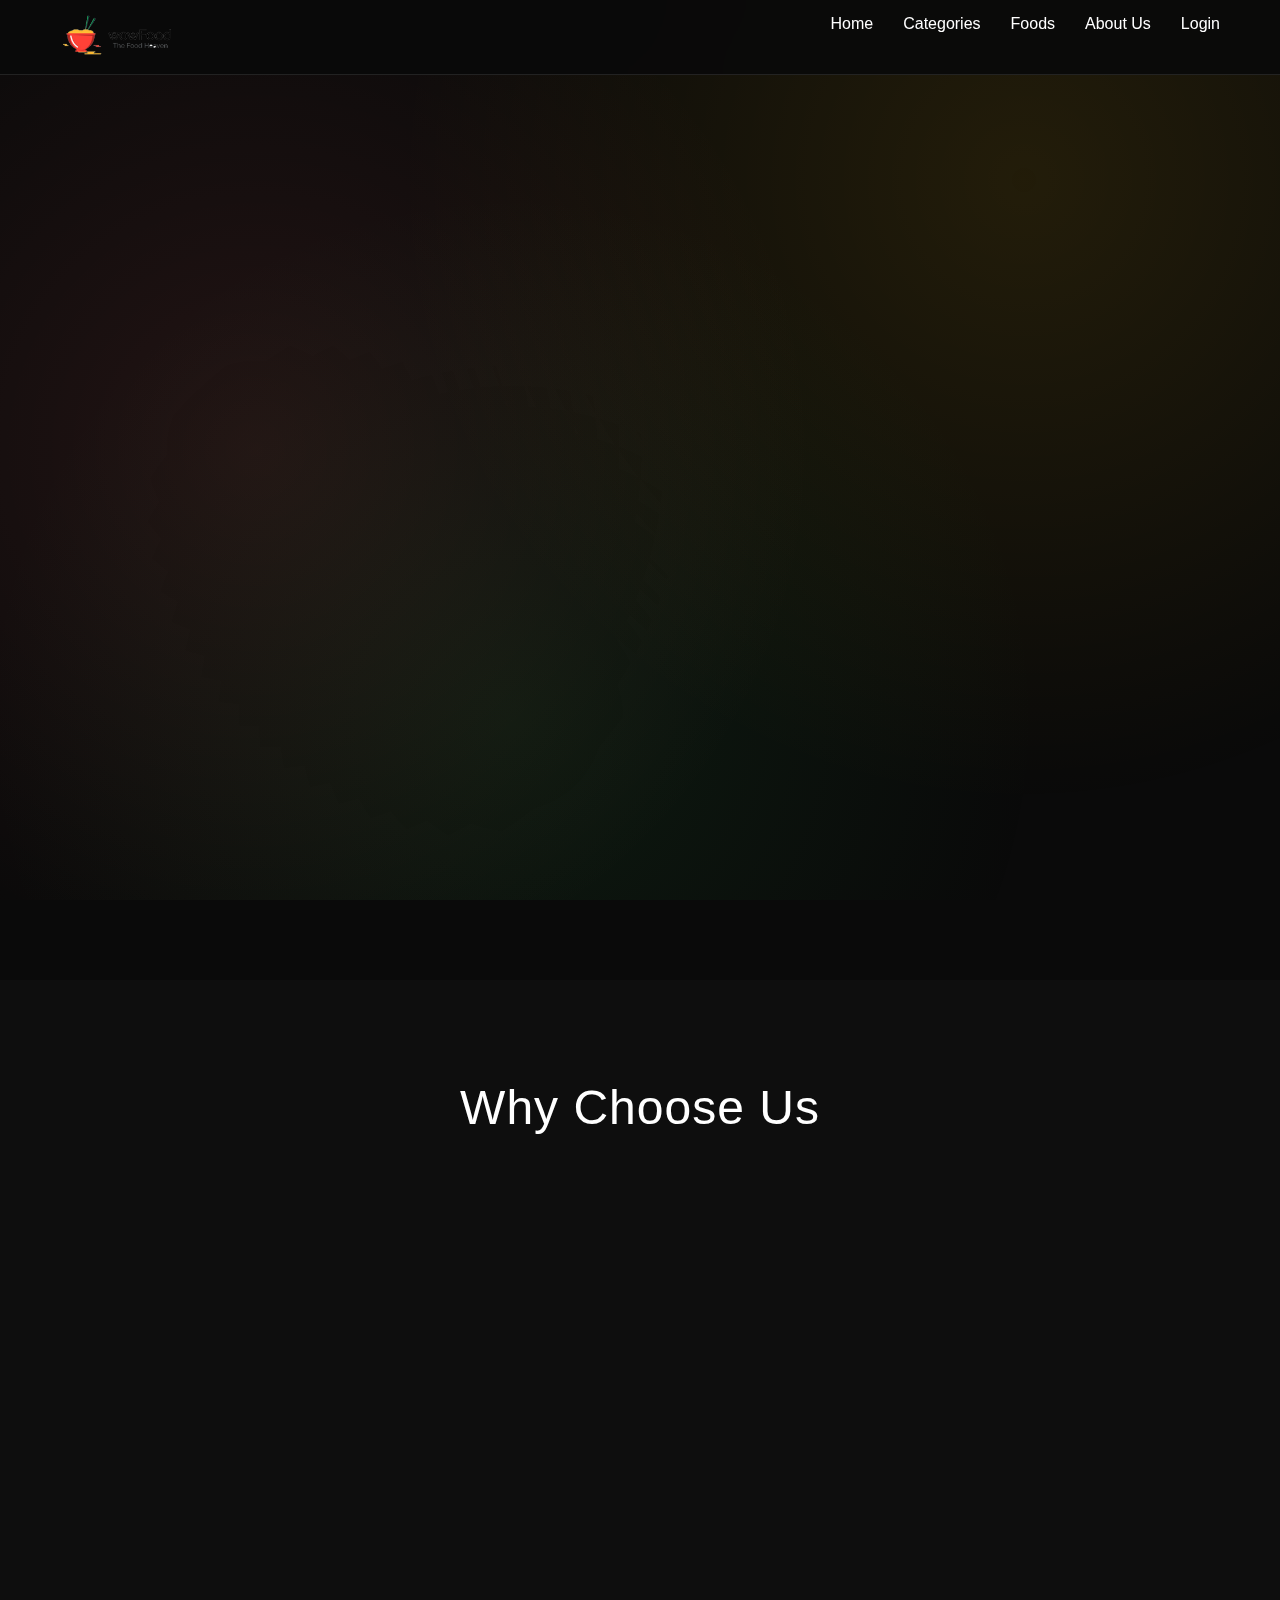
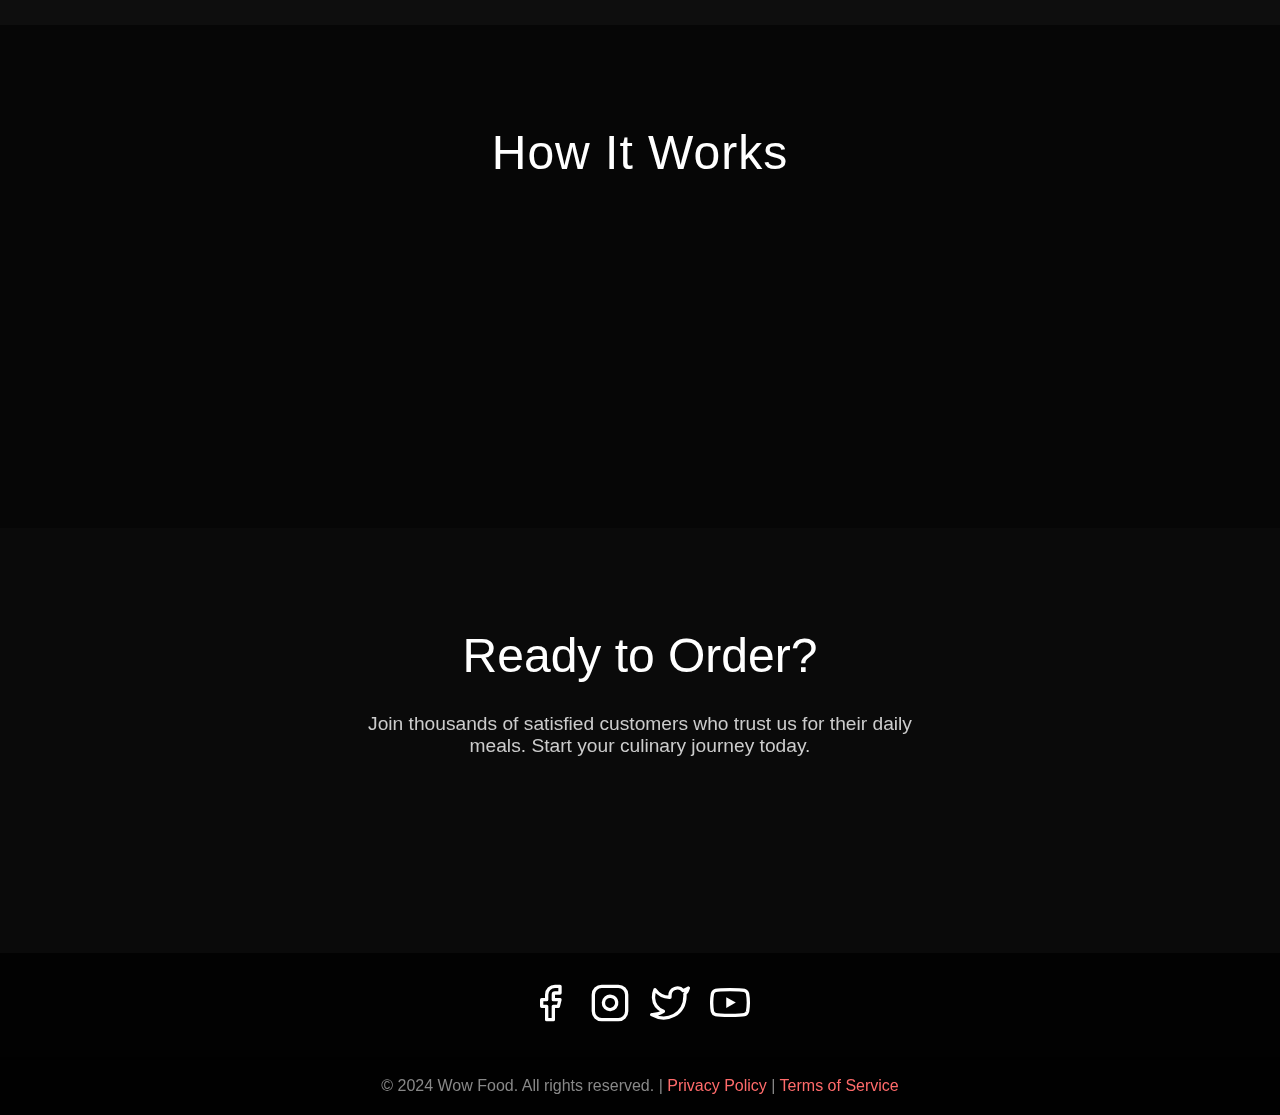
<file: index.html>
<!DOCTYPE html>
<html lang="en">
<head>
    <meta charset="UTF-8">
    <meta name="viewport" content="width=device-width, initial-scale=1.0">
    <title>Wow Food - Home</title>
    <style>
        * {
            box-sizing: border-box;
            margin: 0;
            padding: 0;
        }

        body {
            background: #0a0a0a;
            font-family: 'Arial', sans-serif;
            color: #fff;
            min-height: 100vh;
            overflow-x: hidden;
        }

        /* Animated Background */
        .animated-bg {
            position: fixed;
            top: 0;
            left: 0;
            width: 100%;
            height: 100%;
            background: 
                radial-gradient(circle at 20% 50%, rgba(255, 107, 107, 0.1) 0%, transparent 50%),
                radial-gradient(circle at 80% 20%, rgba(255, 193, 7, 0.1) 0%, transparent 50%),
                radial-gradient(circle at 40% 80%, rgba(40, 167, 69, 0.1) 0%, transparent 50%);
            z-index: -1;
            animation: float 20s ease-in-out infinite;
        }

        @keyframes float {
            0%, 100% { transform: translateY(0px); }
            50% { transform: translateY(-20px); }
        }

        /* Navbar Styles */
        .navbar {
            background: rgba(10, 10, 10, 0.95);
            padding: 15px 0;
            position: fixed;
            top: 0;
            width: 100%;
            z-index: 1000;
            backdrop-filter: blur(20px);
            border-bottom: 1px solid rgba(255, 255, 255, 0.1);
        }

        .container {
            max-width: 1200px;
            margin: 0 auto;
            padding: 0 20px;
        }

        .logo {
            float: left;
        }

        .logo img {
            height: 40px;
        }

        .menu {
            float: right;
        }

        .menu ul {
            list-style: none;
            display: flex;
            align-items: center;
        }

        .menu li {
            margin-left: 30px;
        }

        .menu a {
            color: #fff;
            text-decoration: none;
            font-weight: 500;
            transition: color 0.3s ease;
            position: relative;
        }

        .menu a:hover {
            color: #ff6b6b;
        }

        .menu a::after {
            content: '';
            position: absolute;
            bottom: -5px;
            left: 0;
            width: 0;
            height: 2px;
            background: #ff6b6b;
            transition: width 0.3s ease;
        }

        .menu a:hover::after {
            width: 100%;
        }

        .clearfix::after {
            content: "";
            display: table;
            clear: both;
        }

        /* Main Content */
        .main-content {
            margin-top: 80px;
            padding: 0;
        }

        /* Hero Section */
        .hero {
            height: 100vh;
            display: flex;
            align-items: center;
            justify-content: center;
            text-align: center;
            position: relative;
        }

        .hero-content {
            max-width: 800px;
            padding: 0 20px;
        }

        .hero h1 {
            font-size: 5rem;
            margin-bottom: 20px;
            font-weight: 300;
            letter-spacing: 2px;
            opacity: 0;
            animation: fadeInUp 1s ease-out 0.5s forwards;
        }

        .hero .tagline {
            font-size: 1.5rem;
            margin-bottom: 30px;
            color: #ff6b6b;
            font-weight: 300;
            opacity: 0;
            animation: fadeInUp 1s ease-out 0.7s forwards;
        }

        .hero .description {
            font-size: 1.1rem;
            line-height: 1.8;
            margin-bottom: 40px;
            color: #ccc;
            opacity: 0;
            animation: fadeInUp 1s ease-out 0.9s forwards;
        }

        .hero-cta {
            opacity: 0;
            animation: fadeInUp 1s ease-out 1.1s forwards;
        }

        .cta-button {
            display: inline-block;
            padding: 15px 40px;
            background: transparent;
            border: 2px solid #ff6b6b;
            color: #ff6b6b;
            text-decoration: none;
            font-weight: 600;
            letter-spacing: 1px;
            transition: all 0.3s ease;
            position: relative;
            overflow: hidden;
        }

        .cta-button::before {
            content: '';
            position: absolute;
            top: 0;
            left: -100%;
            width: 100%;
            height: 100%;
            background: #ff6b6b;
            transition: left 0.3s ease;
            z-index: -1;
        }

        .cta-button:hover::before {
            left: 0;
        }

        .cta-button:hover {
            color: #fff;
        }

        @keyframes fadeInUp {
            from {
                opacity: 0;
                transform: translateY(30px);
            }
            to {
                opacity: 1;
                transform: translateY(0);
            }
        }

        /* Features Section */
        .features {
            padding: 100px 0;
            background: rgba(255, 255, 255, 0.02);
        }

        .section-title {
            text-align: center;
            font-size: 3rem;
            margin-bottom: 80px;
            font-weight: 300;
            letter-spacing: 1px;
        }

        .features-grid {
            display: grid;
            grid-template-columns: repeat(auto-fit, minmax(300px, 1fr));
            gap: 50px;
        }

        .feature-item {
            text-align: center;
            padding: 40px 20px;
            transition: transform 0.3s ease;
        }

        .feature-item:hover {
            transform: translateY(-10px);
        }

        .feature-icon {
            font-size: 4rem;
            margin-bottom: 30px;
            display: block;
        }

        .feature-item h3 {
            font-size: 1.5rem;
            margin-bottom: 20px;
            font-weight: 300;
            color: #ff6b6b;
        }

        .feature-item p {
            color: #ccc;
            line-height: 1.6;
            font-size: 1rem;
        }

        /* Process Section */
        .process {
            padding: 100px 0;
            background: rgba(0, 0, 0, 0.3);
        }

        .process-steps {
            display: grid;
            grid-template-columns: repeat(auto-fit, minmax(250px, 1fr));
            gap: 40px;
        }

        .process-step {
            text-align: center;
            position: relative;
        }

        .step-number {
            width: 60px;
            height: 60px;
            border-radius: 50%;
            background: #ff6b6b;
            display: flex;
            align-items: center;
            justify-content: center;
            font-size: 1.5rem;
            font-weight: 600;
            margin: 0 auto 20px;
            color: #fff;
        }

        .process-step h3 {
            margin-bottom: 15px;
            font-weight: 300;
            color: #fff;
        }

        .process-step p {
            color: #ccc;
            line-height: 1.6;
        }

        /* CTA Section */
        .cta-section {
            padding: 100px 0;
            text-align: center;
        }

        .cta-section h2 {
            font-size: 3rem;
            margin-bottom: 30px;
            font-weight: 300;
        }

        .cta-section p {
            font-size: 1.2rem;
            margin-bottom: 40px;
            color: #ccc;
            max-width: 600px;
            margin-left: auto;
            margin-right: auto;
        }

        /* Social Section */
        .social {
            background: rgba(0, 0, 0, 0.8);
            padding: 30px 0;
            text-align: center;
        }

        .social ul {
            list-style: none;
            display: flex;
            justify-content: center;
            gap: 20px;
        }

        .social img {
            width: 40px;
            height: 40px;
            transition: transform 0.3s ease;
            opacity: 0.7;
        }

        .social img:hover {
            transform: scale(1.2);
            opacity: 1;
        }

        /* Footer */
        .footer {
            background: rgba(0, 0, 0, 0.9);
            padding: 20px 0;
            text-align: center;
        }

        .footer p {
            margin: 0;
            color: #888;
        }

        .footer a {
            color: #ff6b6b;
            text-decoration: none;
        }

        .footer a:hover {
            text-decoration: underline;
        }

        /* Responsive Design */
        @media (max-width: 768px) {
            .menu {
                float: none;
                clear: both;
                margin-top: 10px;
            }

            .menu ul {
                flex-wrap: wrap;
                justify-content: center;
            }

            .menu li {
                margin: 5px 15px;
            }

            .navbar {
                position: relative;
                padding: 20px 0;
            }

            .main-content {
                margin-top: 0;
            }

            .hero h1 {
                font-size: 3rem;
            }

            .hero .tagline {
                font-size: 1.2rem;
            }

            .section-title {
                font-size: 2rem;
            }

            .cta-section h2 {
                font-size: 2rem;
            }

            .features,
            .process,
            .cta-section {
                padding: 60px 0;
            }
        }
    </style>
</head>
<body>
    <div class="animated-bg"></div>
    
    <!-- Navbar Section -->
    <section class="navbar">
        <div class="container">
            <div class="logo">
                <a href="#" title="Logo">
                    <img src="images/logo.png" alt="Restaurant Logo" class="bg-img">
                </a>
            </div>
            <div class="menu">
                <ul>
                    <li><a href="index.html">Home</a></li>
                    <li><a href="categories.html">Categories</a></li>
                    <li><a href="foods.html">Foods</a></li>
                    <li><a href="about-us.html">About Us</a></li>
                    <li><a href="login.html">Login</a></li>
                </ul>
            </div>
            <div class="clearfix"></div>
        </div>
    </section>

    <!-- Main Content -->
    <div class="main-content">
        <!-- Hero Section -->
        <section class="hero">
            <div class="hero-content">
                <h1>WOW FOOD</h1>
                <p class="tagline">Exceptional taste, delivered</p>
                <p class="description">Experience culinary excellence with our carefully curated selection of dishes from the finest restaurants, delivered fresh to your doorstep.</p>
                <div class="hero-cta">
                    <a href="categories.html" class="cta-button">EXPLORE MENU</a>
                </div>
            </div>
        </section>

        <!-- Features Section -->
        <section class="features">
            <div class="container">
                <h2 class="section-title">Why Choose Us</h2>
                <div class="features-grid">
                    <div class="feature-item">
                        <span class="feature-icon">🚀</span>
                        <h3>Express Delivery</h3>
                        <p>Lightning-fast delivery service ensuring your food arrives hot and fresh within 30 minutes.</p>
                    </div>
                    <div class="feature-item">
                        <span class="feature-icon">👨‍🍳</span>
                        <h3>Premium Quality</h3>
                        <p>We partner with top-rated restaurants and chefs to bring you exceptional culinary experiences.</p>
                    </div>
                    <div class="feature-item">
                        <span class="feature-icon">📱</span>
                        <h3>Easy Ordering</h3>
                        <p>Intuitive interface designed for seamless ordering experience across all devices.</p>
                    </div>
                </div>
            </div>
        </section>

        <!-- Process Section -->
        <section class="process">
            <div class="container">
                <h2 class="section-title">How It Works</h2>
                <div class="process-steps">
                    <div class="process-step">
                        <div class="step-number">1</div>
                        <h3>Browse & Choose</h3>
                        <p>Explore our extensive menu and select your favorite dishes</p>
                    </div>
                    <div class="process-step">
                        <div class="step-number">2</div>
                        <h3>Place Order</h3>
                        <p>Add items to cart and complete your order with secure payment</p>
                    </div>
                    <div class="process-step">
                        <div class="step-number">3</div>
                        <h3>Fast Delivery</h3>
                        <p>Sit back and relax while we deliver your meal fresh and hot</p>
                    </div>
                    <div class="process-step">
                        <div class="step-number">4</div>
                        <h3>Enjoy!</h3>
                        <p>Savor the delicious flavors and exceptional quality</p>
                    </div>
                </div>
            </div>
        </section>

        <!-- CTA Section -->
        <section class="cta-section">
            <div class="container">
                <h2>Ready to Order?</h2>
                <p>Join thousands of satisfied customers who trust us for their daily meals. Start your culinary journey today.</p>
                <div class="hero-cta">
                    <a href="categories.html" class="cta-button">ORDER NOW</a>
                </div>
            </div>
        </section>

        <!-- Social Media Section -->
        <section class="social">
            <div class="container">
                <ul>
                    <li>
                        <a href="#" title="Facebook">
                            <svg width="40" height="40" viewBox="0 0 24 24" fill="none" xmlns="http://www.w3.org/2000/svg">
                                <path d="M18 2h-3a5 5 0 0 0-5 5v3H7v4h3v8h4v-8h3l1-4h-4V7a1 1 0 0 1 1-1h3z" stroke="#fff" stroke-width="2" stroke-linecap="round" stroke-linejoin="round"/>
                            </svg>
                        </a>
                    </li>
                    <li>
                        <a href="#" title="Instagram">
                            <svg width="40" height="40" viewBox="0 0 24 24" fill="none" xmlns="http://www.w3.org/2000/svg">
                                <rect x="2" y="2" width="20" height="20" rx="5" ry="5" stroke="#fff" stroke-width="2"/>
                                <path d="m16 11.37A4 4 0 1 1 12.63 8 4 4 0 0 1 16 11.37z" stroke="#fff" stroke-width="2"/>
                                <line x1="17.5" y1="6.5" x2="17.51" y2="6.5" stroke="#fff" stroke-width="2"/>
                            </svg>
                        </a>
                    </li>
                    <li>
                        <a href="#" title="Twitter">
                            <svg width="40" height="40" viewBox="0 0 24 24" fill="none" xmlns="http://www.w3.org/2000/svg">
                                <path d="M23 3a10.9 10.9 0 0 1-3.14 1.53 4.48 4.48 0 0 0-7.86 3v1A10.66 10.66 0 0 1 3 4s-4 9 5 13a11.64 11.64 0 0 1-7 2c9 5 20 0 20-11.5a4.5 4.5 0 0 0-.08-.83A7.72 7.72 0 0 0 23 3z" stroke="#fff" stroke-width="2" stroke-linecap="round" stroke-linejoin="round"/>
                            </svg>
                        </a>
                    </li>
                    <li>
                        <a href="#" title="YouTube">
                            <svg width="40" height="40" viewBox="0 0 24 24" fill="none" xmlns="http://www.w3.org/2000/svg">
                                <path d="M22.54 6.42a2.78 2.78 0 0 0-1.94-2C18.88 4 12 4 12 4s-6.88 0-8.6.46a2.78 2.78 0 0 0-1.94 2A29 29 0 0 0 1 11.75a29 29 0 0 0 .46 5.33A2.78 2.78 0 0 0 3.4 19c1.72.46 8.6.46 8.6.46s6.88 0 8.6-.46a2.78 2.78 0 0 0 1.94-2 29 29 0 0 0 .46-5.25 29 29 0 0 0-.46-5.33z" stroke="#fff" stroke-width="2" stroke-linecap="round" stroke-linejoin="round"/>
                                <polygon points="9.75,15.02 15.5,11.75 9.75,8.48" fill="#fff"/>
                            </svg>
                        </a>
                    </li>
                </ul>
            </div>
        </section>
    </div>

    <!-- Footer Section -->
    <footer class="footer">
        <div class="container">
            <p>&copy; 2024 Wow Food. All rights reserved. | <a href="#">Privacy Policy</a> | <a href="#">Terms of Service</a></p>
        </div>
    </footer>

    <script>
        // Add smooth scrolling for navigation links
        document.querySelectorAll('a[href^="#"]').forEach(anchor => {
            anchor.addEventListener('click', function (e) {
                e.preventDefault();
                document.querySelector(this.getAttribute('href')).scrollIntoView({
                    behavior: 'smooth'
                });
            });
        });

        // Add intersection observer for animations
        const observerOptions = {
            threshold: 0.1,
            rootMargin: '0px 0px -50px 0px'
        };

        const observer = new IntersectionObserver((entries) => {
            entries.forEach(entry => {
                if (entry.isIntersecting) {
                    entry.target.style.opacity = '1';
                    entry.target.style.transform = 'translateY(0)';
                }
            });
        }, observerOptions);

        // Observe feature items and process steps
        document.querySelectorAll('.feature-item, .process-step').forEach(item => {
            item.style.opacity = '0';
            item.style.transform = 'translateY(30px)';
            item.style.transition = 'opacity 0.6s ease, transform 0.6s ease';
            observer.observe(item);
        });

        // Add hover effects for interactive elements
        document.querySelectorAll('.feature-item, .process-step').forEach(item => {
            item.addEventListener('mouseenter', function() {
                this.style.transform = 'translateY(-10px) scale(1.02)';
            });
            
            item.addEventListener('mouseleave', function() {
                this.style.transform = 'translateY(0) scale(1)';
            });
        });

        // Add loading animation
        window.addEventListener('load', function() {
            document.body.style.opacity = '1';
        });
    </script>
</body>
</html>
</file>
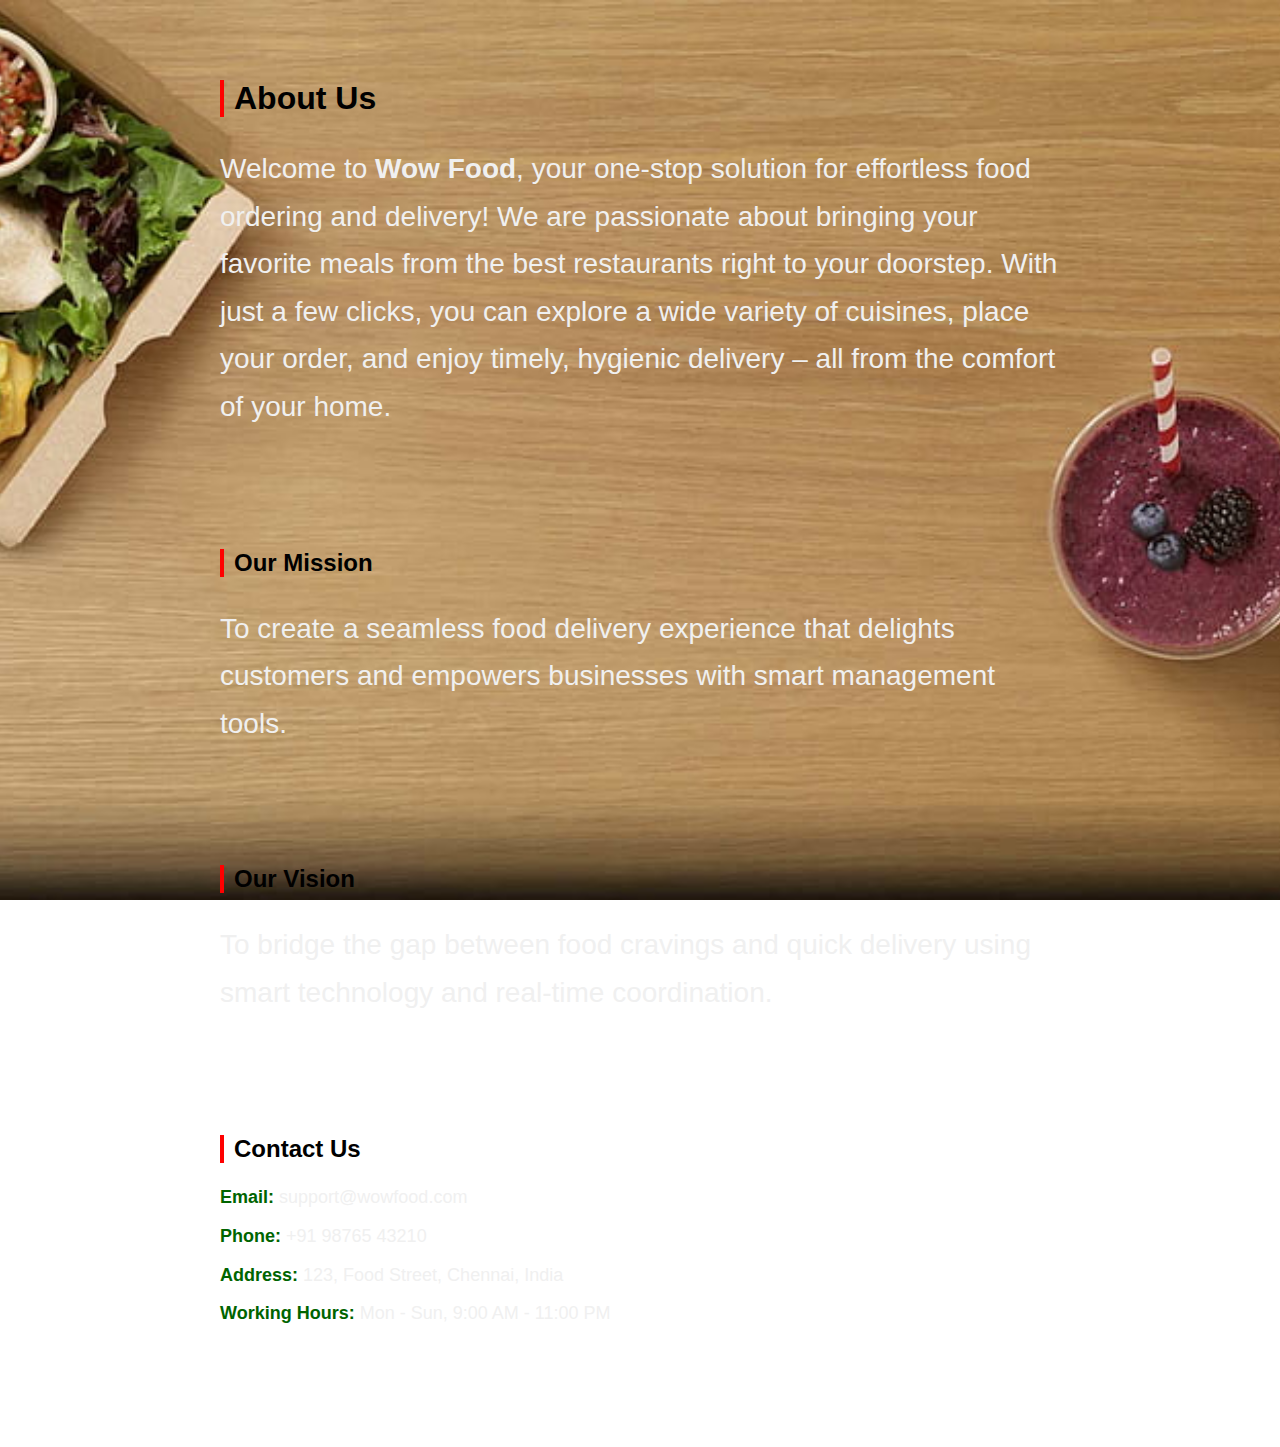
<file: about- us.html>
<!DOCTYPE html>
<html lang="en">

<head>
  <meta charset="UTF-8" />
  <meta name="viewport" content="width=device-width, initial-scale=1.0" />
  <title>About Us - Wow Food</title>
  <style>
    * {
      box-sizing: border-box;
    }

    body {
      margin: 0;
      padding: 0;
      background: url("images/backgrounds/back3.png") no-repeat center center fixed;
      background-size: cover;
      font-family: sans-serif;
      color: #fff;
    }

    .overlay {
      min-height: 100vh;
      padding: 50px 20px;
      display: flex;
      justify-content: center;
      align-items: flex-start;
    }

    .container {
      max-width: 900px;
      width: 100%;
    }

    .section {
      border-radius: 15px;
      padding: 30px;
      margin-bottom: 30px;
      transition: transform 0.3s ease, box-shadow 0.3s ease;
    }

    .section:hover {
      transform: scale(1.02);
      box-shadow: 0 8px 20px rgba(255, 255, 255, 0.2);
    }

    h1,
    h2 {
      color: black;
      border-left: 4px solid red;
      padding-left: 10px;
      margin-top: 0;
    }

    p {
      font-size: 28px;
      line-height: 1.7;
      color: #f0f0f0;
    }

    .contact p {
      margin: 8px 0;
      font-size: 18px;
    }

    .contact p strong {
      color: darkgreen;
    }

    @media (max-width: 600px) {
      .container {
        padding: 10px;
      }

      .section {
        padding: 20px;
      }

      h1,
      h2 {
        font-size: 1.4rem;
      }

      p {
        font-size: 1rem;
      }

      .contact p {
        font-size: 1rem;
      }
    }
  </style>
</head>

<body>
  <div class="overlay">
    <div class="container">

      <div class="section">
        <h1>About Us</h1>
        <p>
          Welcome to <strong>Wow Food</strong>, your one-stop solution for effortless food ordering and delivery!
          We are passionate about bringing your favorite meals from the best restaurants right to your doorstep.
          With just a few clicks, you can explore a wide variety of cuisines, place your order, and enjoy timely,
          hygienic delivery – all from the comfort of your home.
        </p>
      </div>

      <div class="section">
        <h2>Our Mission</h2>
        <p>
          To create a seamless food delivery experience that delights customers and empowers businesses with smart
          management tools.
        </p>
      </div>

      <div class="section">
        <h2>Our Vision</h2>
        <p>
          To bridge the gap between food cravings and quick delivery using smart technology and real-time coordination.
        </p>
      </div>

      <div class="section">
        <h2>Contact Us</h2>
        <div class="contact">
          <p><strong>Email:</strong> support@wowfood.com</p>
          <p><strong>Phone:</strong> +91 98765 43210</p>
          <p><strong>Address:</strong> 123, Food Street, Chennai, India</p>
          <p><strong>Working Hours:</strong> Mon - Sun, 9:00 AM - 11:00 PM</p>
        </div>
      </div>

    </div>
  </div>
</body>

</html>
</file>
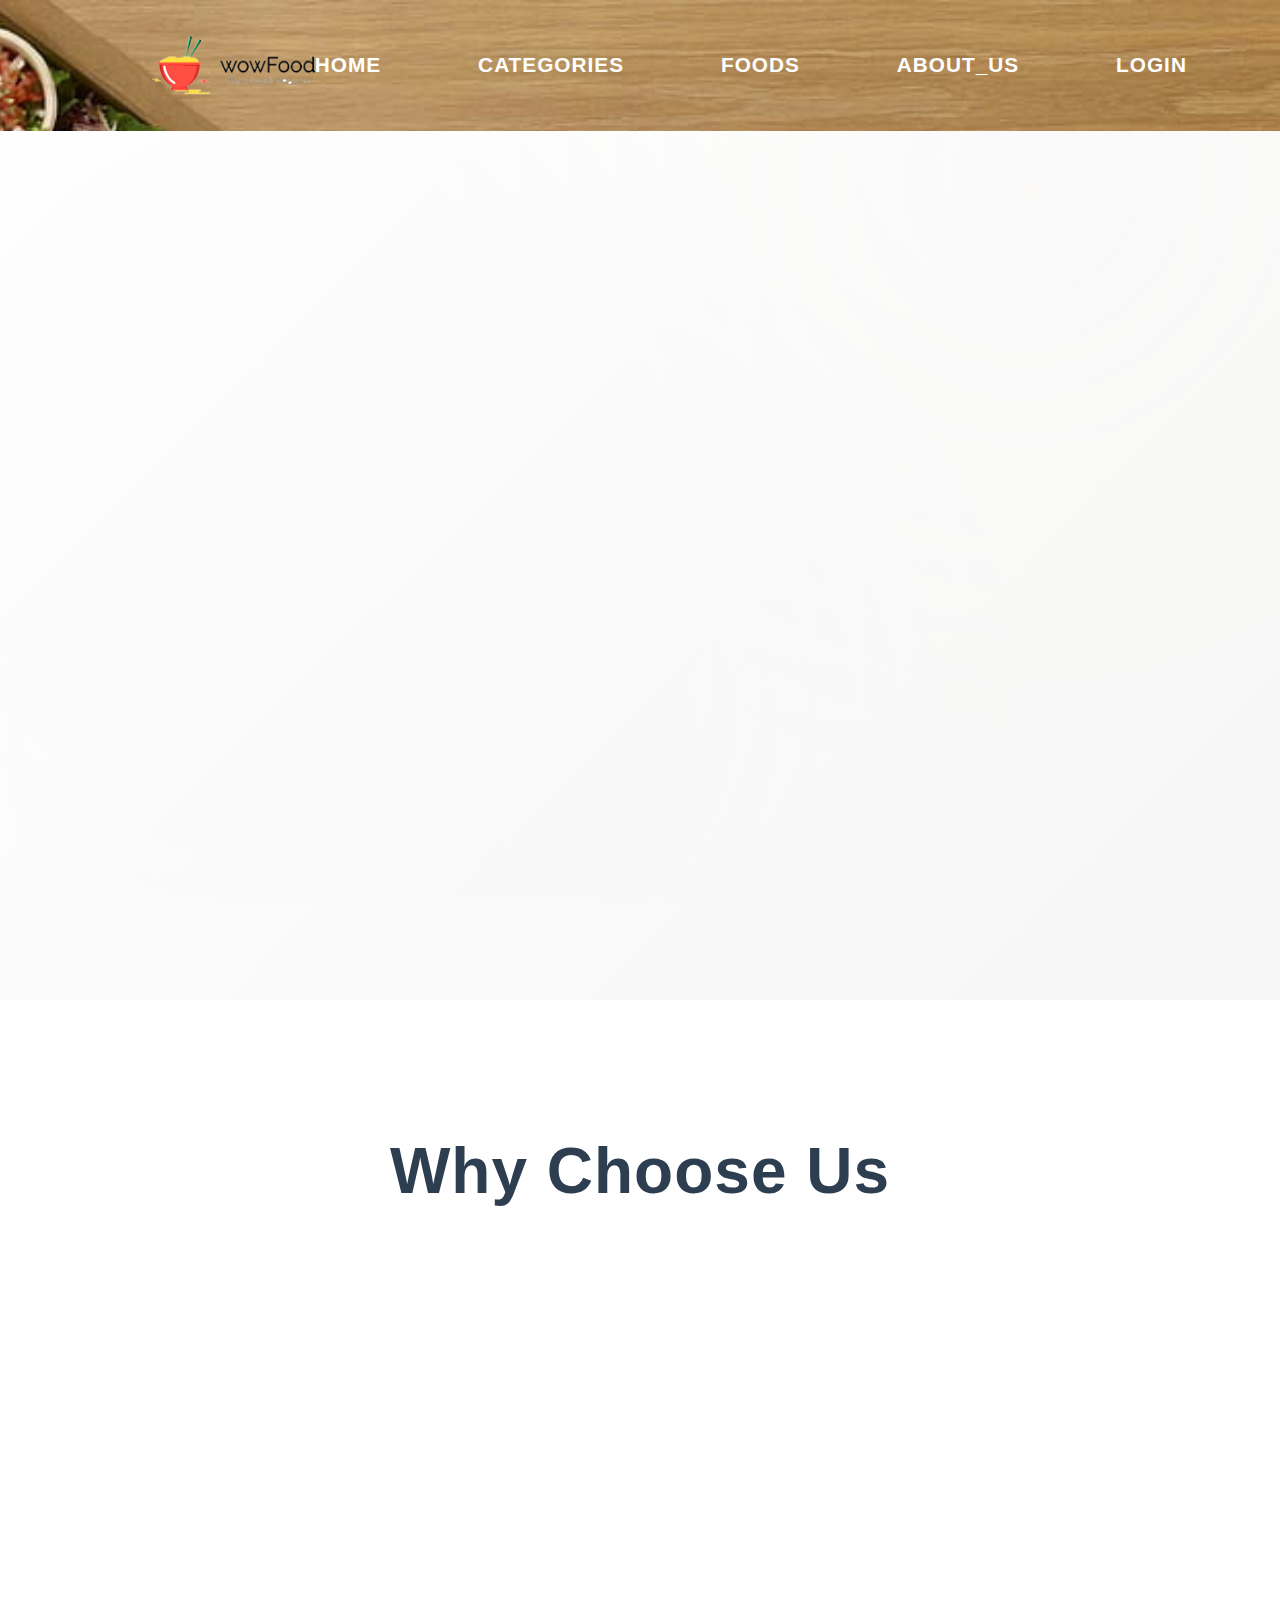
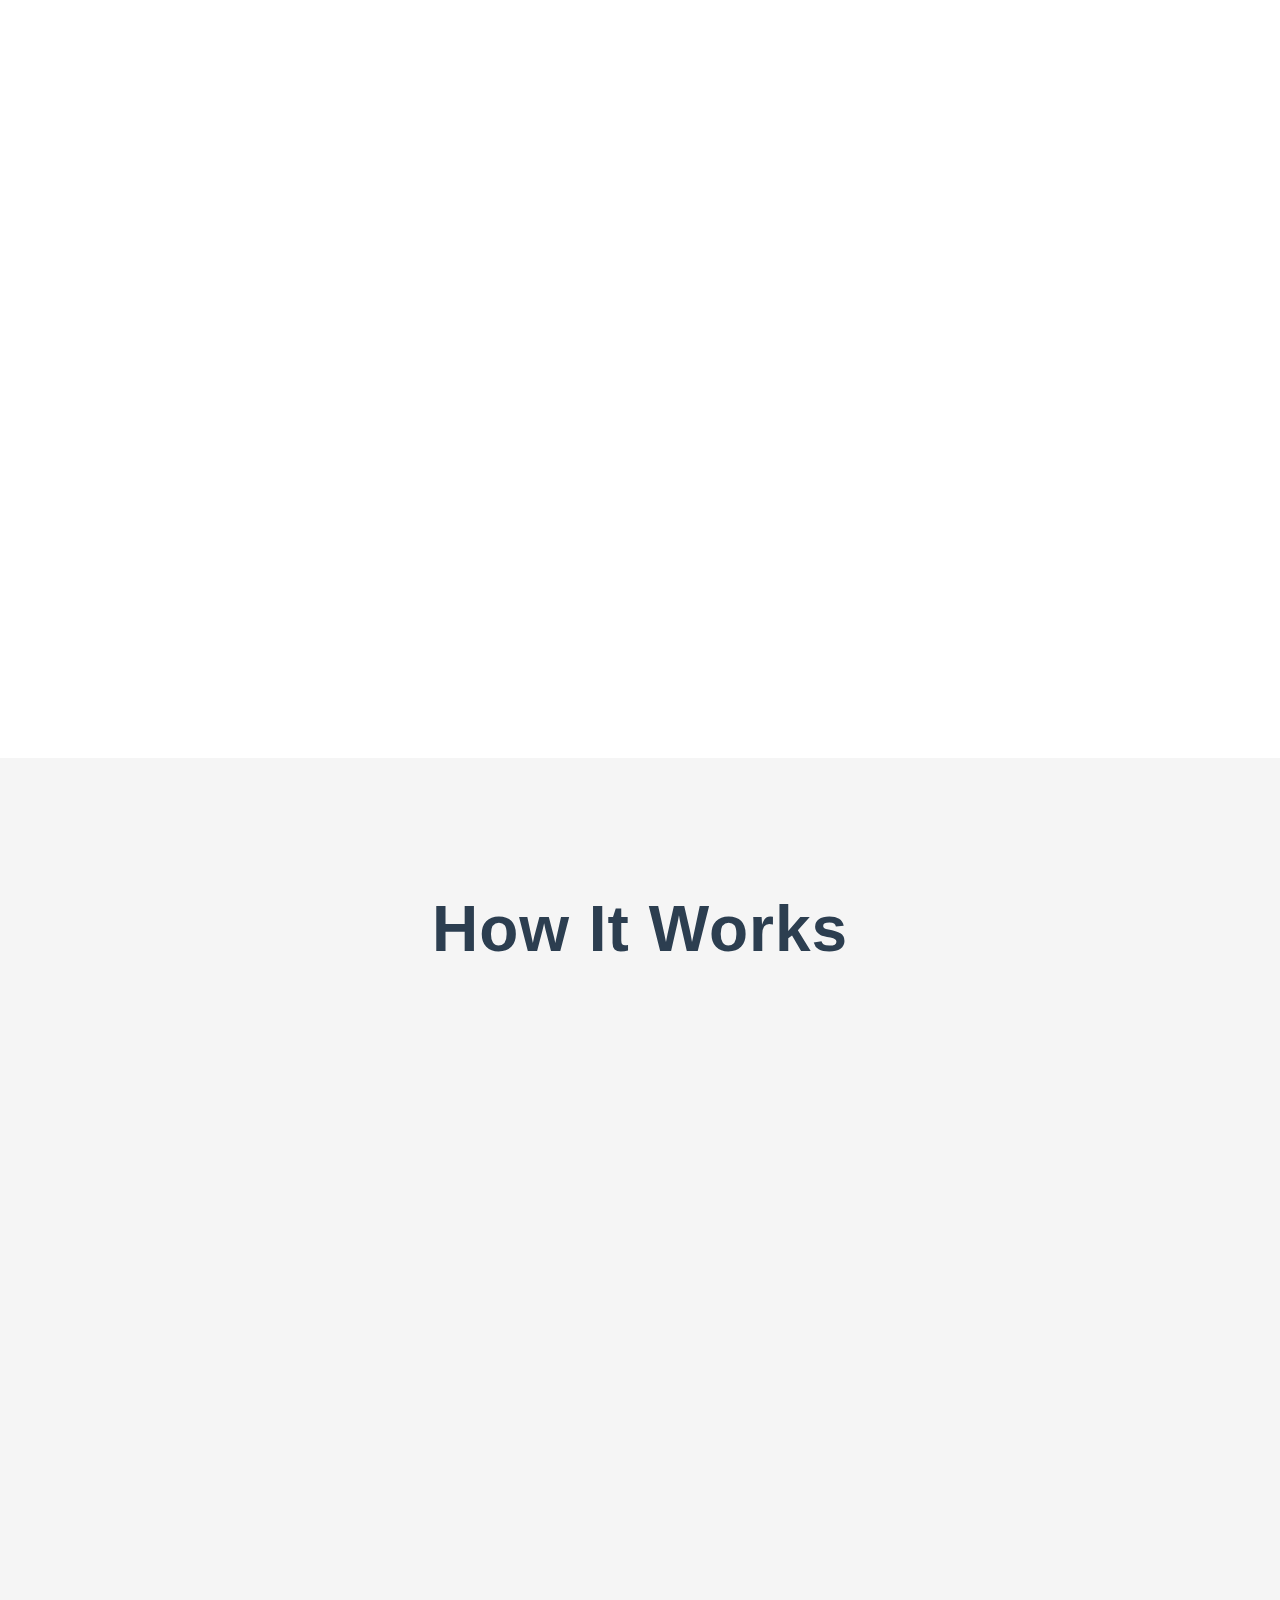
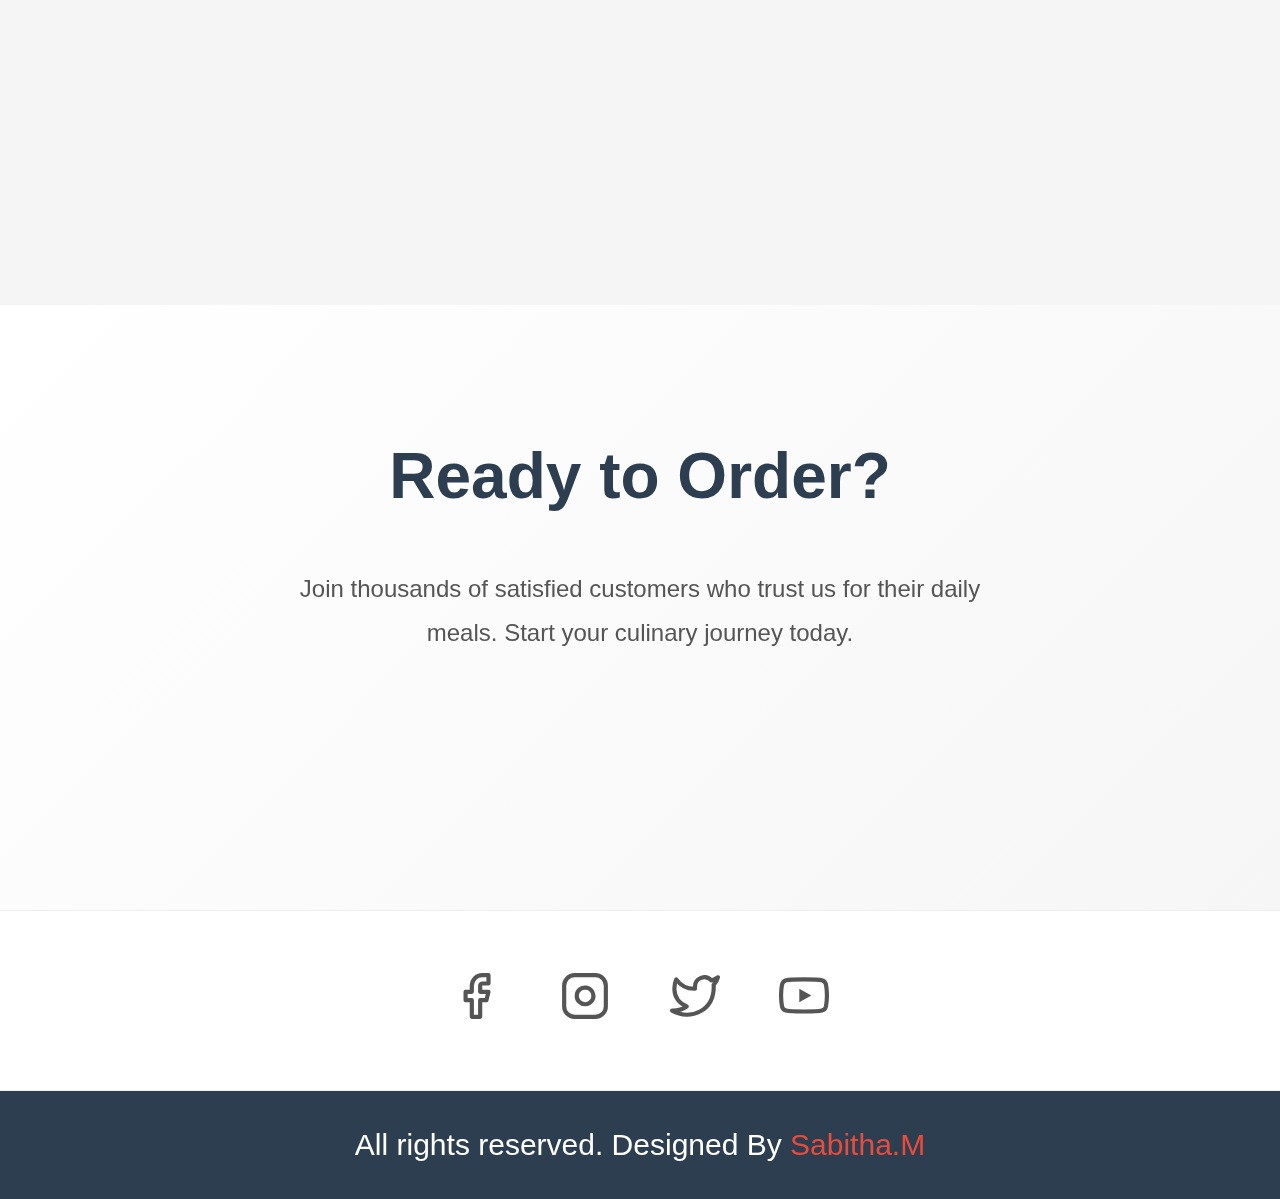
<file: changing.html>
<!DOCTYPE html>
<html lang="en">

<head>
    <meta charset="UTF-8">
    <!-- Important to make website responsive -->
    <meta name="viewport" content="width=device-width, initial-scale=1.0">
    <title>Restaurant Website</title>

    <!-- Link our CSS file -->
    <link rel="stylesheet" href="css/style.css">
    <style>
        * {
            box-sizing: border-box;
            margin: 0;
            padding: 0;
        }
        p{
            font-size: 30px;
        }

        body {
            background: #f9f9f9;
            font-family: 'Arial', sans-serif;
            color: #333;
            min-height: 100vh;
            overflow-x: hidden;
            font-size: 20px;
            /* Increased base font size */
            line-height: 1.6;
        }

        /* Navbar Styles */
        .navbar {
            background-image: url('images/backgrounds/back3.png');
            background-size: cover;
            background-position: center;
            background-repeat: no-repeat;
            background-attachment: fixed;
            position: fixed;
            top: 0;
            left: 0;
            right: 0;
            z-index: 1000;
            padding: 15px 0;
            backdrop-filter: blur(10px);
            -webkit-backdrop-filter: blur(10px);
        }

        .navbar::before {
            content: '';
            position: absolute;
            top: 0;
            left: 0;
            right: 0;
            bottom: 0;
            z-index: -1;
        }

        .container {
            max-width: 1200px;
            margin: 0 auto;
            padding: 0 20px;
        }

        .navbar .container {
            display: flex;
            align-items: center;
            justify-content: space-between;
            gap: 40px;
        }

        .logo img {
            height: 60px;
            width: auto;
            filter: brightness(1.2);
            max-width: 200px;
            object-fit: contain;

        }

        .logo {
            display: flex;
            align-items: center;
        }

        .bg-img {
            margin-left: 0;
            height: auto;
        }

        .logo a {
            display: inline-block;
            line-height: 0;
        }


        .menu ul {
            display: flex;
            list-style: none;
            margin: 0;
            padding: 0;
            gap: 40px;
        }

        .menu li {
            margin: 0;
        }

        .menu a {
            color: #fff;
            text-decoration: none;
            font-size: 1.3rem;
            /* Increased font size */
            font-weight: 600;
            padding: 12px 20px;
            transition: all 0.3s ease;
            text-transform: uppercase;
            letter-spacing: 1px;
            position: relative;
            display: inline-block;
        }

        /* Text-only hover effect */
        .menu a:hover {
            color: #e74c3c;
            text-shadow: 0 0 8px rgba(231, 76, 60, 0.6);
            transform: translateY(-2px);
        }

        /* Optional: Add a subtle underline effect */
        .menu a::after {
            content: '';
            position: absolute;
            bottom: 8px;
            left: 50%;
            width: 0;
            height: 2px;
            background: #e74c3c;
            transition: all 0.3s ease;
            transform: translateX(-50%);
        }

        .menu a:hover::after {
            width: 80%;
        }

        .clearfix {
            clear: both;
        }

        /* Animated Background - Light version */
        .animated-bg {
            position: fixed;
            top: 0;
            left: 0;
            width: 100%;
            height: 100%;
            background:
                radial-gradient(circle at 20% 50%, rgba(255, 107, 107, 0.05) 0%, transparent 50%),
                radial-gradient(circle at 80% 20%, rgba(255, 193, 7, 0.05) 0%, transparent 50%),
                radial-gradient(circle at 40% 80%, rgba(40, 167, 69, 0.05) 0%, transparent 50%);
            z-index: -1;
            animation: float 20s ease-in-out infinite;
        }

        @keyframes float {

            0%,
            100% {
                transform: translateY(0px);
            }

            50% {
                transform: translateY(-20px);
            }
        }

        /* Main Content */
        .main-content {
            margin-top: 100px;
            /* Increased to accommodate navbar */
            padding: 0;
        }

        /* Hero Section */
        .hero-logo {
            height: 150px;
            width: auto;
            margin: 0 auto 30px;
            display: block;
            filter: brightness(1.2);
            opacity: 0;
            animation: fadeInUp 1s ease-out 0.3s forwards;

        }

        .hero {
            height: 100vh;
            display: flex;
            align-items: center;
            justify-content: center;
            text-align: center;
            position: relative;
            background: linear-gradient(135deg, rgba(255, 255, 255, 0.9) 0%, rgba(245, 245, 245, 0.9) 100%);
        }

        .hero-content {
            max-width: 800px;
            padding: 0 20px;
            text-align: center;
            margin: 0 auto;
        }

        .hero h1 {
            font-size: 6rem;
            /* Increased font size */
            margin-bottom: 25px;
            font-weight: 700;
            letter-spacing: 2px;
            opacity: 0;
            animation: fadeInUp 1s ease-out 0.5s forwards;
            color: #2c3e50;
        }

        .hero .tagline {
            font-size: 2.2rem;
            /* Increased font size */
            margin-bottom: 35px;
            color: #e74c3c;
            font-weight: 400;
            opacity: 0;
            animation: fadeInUp 1s ease-out 0.7s forwards;
        }

        .hero .description {
            font-size: 1.4rem;
            /* Increased font size */
            line-height: 1.8;
            margin-bottom: 50px;
            color: #555;
            opacity: 0;
            animation: fadeInUp 1s ease-out 0.9s forwards;
        }

        .hero-cta {
            opacity: 0;
            animation: fadeInUp 1s ease-out 1.1s forwards;
        }

        .cta-button {
            display: inline-block;
            padding: 20px 50px;
            /* Increased padding */
            background: transparent;
            border: 2px solid #e74c3c;
            color: #e74c3c;
            text-decoration: none;
            font-weight: 600;
            letter-spacing: 1px;
            transition: all 0.3s ease;
            position: relative;
            overflow: hidden;
            font-size: 1.3rem;
            /* Increased font size */
            border-radius: 4px;
        }

        .cta-button::before {
            content: '';
            position: absolute;
            top: 0;
            left: -100%;
            width: 100%;
            height: 100%;
            background: #e74c3c;
            transition: left 0.3s ease;
            z-index: -1;
        }

        .cta-button:hover::before {
            left: 0;
        }

        .cta-button:hover {
            color: #fff;
        }

        @keyframes fadeInUp {
            from {
                opacity: 0;
                transform: translateY(30px);
            }

            to {
                opacity: 1;
                transform: translateY(0);
            }
        }

        /* Features Section */
        .features {
            padding: 120px 0;
            /* Increased padding */
            background: #fff;
        }

        .section-title {
            text-align: center;
            font-size: 4rem;
            /* Increased font size */
            margin-bottom: 90px;
            font-weight: 600;
            letter-spacing: 1px;
            color: #2c3e50;
        }

        .features-grid {
            display: grid;
            grid-template-columns: repeat(auto-fit, minmax(300px, 1fr));
            gap: 60px;
            /* Increased gap */
        }

        .feature-item {
            text-align: center;
            padding: 50px 30px;
            /* Increased padding */
            transition: transform 0.3s ease;
            background: #fff;
            border-radius: 8px;
            box-shadow: 0 5px 15px rgba(0, 0, 0, 0.05);
        }

        .feature-item:hover {
            transform: translateY(-10px);
            box-shadow: 0 15px 30px rgba(0, 0, 0, 0.1);
        }

        .feature-icon {
            font-size: 5rem;
            /* Increased icon size */
            margin-bottom: 35px;
            display: block;
            color: #e74c3c;
        }

        .feature-item h3 {
            font-size: 2rem;
            /* Increased font size */
            margin-bottom: 25px;
            font-weight: 600;
            color: #e74c3c;
        }

        .feature-item p {
            color: #555;
            line-height: 1.8;
            font-size: 1.3rem;
            /* Increased font size */
        }

        /* Process Section */
        .process {
            padding: 120px 0;
            /* Increased padding */
            background: #f5f5f5;
        }

        .process-steps {
            display: grid;
            grid-template-columns: repeat(auto-fit, minmax(250px, 1fr));
            gap: 50px;
            /* Increased gap */
        }

        .process-step {
            text-align: center;
            position: relative;
            background: #fff;
            padding: 40px 20px;
            border-radius: 8px;
            box-shadow: 0 5px 15px rgba(0, 0, 0, 0.05);
        }

        .step-number {
            width: 80px;
            /* Increased size */
            height: 80px;
            /* Increased size */
            border-radius: 50%;
            background: #e74c3c;
            display: flex;
            align-items: center;
            justify-content: center;
            font-size: 2rem;
            /* Increased font size */
            font-weight: 600;
            margin: 0 auto 25px;
            color: #fff;
        }

        .process-step h3 {
            margin-bottom: 20px;
            font-weight: 600;
            color: #2c3e50;
            font-size: 1.6rem;
            /* Increased font size */
        }

        .process-step p {
            color: #555;
            line-height: 1.8;
            font-size: 1.2rem;
            /* Increased font size */
        }

        /* CTA Section */
        .cta-section {
            padding: 120px 0;
            /* Increased padding */
            text-align: center;
            background: linear-gradient(135deg, rgba(255, 255, 255, 0.9) 0%, rgba(245, 245, 245, 0.9) 100%);
        }

        .cta-section h2 {
            font-size: 4rem;
            /* Increased font size */
            margin-bottom: 40px;
            font-weight: 600;
            color: #2c3e50;
        }

        .cta-section p {
            font-size: 1.5rem;
            /* Increased font size */
            margin-bottom: 50px;
            color: #555;
            max-width: 700px;
            /* Increased max-width */
            margin-left: auto;
            margin-right: auto;
            line-height: 1.8;
        }

        /* Social Section */
        .social {
            background: #fff;
            padding: 50px 0;
            /* Increased padding */
            text-align: center;
            border-top: 1px solid #eee;
            border-bottom: 1px solid #eee;
        }

        .social ul {
            list-style: none;
            display: flex;
            justify-content: center;
            gap: 40px;
            /* Increased gap */
        }

        .social a svg {
            width: 50px;
            /* Increased size */
            height: 50px;
            /* Increased size */
            transition: transform 0.3s ease;
        }

        .social a svg path {
            stroke: #555;
            transition: stroke 0.3s ease;
        }

        .social a:hover svg {
            transform: scale(1.2);
        }

        .social a:hover svg path {
            stroke: #e74c3c;
        }

        /* Footer */
        .footer {
            background: #2c3e50;
            color: #fff;
            text-align: center;
            padding: 30px 0;
            font-size: 1.1rem;
            /* Increased font size */
        }

        .footer a {
            color: #e74c3c;
            text-decoration: none;
        }

        .footer a:hover {
            text-decoration: underline;
        }

        /* Responsive Design */
        @media (max-width: 768px) {
            .hero-logo {
                height: 100px;
                margin-bottom: 20px;
            }

            .logo img {
                height: 50px;
            }

            body {
                font-size: 18px;
            }

            .navbar .container {
                flex-direction: row;
                gap: 10px;
                display: flex;
                align-items: center;
                justify-content: space-between;
                padding: 0 10px;
            }

            .menu ul {
                gap: 15px;
            }

            .menu a {
                font-size: 1rem;
                padding: 8px 12px;
            }

            .menu {
                margin-left: 0;
            }

            .navbar {
                position: relative;
                padding: 20px 0;
            }

            .main-content {
                margin-top: 0;
            }

            .hero h1 {
                font-size: 4rem;
            }

            .hero .tagline {
                font-size: 1.8rem;
            }

            .section-title {
                font-size: 3rem;
                margin-bottom: 60px;
            }

            .cta-section h2 {
                font-size: 3rem;
            }

            .features,
            .process,
            .cta-section {
                padding: 80px 0;
            }

            .features-grid,
            .process-steps {
                gap: 30px;
            }

            .feature-item,
            .process-step {
                padding: 30px 20px;
            }
        }

        @media (max-width: 480px) {

            .logo img {
                height: 40px;
            }

            .hero-logo {
                height: 80px;
                margin-bottom: 15px;
            }

            .hero h1 {
                font-size: 3rem;
            }

            .hero .tagline {
                font-size: 1.5rem;
            }

            .section-title {
                font-size: 2.5rem;
            }

            .cta-section h2 {
                font-size: 2.5rem;
            }

            .social ul {
                gap: 25px;
            }

            .menu ul {
                gap: 8px;
            }

            .menu a {
                font-size: 0.9rem;
                padding: 6px 8px;
            }

            .navbar .container {
                justify-content: space-between;
                padding: 0 5px;
            }
        }
    </style>
</head>

<body>
    <div class="animated-bg"></div>

    <!-- Navbar Section Starts Here -->
    <section class="navbar">
        <div class="container">
            <div class="logo">
                <a href="#" title="Logo">
                    <img src="images/logo.png" alt="Restaurant Logo" class="bg-img">
                </a>
            </div>

            <div class="menu text-right">
                <ul>
                    <li>
                        <a href="index.html">Home</a>
                    </li>
                    <li>
                        <a href="categories.html">Categories</a>
                    </li>
                    <li>
                        <a href="foods.html">Foods</a>
                    </li>
                    <li>
                        <a href="about- us.html">About_Us</a>
                    </li>
                    <li>
                        <a href="login.html">Login</a>
                    </li>
                </ul>
            </div>

            <div class="clearfix"></div>
        </div>
    </section>
    <!-- Navbar Section Ends Here -->

    <!-- Main Content -->
    <div class="main-content">
        <!-- Hero Section -->
        <section class="hero">
            <div class="hero-content">
                <img src="images/logo.png" alt="logo" class="hero-logo">
                <h1>WOW FOOD</h1>
                <p class="tagline">Exceptional taste, delivered</p>
                <p class="description">Experience culinary excellence with our carefully curated selection of dishes
                    from the finest restaurants, delivered fresh to your doorstep.</p>
                <div class="hero-cta">
                    <a href="categories.html" class="cta-button">EXPLORE MENU</a>
                </div>
            </div>
        </section>

        <!-- Features Section -->
        <section class="features">
            <div class="container">
                <h2 class="section-title">Why Choose Us</h2>
                <div class="features-grid">
                    <div class="feature-item">
                        <span class="feature-icon">🚀</span>
                        <h3>Express Delivery</h3>
                        <p>Lightning-fast delivery service ensuring your food arrives hot and fresh within 30 minutes.
                        </p>
                    </div>
                    <div class="feature-item">
                        <span class="feature-icon">👨‍🍳</span>
                        <h3>Premium Quality</h3>
                        <p>We partner with top-rated restaurants and chefs to bring you exceptional culinary
                            experiences.</p>
                    </div>
                    <div class="feature-item">
                        <span class="feature-icon">📱</span>
                        <h3>Easy Ordering</h3>
                        <p>Intuitive interface designed for seamless ordering experience across all devices.</p>
                    </div>
                </div>
            </div>
        </section>

        <!-- Process Section -->
        <section class="process">
            <div class="container">
                <h2 class="section-title">How It Works</h2>
                <div class="process-steps">
                    <div class="process-step">
                        <div class="step-number">1</div>
                        <h3>Browse & Choose</h3>
                        <p>Explore our extensive menu and select your favorite dishes</p>
                    </div>
                    <div class="process-step">
                        <div class="step-number">2</div>
                        <h3>Place Order</h3>
                        <p>Add items to cart and complete your order with secure payment</p>
                    </div>
                    <div class="process-step">
                        <div class="step-number">3</div>
                        <h3>Fast Delivery</h3>
                        <p>Sit back and relax while we deliver your meal fresh and hot</p>
                    </div>
                    <div class="process-step">
                        <div class="step-number">4</div>
                        <h3>Enjoy!</h3>
                        <p>Savor the delicious flavors and exceptional quality</p>
                    </div>
                </div>
            </div>
        </section>

        <!-- CTA Section -->
        <section class="cta-section">
            <div class="container">
                <h2>Ready to Order?</h2>
                <p>Join thousands of satisfied customers who trust us for their daily meals. Start your culinary journey
                    today.</p>
                <div class="hero-cta">
                    <a href="categories.html" class="cta-button">ORDER NOW</a>
                </div>
            </div>
        </section>

        <!-- Social Media Section -->
        <section class="social">
            <div class="container">
                <ul>
                    <li>
                        <a href="#" title="Facebook">
                            <svg width="50" height="50" viewBox="0 0 24 24" fill="none"
                                xmlns="http://www.w3.org/2000/svg">
                                <path d="M18 2h-3a5 5 0 0 0-5 5v3H7v4h3v8h4v-8h3l1-4h-4V7a1 1 0 0 1 1-1h3z"
                                    stroke="#555" stroke-width="2" stroke-linecap="round" stroke-linejoin="round" />
                            </svg>
                        </a>
                    </li>
                    <li>
                        <a href="#" title="Instagram">
                            <svg width="50" height="50" viewBox="0 0 24 24" fill="none"
                                xmlns="http://www.w3.org/2000/svg">
                                <rect x="2" y="2" width="20" height="20" rx="5" ry="5" stroke="#555" stroke-width="2" />
                                <path d="m16 11.37A4 4 0 1 1 12.63 8 4 4 0 0 1 16 11.37z" stroke="#555"
                                    stroke-width="2" />
                                <line x1="17.5" y1="6.5" x2="17.51" y2="6.5" stroke="#555" stroke-width="2" />
                            </svg>
                        </a>
                    </li>
                    <li>
                        <a href="#" title="Twitter">
                            <svg width="50" height="50" viewBox="0 0 24 24" fill="none"
                                xmlns="http://www.w3.org/2000/svg">
                                <path
                                    d="M23 3a10.9 10.9 0 0 1-3.14 1.53 4.48 4.48 0 0 0-7.86 3v1A10.66 10.66 0 0 1 3 4s-4 9 5 13a11.64 11.64 0 0 1-7 2c9 5 20 0 20-11.5a4.5 4.5 0 0 0-.08-.83A7.72 7.72 0 0 0 23 3z"
                                    stroke="#555" stroke-width="2" stroke-linecap="round" stroke-linejoin="round" />
                            </svg>
                        </a>
                    </li>
                    <li>
                        <a href="#" title="YouTube">
                            <svg width="50" height="50" viewBox="0 0 24 24" fill="none"
                                xmlns="http://www.w3.org/2000/svg">
                                <path
                                    d="M22.54 6.42a2.78 2.78 0 0 0-1.94-2C18.88 4 12 4 12 4s-6.88 0-8.6.46a2.78 2.78 0 0 0-1.94 2A29 29 0 0 0 1 11.75a29 29 0 0 0 .46 5.33A2.78 2.78 0 0 0 3.4 19c1.72.46 8.6.46 8.6.46s6.88 0 8.6-.46a2.78 2.78 0 0 0 1.94-2 29 29 0 0 0 .46-5.25 29 29 0 0 0-.46-5.33z"
                                    stroke="#555" stroke-width="2" stroke-linecap="round" stroke-linejoin="round" />
                                <polygon points="9.75,15.02 15.5,11.75 9.75,8.48" fill="#555" />
                            </svg>
                        </a>
                    </li>
                </ul>
            </div>
        </section>
    </div>

    <!-- footer Section Starts Here -->
    <section class="footer">
        <div class="container text-center">
            <p>All rights reserved. Designed By <a href="#">Sabitha.M</a></p>
        </div>
    </section>
    <!-- footer Section Ends Here -->

    <script>
        // Add smooth scrolling for navigation links
        document.querySelectorAll('a[href^="#"]').forEach(anchor => {
            anchor.addEventListener('click', function (e) {
                e.preventDefault();
                document.querySelector(this.getAttribute('href')).scrollIntoView({
                    behavior: 'smooth'
                });
            });
        });

        // Add intersection observer for animations
        const observerOptions = {
            threshold: 0.1,
            rootMargin: '0px 0px -50px 0px'
        };

        const observer = new IntersectionObserver((entries) => {
            entries.forEach(entry => {
                if (entry.isIntersecting) {
                    entry.target.style.opacity = '1';
                    entry.target.style.transform = 'translateY(0)';
                }
            });
        }, observerOptions);

        // Observe feature items and process steps
        document.querySelectorAll('.feature-item, .process-step').forEach(item => {
            item.style.opacity = '0';
            item.style.transform = 'translateY(30px)';
            item.style.transition = 'opacity 0.6s ease, transform 0.6s ease';
            observer.observe(item);
        });

        // Add hover effects for interactive elements
        document.querySelectorAll('.feature-item, .process-step').forEach(item => {
            item.addEventListener('mouseenter', function () {
                this.style.transform = 'translateY(-10px) scale(1.02)';
            });

            item.addEventListener('mouseleave', function () {
                this.style.transform = 'translateY(0) scale(1)';
            });
        });

        // Add loading animation
        window.addEventListener('load', function () {
            document.body.style.opacity = '1';
        });
    </script>
</body>

</html>
</file>
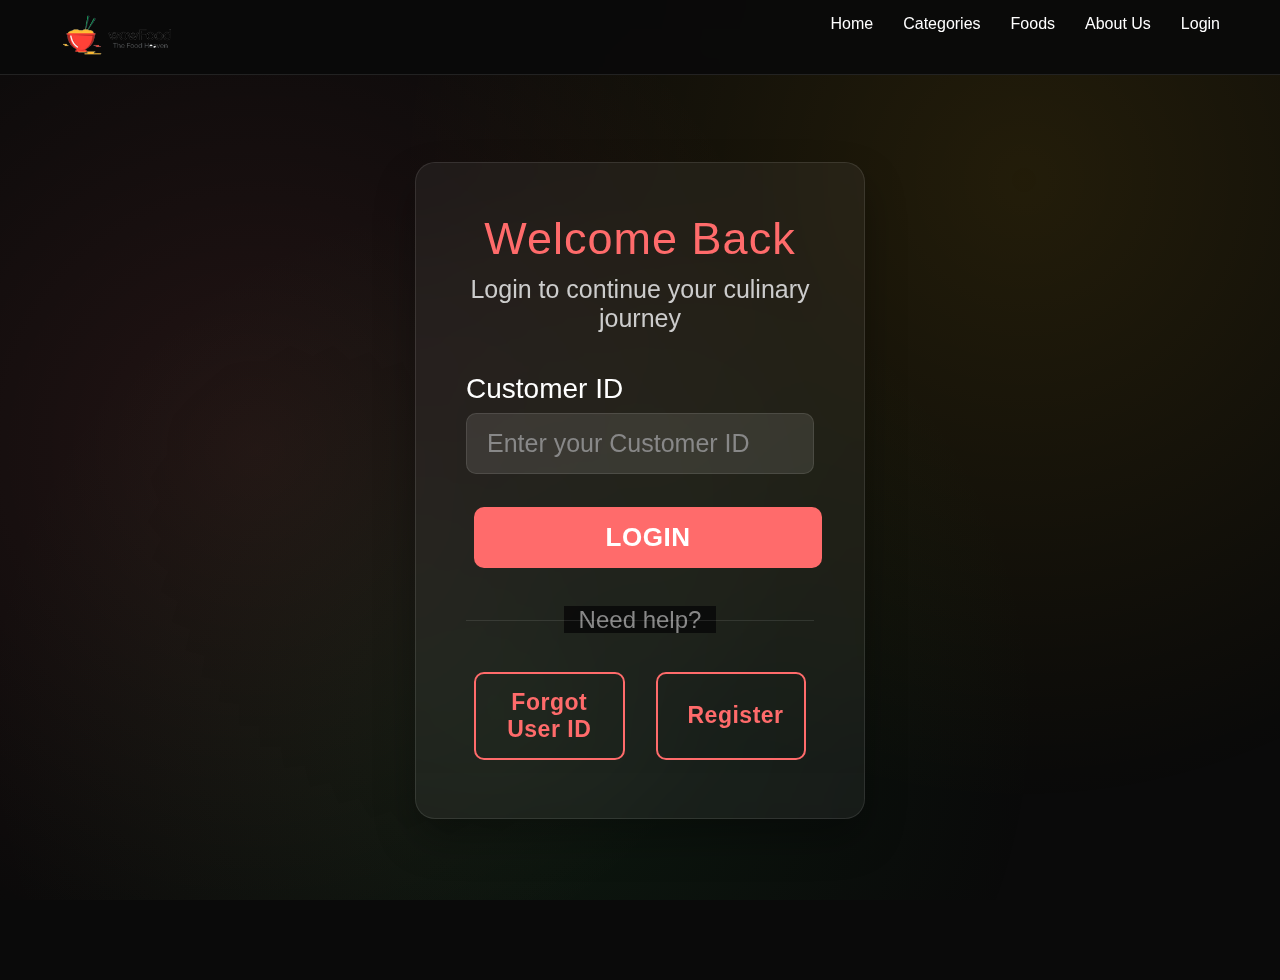
<file: corectlogin.html>
<!DOCTYPE html>
<html lang="en">
<head>
    <meta charset="UTF-8">
    <meta name="viewport" content="width=device-width, initial-scale=1.0">
    <title>Wow Food - Login</title>
    <style>
        * {
            box-sizing: border-box;
            margin: 0;
            padding: 0;
        }

        body {
            background: #0a0a0a;
            font-family: 'Arial', sans-serif;
            color: #fff;
            min-height: 100vh;
            overflow-x: hidden;
        }

        /* Animated Background */
        .animated-bg {
            position: fixed;
            top: 0;
            left: 0;
            width: 100%;
            height: 100%;
            background: 
                radial-gradient(circle at 20% 50%, rgba(255, 107, 107, 0.1) 0%, transparent 50%),
                radial-gradient(circle at 80% 20%, rgba(255, 193, 7, 0.1) 0%, transparent 50%),
                radial-gradient(circle at 40% 80%, rgba(40, 167, 69, 0.1) 0%, transparent 50%);
            z-index: -1;
            animation: float 20s ease-in-out infinite;
        }

        @keyframes float {
            0%, 100% { transform: translateY(0px); }
            50% { transform: translateY(-20px); }
        }

        /* Navbar Styles */
        .navbar {
            background: rgba(10, 10, 10, 0.95);
            padding: 15px 0;
            position: fixed;
            top: 0;
            width: 100%;
            z-index: 1000;
            backdrop-filter: blur(20px);
            border-bottom: 1px solid rgba(255, 255, 255, 0.1);
        }

        .container {
            max-width: 1200px;
            margin: 0 auto;
            padding: 0 20px;
        }

        .logo {
            float: left;
        }

        .logo img {
            height: 40px;
        }

        .menu {
            float: right;
        }

        .menu ul {
            list-style: none;
            display: flex;
            align-items: center;
        }

        .menu li {
            margin-left: 30px;
        }

        .menu a {
            color: #fff;
            text-decoration: none;
            font-weight: 500;
            transition: color 0.3s ease;
            position: relative;
        }

        .menu a:hover {
            color: #ff6b6b;
        }

        .menu a::after {
            content: '';
            position: absolute;
            bottom: -5px;
            left: 0;
            width: 0;
            height: 2px;
            background: #ff6b6b;
            transition: width 0.3s ease;
        }

        .menu a:hover::after {
            width: 100%;
        }

        .clearfix::after {
            content: "";
            display: table;
            clear: both;
        }

        /* Main Content */
        .main-content {
            margin-top: 80px;
            min-height: calc(100vh - 80px);
            display: flex;
            align-items: center;
            justify-content: center;
            padding: 40px 20px;
        }

        /* Login Form Container */
        .login-container {
            background: rgba(255, 255, 255, 0.05);
            backdrop-filter: blur(20px);
            border: 1px solid rgba(255, 255, 255, 0.1);
            border-radius: 20px;
            padding: 50px;
            max-width: 450px;
            width: 100%;
            text-align: center;
            box-shadow: 0 20px 40px rgba(0, 0, 0, 0.3);
            animation: slideUp 0.6s ease-out;
        }

        @keyframes slideUp {
            from {
                opacity: 0;
                transform: translateY(30px);
            }
            to {
                opacity: 1;
                transform: translateY(0);
            }
        }

        .login-title {
            font-size: 45px;
            margin-bottom: 10px;
            font-weight: 300;
            color: #ff6b6b;
            letter-spacing: 1px;
        }

        .login-subtitle {
            font-size: 25px;
            color: #ccc;
            margin-bottom: 40px;
        }

        /* Form Styles */
        .form-group {
            margin-bottom: 25px;
            text-align: left;

        }

        .form-label {
            display: block;
            margin-bottom: 8px;
            font-weight: 500;
            color: #fff;
            font-size:28px;
        }

        .form-input {
            width: 100%;
            padding: 15px 20px;
            background: rgba(255, 255, 255, 0.05);
            border: 1px solid rgba(255, 255, 255, 0.1);
            border-radius: 10px;
            color: #fff;
            font-size: 25px;
            transition: all 0.3s ease;
            backdrop-filter: blur(10px);
        }

        .form-input:focus {
            outline: none;
            border-color: #ff6b6b;
            background: rgba(255, 255, 255, 0.1);
            box-shadow: 0 0 20px rgba(255, 107, 107, 0.1);
        }

        .form-input::placeholder {
            color: #888;
        }

        /* Button Styles */
        .btn {
            display: inline-block;
            padding: 15px 30px;
            border: none;
            border-radius: 10px;
            font-size: 1rem;
            font-weight: 600;
            text-decoration: none;
            text-align: center;
            cursor: pointer;
            transition: all 0.3s ease;
            position: relative;
            overflow: hidden;
            letter-spacing: 0.5px;
            margin: 8px;
        }

        .btn-primary {
            background: #ff6b6b;
            color: #fff;
            width: 100%;
        }

        .btn-primary:hover {
            background: #ff5252;
            transform: translateY(-2px);
            box-shadow: 0 10px 20px rgba(255, 107, 107, 0.3);
        }

        .btn-secondary {
            background: transparent;
            color: #ff6b6b;
            border: 2px solid #ff6b6b;
            width: calc(50% - 10px);
            font-size:23px;

        }

        .btn-secondary:hover {
            background: #ff6b6b;
            color: #fff;
            transform: translateY(-2px);
        }

        /* Button Container */
        .button-group {
            display: flex;
            gap: 15px;
            margin-top: 30px;
        }

        .single-button {
            width: 100%;
            font-size:26px;

        }

        /* Divider */
        .divider {
            margin: 30px 0;
            text-align: center;
            position: relative;

        }

        .divider::before {
            content: '';
            position: absolute;
            top: 50%;
            left: 0;
            right: 0;
            height: 1px;
            background: rgba(255, 255, 255, 0.1);
        }

        .divider span {
            background: rgba(10, 10, 10, 0.9);
            padding: 0 15px;
            color: #888;
            font-size: 1.5rem;
        }

        /* Message Styles */
        .error-message {
            background: rgba(255, 0, 0, 0.1);
            border: 1px solid rgba(255, 0, 0, 0.3);
            color: #ff6b6b;
            padding: 15px;
            border-radius: 10px;
            margin-bottom: 20px;
            font-size: 0.9rem;
            display: none;
        }

        .success-message {
            background: rgba(0, 255, 0, 0.1);
            border: 1px solid rgba(0, 255, 0, 0.3);
            color: #4caf50;
            padding: 15px;
            border-radius: 10px;
            margin-bottom: 20px;
            font-size: 0.9rem;
            display: none;
        }

        /* Loading Animation */
        .loading {
            display: none;
            margin: 20px 0;
        }

        .loading::after {
            content: '';
            display: inline-block;
            width: 20px;
            height: 20px;
            border: 2px solid #ff6b6b;
            border-top: 2px solid transparent;
            border-radius: 50%;
            animation: spin 1s linear infinite;
        }

        @keyframes spin {
            0% { transform: rotate(0deg); }
            100% { transform: rotate(360deg); }
        }

        /* Radio Button Styles */
        input[type="radio"] {
            appearance: none;
            -webkit-appearance: none;
            width: 16px;
            height: 16px;
            border: 2px solid #ff6b6b;
            border-radius: 50%;
            margin-right: 8px;
            position: relative;
            cursor: pointer;
        }

        input[type="radio"]:checked::before {
            content: '';
            position: absolute;
            width: 8px;
            height: 8px;
            background: #ff6b6b;
            border-radius: 50%;
            top: 50%;
            left: 50%;
            transform: translate(-50%, -50%);
        }

        /* Responsive Design */
        @media (max-width: 768px) {
            .menu {
                float: none;
                clear: both;
                margin-top: 10px;
            }

            .menu ul {
                flex-wrap: wrap;
                justify-content: center;
            }

            .menu li {
                margin: 5px 15px;
            }

            .navbar {
                position: relative;
                padding: 20px 0;
            }

            .main-content {
                margin-top: 0;
                padding: 20px;
            }

            .login-container {
                padding: 30px 20px;
            }

            .login-title {
                font-size: 2rem;
            }

            .btn-secondary {
                width: 100%;
                margin-bottom: 10px;
            }

            .button-group {
                flex-direction: column;
                gap: 10px;
            }
        }
    </style>
</head>
<body>
    <div class="animated-bg"></div>
    
    <!-- Navbar Section -->
    <section class="navbar">
        <div class="container">
            <div class="logo">
                <a href="index.html" title="Logo">
                    <img src="images/logo.png" alt="Restaurant Logo" class="bg-img">
                </a>
            </div>
            <div class="menu">
                <ul>
                    <li><a href="index.html">Home</a></li>
                    <li><a href="categories.html">Categories</a></li>
                    <li><a href="foods.html">Foods</a></li>
                    <li><a href="about-us.html">About Us</a></li>
                    <li><a href="login.html" class="active">Login</a></li>
                </ul>
            </div>
            <div class="clearfix"></div>
        </div>
    </section>

    <!-- Main Content -->
    <div class="main-content">
        <div class="login-container">
            <h1 class="login-title">Welcome Back</h1>
            <p class="login-subtitle">Login to continue your culinary journey</p>
            
            <div class="error-message" id="errorMessage"></div>
            <div class="success-message" id="successMessage"></div>
            <div class="loading" id="loading"></div>
            
            <form id="loginForm">
                <div class="form-group">
                    <label class="form-label" for="customerId">Customer ID</label>
                    <input type="text" id="customerId" name="customerId" class="form-input" 
                           placeholder="Enter your Customer ID" required>
                </div>
                
                <button type="submit" class="btn btn-primary single-button">
                    LOGIN
                </button>
            </form>
            
            <div class="divider">
                <span >Need help?</span>
            </div>
            
            <div class="button-group">
                <button type="button" class="btn btn-secondary" onclick="forgotUserId()">
                    Forgot User ID
                </button>
                <button type="button" class="btn btn-secondary" onclick="registerUser()">
                    Register
                </button>
            </div>
        </div>
    </div>

    <script>
        // Login form submission - Ready for PHP integration
        document.getElementById('loginForm').addEventListener('submit', function(e) {
            e.preventDefault();
            
            const customerId = document.getElementById('customerId').value.trim();
            
            if (!customerId) {
                showError('Please enter your Customer ID');
                return;
            }
            
            showLoading(true);
            
            // PHP AJAX call for login
            fetch('auth.php', {
                method: 'POST',
                headers: {
                    'Content-Type': 'application/x-www-form-urlencoded',
                },
                body: `action=login&customerId=${encodeURIComponent(customerId)}`
            })
            .then(response => response.json())
            .then(data => {
                showLoading(false);
                
                if (data.success) {
                    showSuccess('Login successful! Redirecting to categories...');
                    setTimeout(() => {
                        window.location.href = 'categories.html';
                    }, 1500);
                } else {
                    showError(data.message || 'Invalid Customer ID. Please check and try again.');
                }
            })
            .catch(error => {
                showLoading(false);
                showError('Connection error. Please try again.');
            });
        });

        // Forgot User ID modal
        function forgotUserId() {
            const modal = document.createElement('div');
            modal.style.cssText = `
                position: fixed;
                top: 0;
                left: 0;
                width: 100%;
                height: 100%;
                background: rgba(0, 0, 0, 0.8);
                display: flex;
                align-items: center;
                justify-content: center;
                z-index: 2000;
            `;
            
            modal.innerHTML = `
                <div style="
                    background: rgba(255, 255, 255, 0.05);
                    backdrop-filter: blur(20px);
                    border: 1px solid rgba(255, 255, 255, 0.1);
                    border-radius: 20px;
                    padding: 40px;
                    max-width: 400px;
                    width: 90%;
                    text-align: center;
                    color: white;
                ">
                    <h2 style="color: #ff6b6b; margin-bottom: 20px; font-weight: 300; font-size: 36px;">Forgot User ID</h2>
                    <p style="margin-bottom: 30px; color: #ccc; font-size: 28px;">Enter your phone number to retrieve your Customer ID</p>
                    
                    <div style="margin-bottom: 20px;">
                        <label style="display: block; margin-bottom: 8px; font-weight: 500;  font-size: 26px;">Phone Number</label>
                        <input type="tel" id="phoneNumber" style="
                            width: 100%;
                            padding: 15px 20px;
                            background: rgba(255, 255, 255, 0.05);
                            border: 1px solid rgba(255, 255, 255, 0.1);
                            border-radius: 10px;
                            color: #fff;
                            font-size: 24px;
                        " placeholder="Enter your ph no" maxlength="10">
                    </div>
                    
                    <div id="forgotResult" style="margin-bottom: 20px;"></div>
                    
                    <div style="display: flex; gap: 10px;">
                        <button onclick="retrieveUserId()" style="
                            flex: 1;
                            padding: 12px 20px;
                            background: #ff6b6b;
                            color: white;
                            border: none;
                            border-radius: 10px;
                            cursor: pointer;
                            font-weight: 600;
                            font-size: 28px;
                        ">Retrieve ID</button>
                        <button onclick="closeModal()" style="
                            flex: 1;
                            padding: 12px 20px;
                            background: transparent;
                            color: #ff6b6b;
                            border: 2px solid #ff6b6b;
                            border-radius: 10px;
                            cursor: pointer;
                            font-weight: 600;
                            font-size: 28px;
                        ">Close</button>
                    </div>
                </div>
            `;
            
            document.body.appendChild(modal);
        }

        // Retrieve User ID - Ready for PHP integration
        function retrieveUserId() {
            const phoneNumber = document.getElementById('phoneNumber').value.trim();
            const resultDiv = document.getElementById('forgotResult');
            
            if (!phoneNumber) {
                resultDiv.innerHTML = '<p style="color: #ff6b6b; font-size: 0.9rem;">Please enter your phone number</p>';
                return;
            }
            
            if (phoneNumber.length !== 10) {
                resultDiv.innerHTML = '<p style="color: #ff6b6b; font-size: 0.9rem;">Please enter a valid 10-digit phone number</p>';
                return;
            }
            
            // PHP AJAX call for forgot user ID
            fetch('auth.php', {
                method: 'POST',
                headers: {
                    'Content-Type': 'application/x-www-form-urlencoded',
                },
                body: `action=forgot_id&phone=${encodeURIComponent(phoneNumber)}`
            })
            .then(response => response.json())
            .then(data => {
                if (data.success) {
                    resultDiv.innerHTML = `
                        <div style="
                            background: rgba(0, 255, 0, 0.1);
                            border: 1px solid rgba(0, 255, 0, 0.3);
                            color: #4caf50;
                            padding: 15px;
                            border-radius: 10px;
                            font-size: 0.9rem;
                        ">
                            <strong>Your Customer ID: ${data.customerId}</strong><br>
                            <small>Please save this ID for future logins</small>
                        </div>
                    `;
                } else {
                    resultDiv.innerHTML = '<p style="color: #ff6b6b; font-size: 0.9rem;">Phone number not found. Please register first.</p>';
                }
            })
            .catch(error => {
                resultDiv.innerHTML = '<p style="color: #ff6b6b; font-size: 0.9rem;">Connection error. Please try again.</p>';
            });
        }

        // Register modal - Ready for PHP integration
        function registerUser() {
            const modal = document.createElement('div');
            modal.style.cssText = `
                position: fixed;
                top: 0;
                left: 0;
                width: 100%;
                height: 100%;
                background: rgba(0, 0, 0, 0.8);
                display: flex;
                align-items: center;
                justify-content: center;
                z-index: 2000;
            `;
            
            modal.innerHTML = `
                <div style="
                    background: rgba(255, 255, 255, 0.05);
                    backdrop-filter: blur(20px);
                    border: 1px solid rgba(255, 255, 255, 0.1);
                    border-radius: 20px;
                    padding: 40px;
                    max-width: 500px;
                    width: 90%;
                    text-align: center;
                    color: white;
                ">
                    <h2 style="color: #ff6b6b; margin-bottom: 20px; font-weight: 300;  font-size:36px; ">Register New User</h2>
                    <p style="margin-bottom: 30px; color: #ccc; font-size:34px;  ">Create your account to start ordering</p>
                    
                    <div style="margin-bottom: 20px; text-align: left;">
                        <label style="display: block; margin-bottom: 8px; font-weight: 500; font-size:32px;">Full Name</label>
                        <input type="text" id="regName" style="
                            width: 100%;
                            padding: 15px 20px;
                            background: rgba(255, 255, 255, 0.05);
                            border: 1px solid rgba(255, 255, 255, 0.1);
                            border-radius: 10px;
                            color: #fff;
                            font-size: 30px;
                        " placeholder="Enter your full name" required>
                    </div>
                    
                    <div style="margin-bottom: 20px; text-align: left;">
                        <label style="display: block; margin-bottom: 8px; font-weight: 500; font-size:32px;">Email</label>
                        <input type="email" id="regEmail" style="
                            width: 100%;
                            padding: 15px 20px;
                            background: rgba(255, 255, 255, 0.05);
                            border: 1px solid rgba(255, 255, 255, 0.1);
                            border-radius: 10px;
                            color: #fff;
                            font-size: 30px;
                        " placeholder="Enter your email address" required>
                    </div>
                    
                    <div style="margin-bottom: 20px; text-align: left;">
                        <label style="display: block; margin-bottom: 8px; font-weight: 500; font-size:32px;">Phone Number</label>
                        <input type="tel" id="regPhone" style="
                            width: 100%;
                            padding: 15px 20px;
                            background: rgba(255, 255, 255, 0.05);
                            border: 1px solid rgba(255, 255, 255, 0.1);
                            border-radius: 10px;
                            color: #fff;
                            font-size:30px;
                        " placeholder="Enter your phone number" maxlength="10" required>
                    </div>
                    
                    <div style="margin-bottom: 20px; text-align: left;">
                        <label style="display: block; margin-bottom: 8px; font-weight: 500; font-size:32px;">Address</label>
                        <textarea id="regAddress" style="
                            width: 100%;
                            padding: 15px 20px;
                            background: rgba(255, 255, 255, 0.05);
                            border: 1px solid rgba(255, 255, 255, 0.1);
                            border-radius: 10px;
                            color: #fff;
                            font-size: 30px;
                            min-height: 80px;
                            resize: vertical;
                        " placeholder="Enter your full address" required></textarea>
                    </div>
                    
                    <div style="margin-bottom: 20px; text-align: left;">
                        <label style="display: block; margin-bottom: 8px; font-weight: 500;  font-size:32px;">Gender</label>
                        <div style="display: flex; gap: 20px;  font-size:30px; flex-wrap: wrap;">
                            <label style="display: flex; align-items: center; cursor: pointer;">
                                <input type="radio" name="gender" value="male" checked style="margin-right: 8px;  transform:scale(1.5);  margin:10px;">
                                Male
                            </label>
                            <label style="display: flex; align-items: center; cursor: pointer; font-size:32px; ">
                                <input type="radio" name="gender" value="female" style="margin-right: 8px; transform:scale(1.5);  margin:10px;">
                                Female
                            </label>
                            <label style="display: flex; align-items: center; cursor: pointer; font-size:32px;">
                                <input type="radio" name="gender" value="other" style="margin-right: 8px; transform:scale(1.5);  margin:10px;">
                                Other
                            </label>
                        </div>
                    </div>
                    
                    <div id="registerResult" style="margin-bottom: 20px;"></div>
                    
                    <div style="display: flex; gap: 10px;">
                        <button onclick="createAccount()" style="
                            flex: 1;
                            padding: 12px 20px;
                            background: #ff6b6b;
                            color: white;
                            border: none;
                            border-radius: 10px;
                            cursor: pointer;
                            font-weight: 600;
                            font-size:30px;
                        ">Register</button>
                        <button onclick="closeModal()" style="
                            flex: 1;
                            padding: 12px 20px;
                            background: transparent;
                            color: #ff6b6b;
                            border: 2px solid #ff6b6b;
                            border-radius: 10px;
                            cursor: pointer;
                            font-weight: 600;
                            font-size:30px;
                        ">Cancel</button>
                    </div>
                </div>
            `;
            
            document.body.appendChild(modal);
        }

        // Create account - Ready for PHP integration
        function createAccount() {
            const name = document.getElementById('regName').value.trim();
            const email = document.getElementById('regEmail').value.trim();
            const phone = document.getElementById('regPhone').value.trim();
            const address = document.getElementById('regAddress').value.trim();
            const gender = document.querySelector('input[name="gender"]:checked').value;
            const resultDiv = document.getElementById('registerResult');
            
            // Validation
            if (!name || !email || !phone || !address) {
                resultDiv.innerHTML = '<p style="color: #ff6b6b; font-size: 0.9rem;">Please fill in all required fields</p>';
                return;
            }
            
            if (phone.length !== 10) {
                resultDiv.innerHTML = '<p style="color: #ff6b6b; font-size: 0.9rem;">Please enter a valid 10-digit phone number</p>';
                return;
            }
            
            if (!/^[^\s@]+@[^\s@]+\.[^\s@]+$/.test(email)) {
                resultDiv.innerHTML = '<p style="color: #ff6b6b; font-size: 0.9rem;">Please enter a valid email address</p>';
                return;
            }
            
            // PHP AJAX call for registration with additional fields
            fetch('auth.php', {
                method: 'POST',
                headers: {
                    'Content-Type': 'application/x-www-form-urlencoded',
                },
                body: `action=register&name=${encodeURIComponent(name)}&email=${encodeURIComponent(email)}&phone=${encodeURIComponent(phone)}&address=${encodeURIComponent(address)}&gender=${encodeURIComponent(gender)}`
            })
            .then(response => response.json())
            .then(data => {
                if (data.success) {
                    resultDiv.innerHTML = `
                        <div style="
                            background: rgba(0, 255, 0, 0.1);
                            border: 1px solid rgba(0, 255, 0, 0.3);
                            color: #4caf50;
                            padding: 15px;
                            border-radius: 10px;
                            font-size: 0.9rem;
                        ">
                            <strong>Registration Successful!</strong><br>
                            <strong>Your Customer ID: ${data.customerId}</strong><br>
                            <small>Please save this ID for future logins</small>
                        </div>
                    `;
                } else {
                    resultDiv.innerHTML = `<p style="color: #ff6b6b; font-size: 0.9rem;">${data.message}</p>`;
                }
            })
            .catch(error => {
                resultDiv.innerHTML = '<p style="color: #ff6b6b; font-size: 0.9rem;">Connection error. Please try again.</p>';
            });
        }

        // Close modal
        function closeModal() {
            const modal = document.querySelector('div[style*="position: fixed"]');
            if (modal) {
                modal.remove();
            }
        }

        // Utility functions
        function showError(message) {
            const errorDiv = document.getElementById('errorMessage');
            errorDiv.textContent = message;
            errorDiv.style.display = 'block';
            document.getElementById('successMessage').style.display = 'none';
        }

        function showSuccess(message) {
            const successDiv = document.getElementById('successMessage');
            successDiv.textContent = message;
            successDiv.style.display = 'block';
            document.getElementById('errorMessage').style.display = 'none';
        }

        function showLoading(show) {
            document.getElementById('loading').style.display = show ? 'block' : 'none';
        }

        // Close modal on outside click
        document.addEventListener('click', function(e) {
            if (e.target.style.position === 'fixed') {
                closeModal();
            }
        });
    </script>
</body>
</html>
</file>
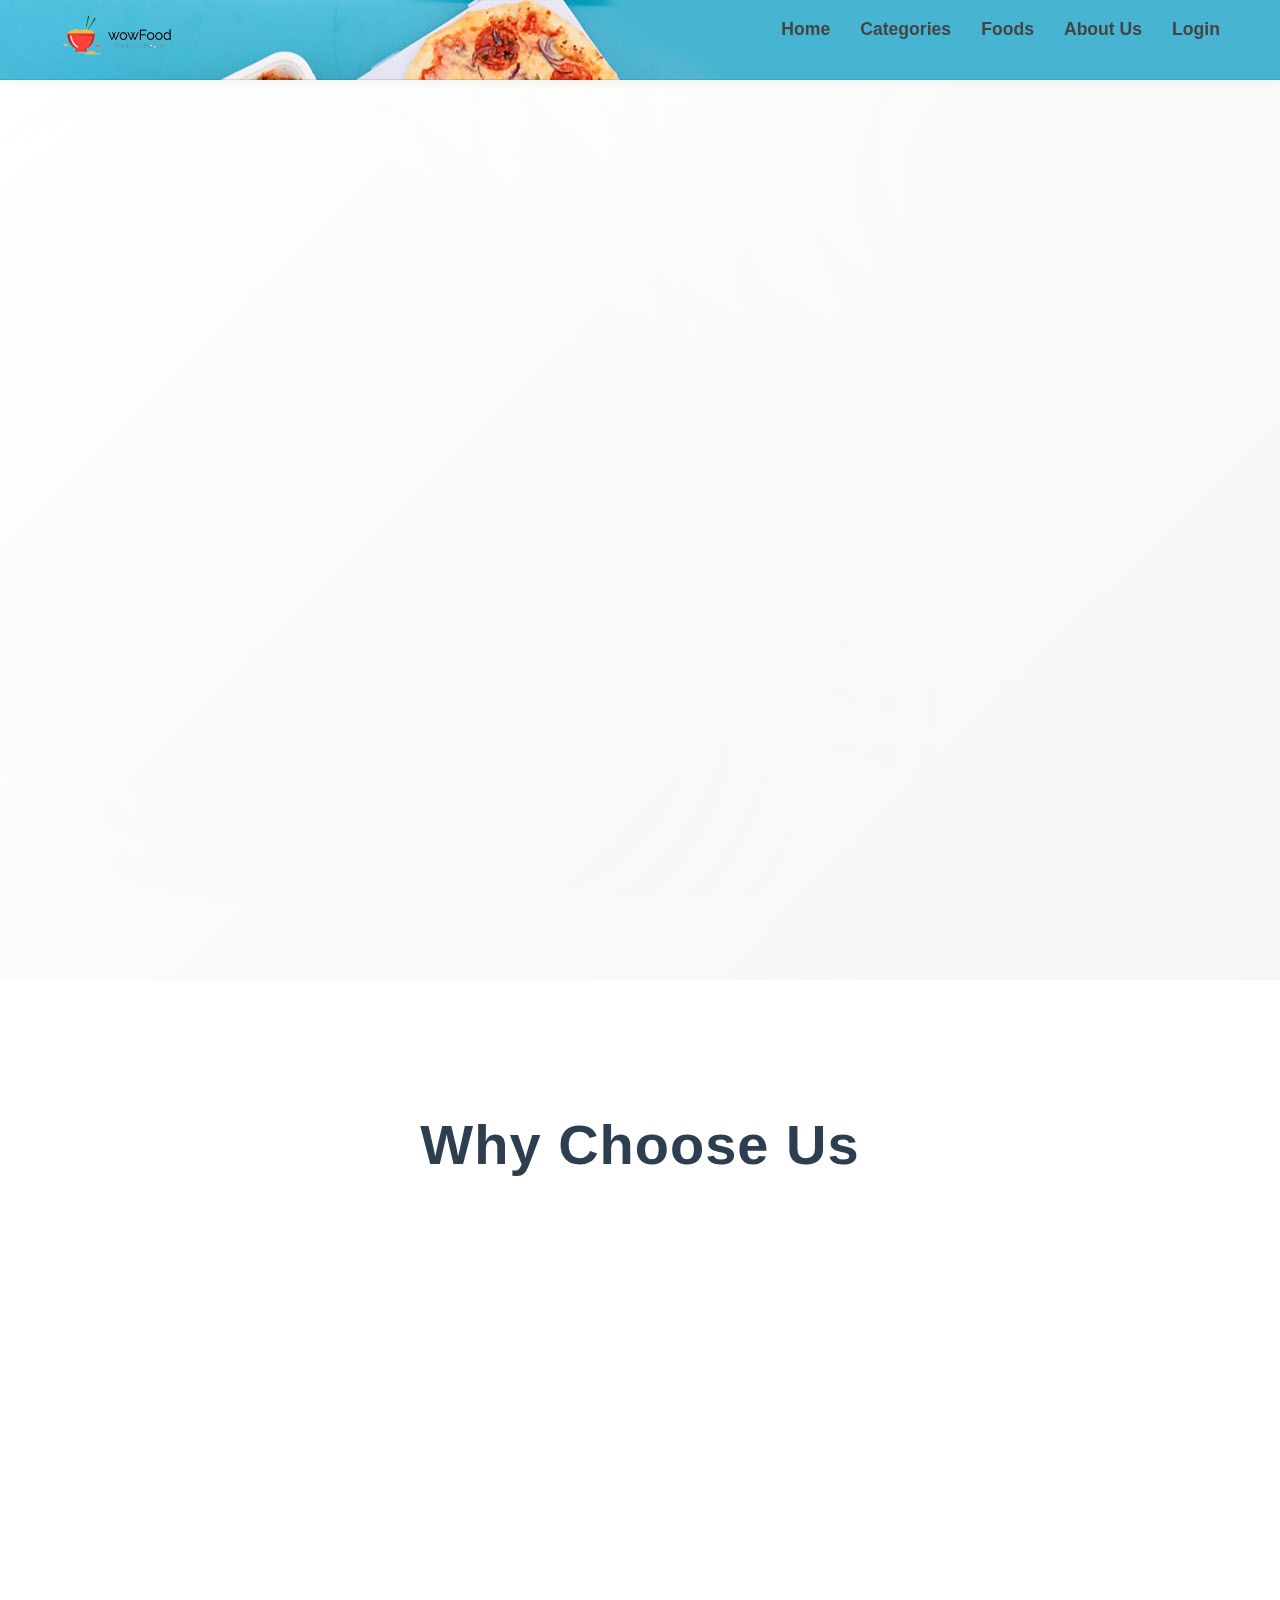
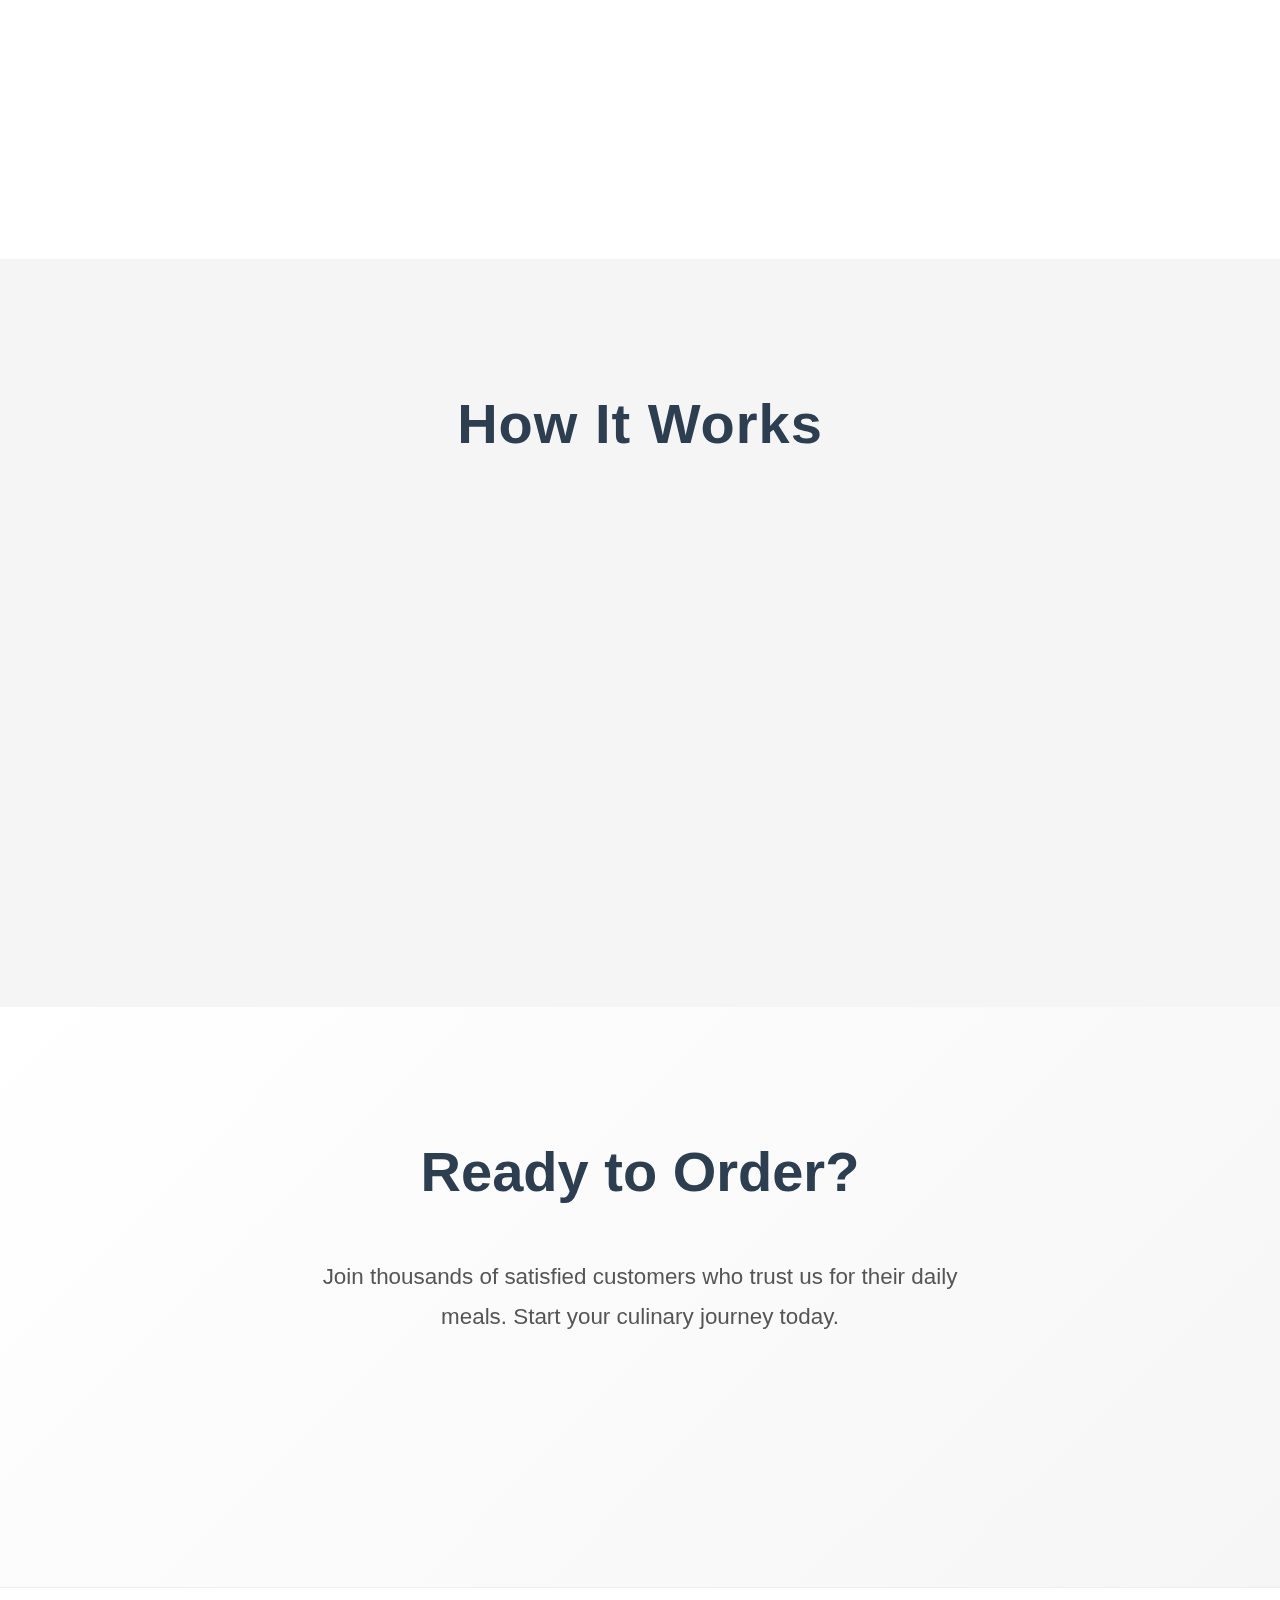
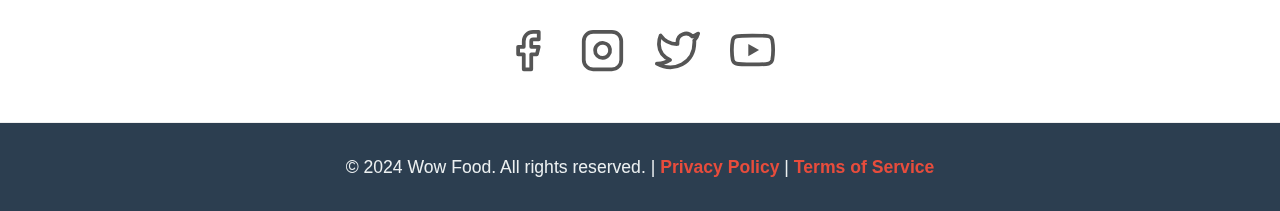
<file: light-theme.html>
<!DOCTYPE html>
<html lang="en">
<head>
    <meta charset="UTF-8">
    <meta name="viewport" content="width=device-width, initial-scale=1.0">
    <title>Wow Food - Home</title>
    <style>
        * {
            box-sizing: border-box;
            margin: 0;
            padding: 0;
        }

        body {
            background: #f9f9f9;
            font-family: 'Arial', sans-serif;
            color: #333;
            min-height: 100vh;
            overflow-x: hidden;
            font-size: 18px; /* Increased base font size */
            line-height: 1.6;
        }

        /* Animated Background - Light version */
        .animated-bg {
            position: fixed;
            top: 0;
            left: 0;
            width: 100%;
            height: 100%;
            background: 
                radial-gradient(circle at 20% 50%, rgba(255, 107, 107, 0.05) 0%, transparent 50%),
                radial-gradient(circle at 80% 20%, rgba(255, 193, 7, 0.05) 0%, transparent 50%),
                radial-gradient(circle at 40% 80%, rgba(40, 167, 69, 0.05) 0%, transparent 50%);
            z-index: -1;
            animation: float 20s ease-in-out infinite;
        }

        @keyframes float {
            0%, 100% { transform: translateY(0px); }
            50% { transform: translateY(-20px); }
        }

        /* Navbar Styles */
        .navbar {
          /*  background: rgba(249, 249, 249, 0.95);*/
            background-image: url(images/backgrounds/bg.jpg);
            padding: 15px 0;
            position: fixed;
            top: 0;
            width: 100%;
            z-index: 1000;
            backdrop-filter: blur(20px);
            border-bottom: 1px solid rgba(0, 0, 0, 0.1);
            box-shadow: 0 2px 10px rgba(0,0,0,0.05);
        }

        .container {
            max-width: 1200px;
            margin: 0 auto;
            padding: 0 20px;
        }

        .logo {
            float: left;
        }

        .logo img {
            height: 40px;
        }

        .menu {
            float: right;
        }

        .menu ul {
            list-style: none;
            display: flex;
            align-items: center;
        }

        .menu li {
            margin-left: 30px;
        }

        .menu a {
            color: #444;
            text-decoration: none;
            font-weight: 600;
            transition: color 0.3s ease;
            position: relative;
            font-size: 1.1rem;
        }

        .menu a:hover {
            color: #e74c3c;
        }

        .menu a::after {
            content: '';
            position: absolute;
            bottom: -5px;
            left: 0;
            width: 0;
            height: 2px;
            background: #e74c3c;
            transition: width 0.3s ease;
        }

        .menu a:hover::after {
            width: 100%;
        }

        .clearfix::after {
            content: "";
            display: table;
            clear: both;
        }

        /* Main Content */
        .main-content {
            margin-top: 80px;
            padding: 0;
        }

        /* Hero Section */
        .hero {
            height: 100vh;
            display: flex;
            align-items: center;
            justify-content: center;
            text-align: center;
            position: relative;
            background: linear-gradient(135deg, rgba(255,255,255,0.9) 0%, rgba(245,245,245,0.9) 100%);
        }

        .hero-content {
            max-width: 800px;
            padding: 0 20px;
        }

        .hero h1 {
            font-size: 5.5rem; /* Increased font size */
            margin-bottom: 25px;
            font-weight: 700;
            letter-spacing: 2px;
            opacity: 0;
            animation: fadeInUp 1s ease-out 0.5s forwards;
            color: #2c3e50;
        }

        .hero .tagline {
            font-size: 2rem; /* Increased font size */
            margin-bottom: 35px;
            color: #e74c3c;
            font-weight: 400;
            opacity: 0;
            animation: fadeInUp 1s ease-out 0.7s forwards;
        }

        .hero .description {
            font-size: 1.3rem; /* Increased font size */
            line-height: 1.8;
            margin-bottom: 50px;
            color: #555;
            opacity: 0;
            animation: fadeInUp 1s ease-out 0.9s forwards;
        }

        .hero-cta {
            opacity: 0;
            animation: fadeInUp 1s ease-out 1.1s forwards;
        }

        .cta-button {
            display: inline-block;
            padding: 18px 45px; /* Increased padding */
            background: transparent;
            border: 2px solid #e74c3c;
            color: #e74c3c;
            text-decoration: none;
            font-weight: 600;
            letter-spacing: 1px;
            transition: all 0.3s ease;
            position: relative;
            overflow: hidden;
            font-size: 1.2rem;
            border-radius: 4px;
        }

        .cta-button::before {
            content: '';
            position: absolute;
            top: 0;
            left: -100%;
            width: 100%;
            height: 100%;
            background: #e74c3c;
            transition: left 0.3s ease;
            z-index: -1;
        }

        .cta-button:hover::before {
            left: 0;
        }

        .cta-button:hover {
            color: #fff;
        }

        @keyframes fadeInUp {
            from {
                opacity: 0;
                transform: translateY(30px);
            }
            to {
                opacity: 1;
                transform: translateY(0);
            }
        }

        /* Features Section */
        .features {
            padding: 120px 0; /* Increased padding */
            background: #fff;
        }

        .section-title {
            text-align: center;
            font-size: 3.5rem; /* Increased font size */
            margin-bottom: 90px;
            font-weight: 600;
            letter-spacing: 1px;
            color: #2c3e50;
        }

        .features-grid {
            display: grid;
            grid-template-columns: repeat(auto-fit, minmax(300px, 1fr));
            gap: 60px; /* Increased gap */
        }

        .feature-item {
            text-align: center;
            padding: 50px 30px; /* Increased padding */
            transition: transform 0.3s ease;
            background: #fff;
            border-radius: 8px;
            box-shadow: 0 5px 15px rgba(0,0,0,0.05);
        }

        .feature-item:hover {
            transform: translateY(-10px);
            box-shadow: 0 15px 30px rgba(0,0,0,0.1);
        }

        .feature-icon {
            font-size: 4.5rem; /* Increased icon size */
            margin-bottom: 35px;
            display: block;
            color: #e74c3c;
        }

        .feature-item h3 {
            font-size: 1.8rem; /* Increased font size */
            margin-bottom: 25px;
            font-weight: 600;
            color: #e74c3c;
        }

        .feature-item p {
            color: #555;
            line-height: 1.8;
            font-size: 1.2rem; /* Increased font size */
        }

        /* Process Section */
        .process {
            padding: 120px 0; /* Increased padding */
            background: #f5f5f5;
        }

        .process-steps {
            display: grid;
            grid-template-columns: repeat(auto-fit, minmax(250px, 1fr));
            gap: 50px; /* Increased gap */
        }

        .process-step {
            text-align: center;
            position: relative;
            background: #fff;
            padding: 40px 20px;
            border-radius: 8px;
            box-shadow: 0 5px 15px rgba(0,0,0,0.05);
        }

        .step-number {
            width: 70px; /* Increased size */
            height: 70px; /* Increased size */
            border-radius: 50%;
            background: #e74c3c;
            display: flex;
            align-items: center;
            justify-content: center;
            font-size: 1.8rem; /* Increased font size */
            font-weight: 600;
            margin: 0 auto 25px;
            color: #fff;
        }

        .process-step h3 {
            margin-bottom: 20px;
            font-weight: 600;
            color: #2c3e50;
            font-size: 1.5rem; /* Increased font size */
        }

        .process-step p {
            color: #555;
            line-height: 1.8;
            font-size: 1.1rem; /* Increased font size */
        }

        /* CTA Section */
        .cta-section {
            padding: 120px 0; /* Increased padding */
            text-align: center;
            background: linear-gradient(135deg, rgba(255,255,255,0.9) 0%, rgba(245,245,245,0.9) 100%);
        }

        .cta-section h2 {
            font-size: 3.5rem; /* Increased font size */
            margin-bottom: 40px;
            font-weight: 600;
            color: #2c3e50;
        }

        .cta-section p {
            font-size: 1.4rem; /* Increased font size */
            margin-bottom: 50px;
            color: #555;
            max-width: 700px; /* Increased max-width */
            margin-left: auto;
            margin-right: auto;
            line-height: 1.8;
        }

        /* Social Section */
        .social {
            background: #fff;
            padding: 40px 0; /* Increased padding */
            text-align: center;
            border-top: 1px solid #eee;
            border-bottom: 1px solid #eee;
        }

        .social ul {
            list-style: none;
            display: flex;
            justify-content: center;
            gap: 30px; /* Increased gap */
        }

        .social a svg {
            width: 45px; /* Increased size */
            height: 45px; /* Increased size */
            transition: transform 0.3s ease;
        }

        .social a svg path {
            stroke: #555;
            transition: stroke 0.3s ease;
        }

        .social a:hover svg {
            transform: scale(1.2);
        }

        .social a:hover svg path {
            stroke: #e74c3c;
        }

        /* Footer */
        .footer {
            background: #2c3e50;
            padding: 30px 0; /* Increased padding */
            text-align: center;
        }

        .footer p {
            margin: 0;
            color: #ecf0f1;
            font-size: 1.1rem; /* Increased font size */
        }

        .footer a {
            color: #e74c3c;
            text-decoration: none;
            font-weight: 600;
        }

        .footer a:hover {
            text-decoration: underline;
        }

        /* Responsive Design */
        @media (max-width: 768px) {
            body {
                font-size: 16px;
            }
            
            .menu {
                float: none;
                clear: both;
                margin-top: 15px;
            }

            .menu ul {
                flex-wrap: wrap;
                justify-content: center;
            }

            .menu li {
                margin: 8px 20px;
            }

            .navbar {
                position: relative;
                padding: 20px 0;
            }

            .main-content {
                margin-top: 0;
            }

            .hero h1 {
                font-size: 3.5rem;
            }

            .hero .tagline {
                font-size: 1.5rem;
            }

            .section-title {
                font-size: 2.5rem;
                margin-bottom: 60px;
            }

            .cta-section h2 {
                font-size: 2.5rem;
            }

            .features,
            .process,
            .cta-section {
                padding: 80px 0;
            }
            
            .features-grid,
            .process-steps {
                gap: 30px;
            }
            
            .feature-item,
            .process-step {
                padding: 30px 20px;
            }
        }
        
        @media (max-width: 480px) {
            .hero h1 {
                font-size: 2.8rem;
            }
            
            .hero .tagline {
                font-size: 1.3rem;
            }
            
            .section-title {
                font-size: 2rem;
            }
            
            .cta-section h2 {
                font-size: 2rem;
            }
            
            .social ul {
                gap: 20px;
            }
        }
    </style>
</head>
<body>
    <div class="animated-bg"></div>
    
    <!-- Navbar Section -->
    <section class="navbar">
        <div class="container">
            <div class="logo">
                <a href="#" title="Logo">
                    <img src="images/logo.png" alt="Restaurant Logo" class="bg-img">
                </a>
            </div>
            <div class="menu">
                <ul>
                    <li><a href="index.html">Home</a></li>
                    <li><a href="categories.html">Categories</a></li>
                    <li><a href="foods.html">Foods</a></li>
                    <li><a href="about-us.html">About Us</a></li>
                    <li><a href="login.html">Login</a></li>
                </ul>
            </div>
            <div class="clearfix"></div>
        </div>
    </section>

    <!-- Main Content -->
    <div class="main-content">
        <!-- Hero Section -->
        <section class="hero">
            <div class="hero-content">
                <h1>WOW FOOD</h1>
                <p class="tagline">Exceptional taste, delivered</p>
                <p class="description">Experience culinary excellence with our carefully curated selection of dishes from the finest restaurants, delivered fresh to your doorstep.</p>
                <div class="hero-cta">
                    <a href="categories.html" class="cta-button">EXPLORE MENU</a>
                </div>
            </div>
        </section>

        <!-- Features Section -->
        <section class="features">
            <div class="container">
                <h2 class="section-title">Why Choose Us</h2>
                <div class="features-grid">
                    <div class="feature-item">
                        <span class="feature-icon">🚀</span>
                        <h3>Express Delivery</h3>
                        <p>Lightning-fast delivery service ensuring your food arrives hot and fresh within 30 minutes.</p>
                    </div>
                    <div class="feature-item">
                        <span class="feature-icon">👨‍🍳</span>
                        <h3>Premium Quality</h3>
                        <p>We partner with top-rated restaurants and chefs to bring you exceptional culinary experiences.</p>
                    </div>
                    <div class="feature-item">
                        <span class="feature-icon">📱</span>
                        <h3>Easy Ordering</h3>
                        <p>Intuitive interface designed for seamless ordering experience across all devices.</p>
                    </div>
                </div>
            </div>
        </section>

        <!-- Process Section -->
        <section class="process">
            <div class="container">
                <h2 class="section-title">How It Works</h2>
                <div class="process-steps">
                    <div class="process-step">
                        <div class="step-number">1</div>
                        <h3>Browse & Choose</h3>
                        <p>Explore our extensive menu and select your favorite dishes</p>
                    </div>
                    <div class="process-step">
                        <div class="step-number">2</div>
                        <h3>Place Order</h3>
                        <p>Add items to cart and complete your order with secure payment</p>
                    </div>
                    <div class="process-step">
                        <div class="step-number">3</div>
                        <h3>Fast Delivery</h3>
                        <p>Sit back and relax while we deliver your meal fresh and hot</p>
                    </div>
                    <div class="process-step">
                        <div class="step-number">4</div>
                        <h3>Enjoy!</h3>
                        <p>Savor the delicious flavors and exceptional quality</p>
                    </div>
                </div>
            </div>
        </section>

        <!-- CTA Section -->
        <section class="cta-section">
            <div class="container">
                <h2>Ready to Order?</h2>
                <p>Join thousands of satisfied customers who trust us for their daily meals. Start your culinary journey today.</p>
                <div class="hero-cta">
                    <a href="categories.html" class="cta-button">ORDER NOW</a>
                </div>
            </div>
        </section>

        <!-- Social Media Section -->
        <section class="social">
            <div class="container">
                <ul>
                    <li>
                        <a href="#" title="Facebook">
                            <svg width="45" height="45" viewBox="0 0 24 24" fill="none" xmlns="http://www.w3.org/2000/svg">
                                <path d="M18 2h-3a5 5 0 0 0-5 5v3H7v4h3v8h4v-8h3l1-4h-4V7a1 1 0 0 1 1-1h3z" stroke="#555" stroke-width="2" stroke-linecap="round" stroke-linejoin="round"/>
                            </svg>
                        </a>
                    </li>
                    <li>
                        <a href="#" title="Instagram">
                            <svg width="45" height="45" viewBox="0 0 24 24" fill="none" xmlns="http://www.w3.org/2000/svg">
                                <rect x="2" y="2" width="20" height="20" rx="5" ry="5" stroke="#555" stroke-width="2"/>
                                <path d="m16 11.37A4 4 0 1 1 12.63 8 4 4 0 0 1 16 11.37z" stroke="#555" stroke-width="2"/>
                                <line x1="17.5" y1="6.5" x2="17.51" y2="6.5" stroke="#555" stroke-width="2"/>
                            </svg>
                        </a>
                    </li>
                    <li>
                        <a href="#" title="Twitter">
                            <svg width="45" height="45" viewBox="0 0 24 24" fill="none" xmlns="http://www.w3.org/2000/svg">
                                <path d="M23 3a10.9 10.9 0 0 1-3.14 1.53 4.48 4.48 0 0 0-7.86 3v1A10.66 10.66 0 0 1 3 4s-4 9 5 13a11.64 11.64 0 0 1-7 2c9 5 20 0 20-11.5a4.5 4.5 0 0 0-.08-.83A7.72 7.72 0 0 0 23 3z" stroke="#555" stroke-width="2" stroke-linecap="round" stroke-linejoin="round"/>
                            </svg>
                        </a>
                    </li>
                    <li>
                        <a href="#" title="YouTube">
                            <svg width="45" height="45" viewBox="0 0 24 24" fill="none" xmlns="http://www.w3.org/2000/svg">
                                <path d="M22.54 6.42a2.78 2.78 0 0 0-1.94-2C18.88 4 12 4 12 4s-6.88 0-8.6.46a2.78 2.78 0 0 0-1.94 2A29 29 0 0 0 1 11.75a29 29 0 0 0 .46 5.33A2.78 2.78 0 0 0 3.4 19c1.72.46 8.6.46 8.6.46s6.88 0 8.6-.46a2.78 2.78 0 0 0 1.94-2 29 29 0 0 0 .46-5.25 29 29 0 0 0-.46-5.33z" stroke="#555" stroke-width="2" stroke-linecap="round" stroke-linejoin="round"/>
                                <polygon points="9.75,15.02 15.5,11.75 9.75,8.48" fill="#555"/>
                            </svg>
                        </a>
                    </li>
                </ul>
            </div>
        </section>
    </div>

    <!-- Footer Section -->
    <footer class="footer">
        <div class="container">
            <p>&copy; 2024 Wow Food. All rights reserved. | <a href="#">Privacy Policy</a> | <a href="#">Terms of Service</a></p>
        </div>
    </footer>

    <script>
        // Add smooth scrolling for navigation links
        document.querySelectorAll('a[href^="#"]').forEach(anchor => {
            anchor.addEventListener('click', function (e) {
                e.preventDefault();
                document.querySelector(this.getAttribute('href')).scrollIntoView({
                    behavior: 'smooth'
                });
            });
        });

        // Add intersection observer for animations
        const observerOptions = {
            threshold: 0.1,
            rootMargin: '0px 0px -50px 0px'
        };

        const observer = new IntersectionObserver((entries) => {
            entries.forEach(entry => {
                if (entry.isIntersecting) {
                    entry.target.style.opacity = '1';
                    entry.target.style.transform = 'translateY(0)';
                }
            });
        }, observerOptions);

        // Observe feature items and process steps
        document.querySelectorAll('.feature-item, .process-step').forEach(item => {
            item.style.opacity = '0';
            item.style.transform = 'translateY(30px)';
            item.style.transition = 'opacity 0.6s ease, transform 0.6s ease';
            observer.observe(item);
        });

        // Add hover effects for interactive elements
        document.querySelectorAll('.feature-item, .process-step').forEach(item => {
            item.addEventListener('mouseenter', function() {
                this.style.transform = 'translateY(-10px) scale(1.02)';
            });
            
            item.addEventListener('mouseleave', function() {
                this.style.transform = 'translateY(0) scale(1)';
            });
        });

        // Add loading animation
        window.addEventListener('load', function() {
            document.body.style.opacity = '1';
        });
    </script>
</body>
</html>
</file>
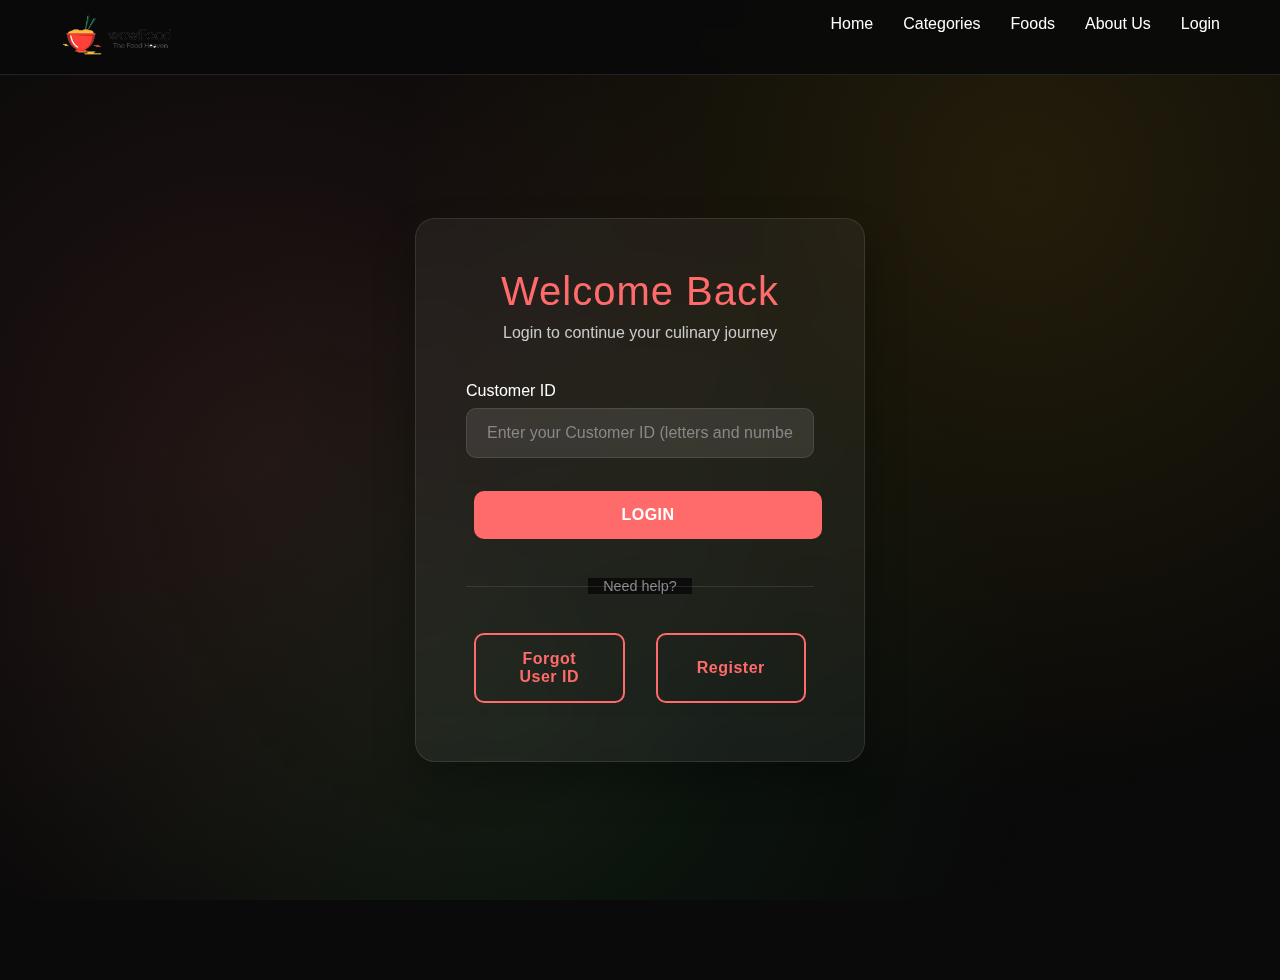
<file: login.HTML>
<!DOCTYPE html>  
<html lang="en">  
<head>  
    <meta charset="UTF-8">  
    <meta name="viewport" content="width=device-width, initial-scale=1.0">  
    <title>Wow Food - Login</title>  
    <style>  
        * {  
            box-sizing: border-box;  
            margin: 0;  
            padding: 0;  
        }  
        
        body {  
            background: #0a0a0a;  
            font-family: 'Arial', sans-serif;  
            color: #fff;  
            min-height: 100vh;  
            overflow-x: hidden;  
        }  

        /* Animated Background */  
        .animated-bg {  
            position: fixed;  
            top: 0;  
            left: 0;  
            width: 100%;  
            height: 100%;  
            background:   
                radial-gradient(circle at 20% 50%, rgba(255, 107, 107, 0.1) 0%, transparent 50%),  
                radial-gradient(circle at 80% 20%, rgba(255, 193, 7, 0.1) 0%, transparent 50%),  
                radial-gradient(circle at 40% 80%, rgba(40, 167, 69, 0.1) 0%, transparent 50%);  
            z-index: -1;  
            animation: float 20s ease-in-out infinite;  
        }  

        @keyframes float {  
            0%, 100% { transform: translateY(0px); }  
            50% { transform: translateY(-20px); }  
        }  

        /* Navbar Styles */  
        .navbar {  
            background: rgba(10, 10, 10, 0.95);  
            padding: 15px 0;  
            position: fixed;  
            top: 0;  
            width: 100%;  
            z-index: 1000;  
            backdrop-filter: blur(20px);  
            border-bottom: 1px solid rgba(255, 255, 255, 0.1);  
        }  

        .container {  
            max-width: 1200px;  
            margin: 0 auto;  
            padding: 0 20px;  
        }  

        .logo {  
            float: left;  
        }  

        .logo img {  
            height: 40px;  
        }  

        .menu {  
            float: right;  
        }  

        .menu ul {  
            list-style: none;  
            display: flex;  
            align-items: center;  
        }  

        .menu li {  
            margin-left: 30px;  
        }  

        .menu a {  
            color: #fff;  
            text-decoration: none;  
            font-weight: 500;  
            transition: color 0.3s ease;  
            position: relative;  
        }  

        .menu a:hover {  
            color: #ff6b6b;  
        }  

        .menu a::after {  
            content: '';  
            position: absolute;  
            bottom: -5px;  
            left: 0;  
            width: 0;  
            height: 2px;  
            background: #ff6b6b;  
            transition: width 0.3s ease;  
        }  

        .menu a:hover::after {  
            width: 100%;  
        }  

        .clearfix::after {  
            content: "";  
            display: table;  
            clear: both;  
        }  

        /* Main Content */  
        .main-content {  
            margin-top: 80px;  
            min-height: calc(100vh - 80px);  
            display: flex;  
            align-items: center;  
            justify-content: center;  
            padding: 40px 20px;  
        }  

        /* Login Form Container */  
        .login-container {  
            background: rgba(255, 255, 255, 0.05);  
            backdrop-filter: blur(20px);  
            border: 1px solid rgba(255, 255, 255, 0.1);  
            border-radius: 20px;  
            padding: 50px;  
            max-width: 450px;  
            width: 100%;  
            text-align: center;  
            box-shadow: 0 20px 40px rgba(0, 0, 0, 0.3);  
            animation: slideUp 0.6s ease-out;  
        }  

        @keyframes slideUp {  
            from {  
                opacity: 0;  
                transform: translateY(30px);  
            }  
            to {  
                opacity: 1;  
                transform: translateY(0);  
            }  
        }  

        .login-title {  
            font-size: 2.5rem;  
            margin-bottom: 10px;  
            font-weight: 300;  
            color: #ff6b6b;  
            letter-spacing: 1px;  
        }  

        .login-subtitle {  
            font-size: 1rem;  
            color: #ccc;  
            margin-bottom: 40px;  
        }  

        /* Form Styles */  
        .form-group {  
            margin-bottom: 25px;  
            text-align: left;  
        }  

        .form-label {  
            display: block;  
            margin-bottom: 8px;  
            font-weight: 500;  
            color: #fff;  
        }  

        .form-input {  
            width: 100%;  
            padding: 15px 20px;  
            background: rgba(255, 255, 255, 0.05);  
            border: 1px solid rgba(255, 255, 255, 0.1);  
            border-radius: 10px;  
            color: #fff;  
            font-size: 1rem;  
            transition: all 0.3s ease;  
            backdrop-filter: blur(10px);  
        }  

        .form-input:focus {  
            outline: none;  
            border-color: #ff6b6b;  
            background: rgba(255, 255, 255, 0.1);  
            box-shadow: 0 0 20px rgba(255, 107, 107, 0.1);  
        }  

        .form-input::placeholder {  
            color: #888;  
        }

        .form-input.invalid {
            border-color: #ff4444;
            box-shadow: 0 0 10px rgba(255, 68, 68, 0.2);
        }

        .validation-hint {
            font-size: 0.8rem;
            color: #888;
            margin-top: 5px;
            display: none;
        }

        .validation-hint.show {
            display: block;
        }

        .validation-hint.error {
            color: #ff6b6b;
        }

        /* Button Styles */  
        .btn {  
            display: inline-block;  
            padding: 15px 30px;  
            border: none;  
            border-radius: 10px;  
            font-size: 1rem;  
            font-weight: 600;  
            text-decoration: none;  
            text-align: center;  
            cursor: pointer;  
            transition: all 0.3s ease;  
            position: relative;  
            overflow: hidden;  
            letter-spacing: 0.5px;  
            margin: 8px;  
        }  

        .btn-primary {  
            background: #ff6b6b;  
            color: #fff;  
            width: 100%;  
        }  

        .btn-primary:hover {  
            background: #ff5252;  
            transform: translateY(-2px);  
            box-shadow: 0 10px 20px rgba(255, 107, 107, 0.3);  
        }  

        .btn-secondary {  
            background: transparent;  
            color: #ff6b6b;  
            border: 2px solid #ff6b6b;  
            width: calc(50% - 10px);  
        }  

        .btn-secondary:hover {  
            background: #ff6b6b;  
            color: #fff;  
            transform: translateY(-2px);  
        }  

        .btn-link {  
            background: none;  
            color: #ff6b6b;  
            border: none;  
            text-decoration: underline;  
            font-size: 0.9rem;  
            cursor: pointer;  
            transition: color 0.3s ease;  
        }  

        .btn-link:hover {  
            color: #ff5252;  
        }  

        /* Button Container */  
        .button-group {  
            display: flex;  
            gap: 15px;  
            margin-top: 30px;  
        }  

        .single-button {  
            width: 100%;  
        }  

        /* Divider */  
        .divider {  
            margin: 30px 0;  
            text-align: center;  
            position: relative;  
        }  

        .divider::before {  
            content: '';  
            position: absolute;  
            top: 50%;  
            left: 0;  
            right: 0;  
            height: 1px;  
            background: rgba(255, 255, 255, 0.1);  
        }  

        .divider span {  
            background: rgba(10, 10, 10, 0.9);  
            padding: 0 15px;  
            color: #888;  
            font-size: 0.9rem;  
        }  

        /* Error Message */  
        .error-message {  
            background: rgba(255, 0, 0, 0.1);  
            border: 1px solid rgba(255, 0, 0, 0.3);  
            color: #ff6b6b;  
            padding: 15px;  
            border-radius: 10px;  
            margin-bottom: 20px;  
            font-size: 0.9rem;  
            display: none;  
        }  

        .success-message {  
            background: rgba(0, 255, 0, 0.1);  
            border: 1px solid rgba(0, 255, 0, 0.3);  
            color: #4caf50;  
            padding: 15px;  
            border-radius: 10px;  
            margin-bottom: 20px;  
            font-size: 0.9rem;  
            display: none;  
        }  

        /* Loading Animation */  
        .loading {  
            display: none;  
            margin: 20px 0;  
        }  

        .loading::after {  
            content: '';  
            display: inline-block;  
            width: 20px;  
            height: 20px;  
            border: 2px solid #ff6b6b;  
            border-top: 2px solid transparent;  
            border-radius: 50%;  
            animation: spin 1s linear infinite;  
        }  

        @keyframes spin {  
            0% { transform: rotate(0deg); }  
            100% { transform: rotate(360deg); }  
        }  

        /* Responsive Design */  
        @media (max-width: 768px) {  
            .menu {  
                float: none;  
                clear: both;  
                margin-top: 10px;  
            }  

            .menu ul {  
                flex-wrap: wrap;  
                justify-content: center;  
            }  

            .menu li {  
                margin: 5px 15px;  
            }  

            .navbar {  
                position: relative;  
                padding: 20px 0;  
            }  

            .main-content {  
                margin-top: 0;  
                padding: 20px;  
            }  

            .login-container {  
                padding: 30px 20px;  
            }  

            .login-title {  
                font-size: 2rem;  
            }  

            .btn-secondary {  
                width: 100%;  
                margin-bottom: 10px;  
            }  

            .button-group {  
                flex-direction: column;  
                gap: 10px;  
            }  
        }  
    </style>
</head>  
<body>  
    <div class="animated-bg"></div>  
    
    <!-- Navbar Section -->  
    <section class="navbar">  
        <div class="container">  
            <div class="logo">  
                <a href="index.html" title="Logo">  
                    <img src="images/logo.png" alt="Restaurant Logo" class="bg-img">  
                </a>  
            </div>  
            <div class="menu">  
                <ul>  
                    <li><a href="index.html">Home</a></li>  
                    <li><a href="categories.html">Categories</a></li>  
                    <li><a href="foods.html">Foods</a></li>  
                    <li><a href="about-us.html">About Us</a></li>  
                    <li><a href="login.html" class="active">Login</a></li>  
                </ul>  
            </div>  
            <div class="clearfix"></div>  
        </div>  
    </section>  

    <!-- Main Content -->  
    <div class="main-content">  
        <div class="login-container">  
            <h1 class="login-title">Welcome Back</h1>  
            <p class="login-subtitle">Login to continue your culinary journey</p>  
              
            <div class="error-message" id="errorMessage"></div>  
            <div class="success-message" id="successMessage"></div>  
            <div class="loading" id="loading"></div>  
              
            <form id="loginForm">  
                <div class="form-group">  
                    <label class="form-label" for="customerId">Customer ID</label>  
                    <input type="text" id="customerId" name="customerId" class="form-input"   
                           placeholder="Enter your Customer ID (letters and numbers only)" 
                           pattern="[A-Za-z0-9]+" 
                           title="Only letters and numbers are allowed"
                           maxlength="20"
                           required>
                    <div class="validation-hint" id="validationHint">
                        Only letters (A-Z, a-z) and numbers (0-9) are allowed
                    </div>
                </div>  
                  
                <button type="submit" class="btn btn-primary single-button">  
                    LOGIN  
                </button>  
            </form>  
              
            <div class="divider">  
                <span>Need help?</span>  
            </div>  
              
            <div class="button-group">  
                <button type="button" class="btn btn-secondary" onclick="forgotUserId()">  
                    Forgot User ID  
                </button>  
                <button type="button" class="btn btn-secondary" onclick="registerUser()">  
                    Register  
                </button>  
            </div>  
        </div>  
    </div>  

    <script>  
        // Configuration - Update these with your actual registration page details
        const REGISTRATION_PAGE_URL = 'registration.html'; // Change this to your registration page URL
        
        // Function to validate alphanumeric input
        function validateAlphanumeric(input) {
            const alphanumericRegex = /^[A-Za-z0-9]*$/;
            return alphanumericRegex.test(input);
        }

        // Function to restrict input to alphanumeric characters only
        function restrictToAlphanumeric(event) {
            const char = String.fromCharCode(event.which);
            if (!validateAlphanumeric(char)) {
                event.preventDefault();
                return false;
            }
        }

        // Real-time validation for customer ID input
        document.addEventListener('DOMContentLoaded', function() {
            const customerIdInput = document.getElementById('customerId');
            const validationHint = document.getElementById('validationHint');

            // Prevent non-alphanumeric characters from being typed
            customerIdInput.addEventListener('keypress', restrictToAlphanumeric);

            // Handle paste events to filter out non-alphanumeric characters
            customerIdInput.addEventListener('paste', function(event) {
                event.preventDefault();
                const pastedData = (event.clipboardData || window.clipboardData).getData('text');
                const cleanedData = pastedData.replace(/[^A-Za-z0-9]/g, '');
                customerIdInput.value = cleanedData;
                validateInput();
            });

            // Real-time validation on input
            customerIdInput.addEventListener('input', validateInput);

            // Validation on focus out
            customerIdInput.addEventListener('blur', validateInput);

            function validateInput() {
                const value = customerIdInput.value.trim();
                
                if (value === '') {
                    customerIdInput.classList.remove('invalid');
                    validationHint.classList.remove('show', 'error');
                    return;
                }

                if (!validateAlphanumeric(value)) {
                    customerIdInput.classList.add('invalid');
                    validationHint.textContent = 'Invalid characters detected. Only letters and numbers are allowed.';
                    validationHint.classList.add('show', 'error');
                    // Clean the input
                    customerIdInput.value = value.replace(/[^A-Za-z0-9]/g, '');
                } else {
                    customerIdInput.classList.remove('invalid');
                    validationHint.textContent = 'Only letters (A-Z, a-z) and numbers (0-9) are allowed';
                    validationHint.classList.add('show');
                    validationHint.classList.remove('error');
                }
            }
        });
        
        // Function to fetch customer data from registration page
        async function fetchCustomerData() {
            try {
                // Try to get data from registration page
                const response = await fetch(REGISTRATION_PAGE_URL);
                if (!response.ok) {
                    throw new Error('Registration page not accessible');
                }
                
                const registrationPageContent = await response.text();
                
                // Parse the HTML content to extract customer data
                // This assumes the registration page stores data in localStorage or has a specific format
                // You may need to adjust this based on your registration page implementation
                
                // Try to extract data from localStorage (if registration page uses it)
                let customerData = {};
                try {
                    const storedData = localStorage.getItem('customerDatabase') || 
                                     localStorage.getItem('customers') || 
                                     localStorage.getItem('registeredUsers');
                    if (storedData) {
                        customerData = JSON.parse(storedData);
                    }
                } catch (e) {
                    console.log('No localStorage data found');
                }
                
                // If no data found, try to communicate with registration page
                if (Object.keys(customerData).length === 0) {
                    // Alternative: Use postMessage to communicate with registration page
                    customerData = await getDataFromRegistrationPage();
                }
                
                return customerData;
                
            } catch (error) {
                console.error('Error fetching customer data:', error);
                // Fallback to demo data if registration page is not available
                return getDefaultCustomerData();
            }
        }
        
        // Alternative method to get data from registration page using iframe communication
        async function getDataFromRegistrationPage() {
            return new Promise((resolve) => {
                // Create hidden iframe to load registration page
                const iframe = document.createElement('iframe');
                iframe.style.display = 'none';
                iframe.src = REGISTRATION_PAGE_URL;
                
                iframe.onload = () => {
                    try {
                        // Try to access iframe's localStorage
                        const iframeWindow = iframe.contentWindow;
                        const data = iframeWindow.localStorage.getItem('customerDatabase') ||
                                   iframeWindow.localStorage.getItem('customers') ||
                                   iframeWindow.localStorage.getItem('registeredUsers') ||
                                   '{}';
                        
                        document.body.removeChild(iframe);
                        resolve(JSON.parse(data));
                    } catch (error) {
                        console.log('Cannot access iframe data:', error);
                        document.body.removeChild(iframe);
                        resolve(getDefaultCustomerData());
                    }
                };
                
                iframe.onerror = () => {
                    document.body.removeChild(iframe);
                    resolve(getDefaultCustomerData());
                };
                
                document.body.appendChild(iframe);
                
                // Timeout after 5 seconds
                setTimeout(() => {
                    if (document.body.contains(iframe)) {
                        document.body.removeChild(iframe);
                        resolve(getDefaultCustomerData());
                    }
                }, 5000);
            });
        }
        
        // Fallback demo data
        function getDefaultCustomerData() {
            return {
                'CUST001': { id: 'CUST001', phone: '9876543210', name: 'John Doe' },  
                'CUST002': { id: 'CUST002', phone: '9876543211', name: 'Jane Smith' },  
                'CUST003': { id: 'CUST003', phone: '9876543212', name: 'Bob Johnson' }
            };
        }
        
        // Store customer database
        let customerDatabase = {};
        
        // Initialize customer data on page load
        window.addEventListener('load', async function() {
            document.body.style.opacity = '1';
            customerDatabase = await fetchCustomerData();
            console.log('Customer database loaded:', Object.keys(customerDatabase).length, 'customers');
        });

        // Login form submission  
        document.getElementById('loginForm').addEventListener('submit', async function(e) {  
            e.preventDefault();  
              
            const customerId = document.getElementById('customerId').value.trim();  
            const errorMessage = document.getElementById('errorMessage');  
            const successMessage = document.getElementById('successMessage');  
            const loading = document.getElementById('loading');  
              
            // Clear previous messages  
            errorMessage.style.display = 'none';  
            successMessage.style.display = 'none';  
              
            if (!customerId) {  
                showError('Please enter your Customer ID');  
                return;  
            }

            // Validate alphanumeric format
            if (!validateAlphanumeric(customerId)) {
                showError('Customer ID must contain only letters and numbers');
                return;
            }
              
            // Show loading  
            loading.style.display = 'block';  
              
            // Refresh customer data from registration page before validation
            try {
                customerDatabase = await fetchCustomerData();
            } catch (error) {
                console.error('Error refreshing customer data:', error);
            }
            
            // Simulate API call  
            setTimeout(() => {  
                loading.style.display = 'none';  
                  
                if (customerDatabase[customerId]) {  
                    showSuccess('Login successful! Redirecting to categories...');  
                    setTimeout(() => {  
                        window.location.href = 'categories.html';  
                    }, 1500);  
                } else {  
                    showError('Invalid Customer ID. Please check and try again or register first.');  
                }  
            }, 1000);  
        });  

        // Forgot User ID function  
        async function forgotUserId() {
            // Refresh customer data from registration page
            try {
                customerDatabase = await fetchCustomerData();
            } catch (error) {
                console.error('Error refreshing customer data:', error);
            }
            
            // Create modal for forgot user ID  
            const modal = document.createElement('div');  
            modal.style.cssText = `  
                position: fixed;  
                top: 0;  
                left: 0;  
                width: 100%;  
                height: 100%;  
                background: rgba(0, 0, 0, 0.8);  
                display: flex;  
                align-items: center;  
                justify-content: center;  
                z-index: 2000;  
            `;  
              
            modal.innerHTML = `  
                <div style="  
                    background: rgba(255, 255, 255, 0.05);  
                    backdrop-filter: blur(20px);  
                    border: 1px solid rgba(255, 255, 255, 0.1);  
                    border-radius: 20px;  
                    padding: 40px;  
                    max-width: 400px;  
                    width: 90%;  
                    text-align: center;  
                    color: white;  
                ">  
                    <h2 style="color: #ff6b6b; margin-bottom: 20px; font-weight: 300;">Forgot User ID</h2>  
                    <p style="margin-bottom: 30px; color: #ccc;">Enter your phone number to retrieve your Customer ID</p>  
                      
                    <div style="margin-bottom: 20px;">  
                        <label style="display: block; margin-bottom: 8px; font-weight: 500;">Phone Number</label>  
                        <input type="tel" id="phoneNumber" style="  
                            width: 100%;  
                            padding: 15px 20px;  
                            background: rgba(255, 255, 255, 0.05);  
                            border: 1px solid rgba(255, 255, 255, 0.1);  
                            border-radius: 10px;  
                            color: #fff;  
                            font-size: 1rem;  
                        " placeholder="Enter your phone number" maxlength="10">  
                    </div>  
                      
                    <div id="forgotResult" style="margin-bottom: 20px;"></div>  
                      
                    <div style="display: flex; gap: 10px;">  
                        <button onclick="retrieveUserId()" style="  
                            flex: 1;  
                            padding: 12px 20px;  
                            background: #ff6b6b;  
                            color: white;  
                            border: none;  
                            border-radius: 10px;  
                            cursor: pointer;  
                            font-weight: 600;  
                        ">Retrieve ID</button>  
                        <button onclick="closeModal()" style="  
                            flex: 1;  
                            padding: 12px 20px;  
                            background: transparent;  
                            color: #ff6b6b;  
                            border: 2px solid #ff6b6b;  
                            border-radius: 10px;  
                            cursor: pointer;  
                            font-weight: 600;  
                        ">Close</button>  
                    </div>  
                </div>  
            `;  
              
            document.body.appendChild(modal);  
        }  

        // Retrieve User ID function  
        async function retrieveUserId() {
            const phoneNumber = document.getElementById('phoneNumber').value.trim();  
            const resultDiv = document.getElementById('forgotResult');  
              
            if (!phoneNumber) {  
                resultDiv.innerHTML = '<p style="color: #ff6b6b; font-size: 0.9rem;">Please enter your phone number</p>';  
                return;  
            }  
              
            if (phoneNumber.length !== 10) {  
                resultDiv.innerHTML = '<p style="color: #ff6b6b; font-size: 0.9rem;">Please enter a valid 10-digit phone number</p>';  
                return;  
            }  
            
            // Refresh customer data from registration page
            try {
                customerDatabase = await fetchCustomerData();
            } catch (error) {
                console.error('Error refreshing customer data:', error);
            }
              
            // Find customer by phone number  
            const customer = Object.values(customerDatabase).find(c => c.phone === phoneNumber);  
              
            if (customer) {  
                resultDiv.innerHTML = `  
                    <div style="  
                        background: rgba(0, 255, 0, 0.1);  
                        border: 1px solid rgba(0, 255, 0, 0.3);  
                        color: #4caf50;  
                        padding: 15px;  
                        border-radius: 10px;  
                        font-size: 0.9rem;  
                    ">  
                        <strong>Your Customer ID: ${customer.id}</strong><br>  
                        <small>Please save this ID for future logins</small>  
                    </div>  
                `;  
            } else {  
                resultDiv.innerHTML = '<p style="color: #ff6b6b; font-size: 0.9rem;">Phone number not found. Please register first.</p>';  
            }  
        }  

        // Register function - redirect to registration page
        function registerUser() {  
            // Redirect to registration page instead of showing modal
            window.location.href = REGISTRATION_PAGE_URL;
        }  

        // Close modal function  
        function closeModal() {  
            const modal = document.querySelector('div[style*="position: fixed"]');  
            if (modal) {  
                modal.remove();  
            }  
        }  

        // Helper functions  
        function showError(message) {  
            const errorDiv = document.getElementById('errorMessage');  
            errorDiv.textContent = message;  
            errorDiv.style.display = 'block';  
        }  

        function showSuccess(message) {  
            const successDiv = document.getElementById('successMessage');  
            successDiv.textContent = message;  
            successDiv.style.display = 'block';  
        }  

        // Close modal on outside click  
        document.addEventListener('click', function(e) {  
            if (e.target.style.position === 'fixed') {  
                closeModal();  
            }  
        });  
        
        // API for registration page to update customer data
        window.updateCustomerDatabase = function(newData) {
            customerDatabase = { ...customerDatabase, ...newData };
            console.log('Customer database updated from registration page');
        };
        
        // API for registration page to get customer data
        window.getCustomerDatabase = function() {
            return customerDatabase;
        };
    </script>
</body>  
</html>
</file>
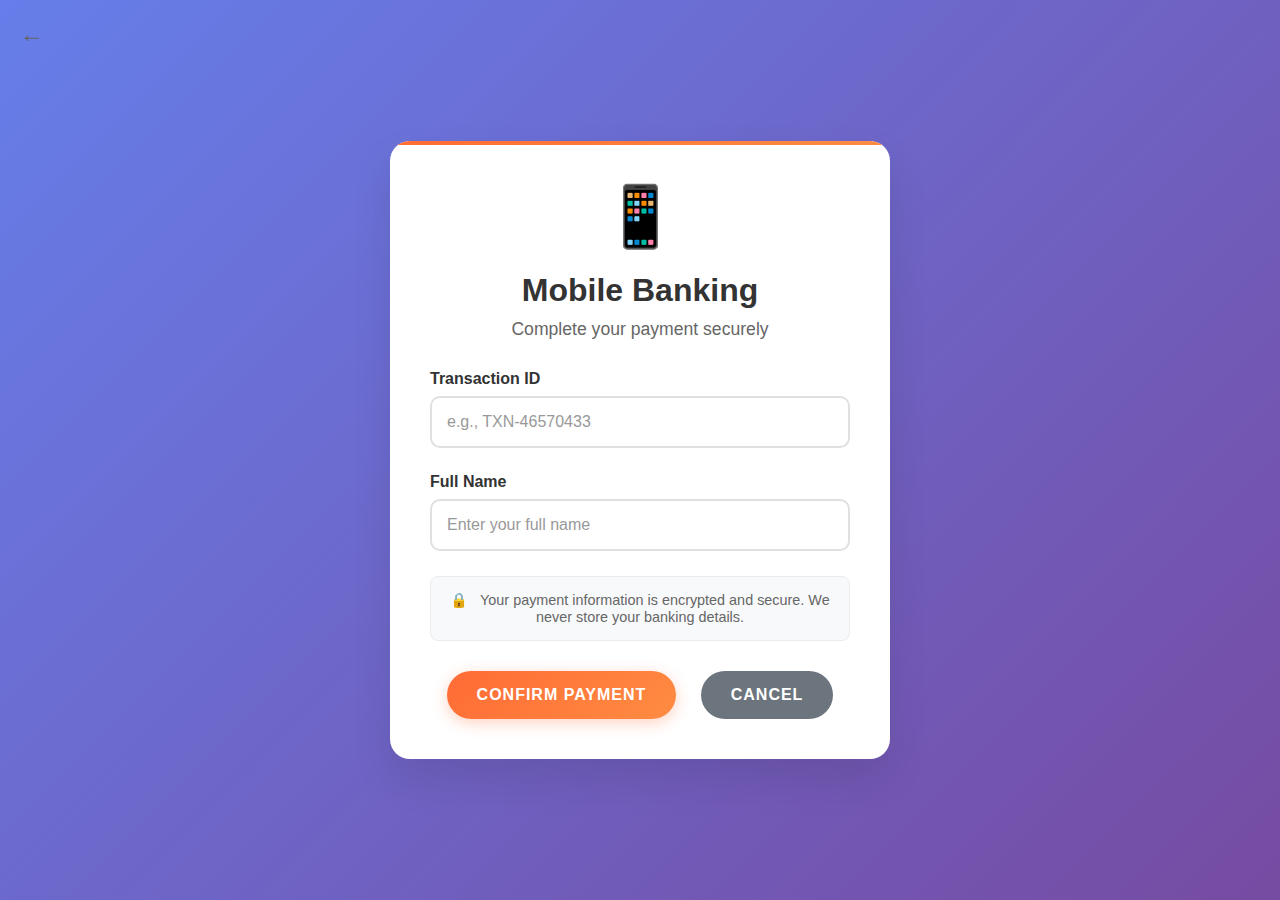
<file: payment.html>
<!DOCTYPE html>
<html lang="en">

<head>
    <meta charset="UTF-8">
    <meta name="viewport" content="width=device-width, initial-scale=1.0">
    <title>Mobile Banking Payment - Restaurant</title>
    <style>
        * {
            margin: 0;
            padding: 0;
            box-sizing: border-box;
        }

        body {
            font-family: 'Arial', sans-serif;
            background: linear-gradient(135deg, #667eea 0%, #764ba2 100%);
            min-height: 100vh;
            display: flex;
            align-items: center;
            justify-content: center;
            padding: 20px;
        }

        .transaction-container {
            background: white;
            border-radius: 20px;
            box-shadow: 0 20px 40px rgba(0, 0, 0, 0.1);
            padding: 40px;
            max-width: 500px;
            width: 100%;
            text-align: center;
            position: relative;
            overflow: hidden;
        }

        .transaction-container::before {
            content: '';
            position: absolute;
            top: 0;
            left: 0;
            right: 0;
            height: 4px;
            background: linear-gradient(90deg, #ff6b35, #ff8c42);
        }

        .payment-header {
            margin-bottom: 30px;
        }

        .payment-icon {
            font-size: 60px;
            margin-bottom: 20px;
            animation: pulse 2s infinite;
        }

        @keyframes pulse {
            0% { transform: scale(1); }
            50% { transform: scale(1.05); }
            100% { transform: scale(1); }
        }

        .payment-header h1 {
            color: #333;
            font-size: 2rem;
            margin-bottom: 10px;
        }

        .payment-header p {
            color: #666;
            font-size: 1.1rem;
        }

        .form-group {
            margin-bottom: 25px;
            text-align: left;
        }

        .form-group label {
            display: block;
            margin-bottom: 8px;
            color: #333;
            font-weight: 600;
            font-size: 1rem;
        }

        .form-group input {
            width: 100%;
            padding: 15px;
            border: 2px solid #e0e0e0;
            border-radius: 10px;
            font-size: 16px;
            transition: all 0.3s ease;
            outline: none;
        }

        .form-group input:focus {
            border-color: #ff6b35;
            box-shadow: 0 0 0 3px rgba(255, 107, 53, 0.1);
        }

        .form-group input::placeholder {
            color: #999;
        }

        .security-note {
            background: #f8f9fa;
            border: 1px solid #e9ecef;
            border-radius: 8px;
            padding: 15px;
            margin: 20px 0;
            font-size: 0.9rem;
            color: #666;
        }

        .security-note .icon {
            color: #28a745;
            margin-right: 8px;
        }

        .btn {
            padding: 15px 30px;
            border: none;
            border-radius: 25px;
            font-size: 16px;
            font-weight: 600;
            cursor: pointer;
            transition: all 0.3s ease;
            text-transform: uppercase;
            letter-spacing: 1px;
            margin: 0 10px;
        }

        .btn-primary {
            background: linear-gradient(135deg, #ff6b35, #ff8c42);
            color: white;
            box-shadow: 0 4px 15px rgba(255, 107, 53, 0.3);
        }

        .btn-primary:hover {
            transform: translateY(-2px);
            box-shadow: 0 6px 20px rgba(255, 107, 53, 0.4);
        }

        .btn-secondary {
            background: #6c757d;
            color: white;
        }

        .btn-secondary:hover {
            background: #5a6268;
            transform: translateY(-2px);
        }

        .button-group {
            margin-top: 30px;
        }

        /* Modal Styles */
        .modal {
            display: none;
            position: fixed;
            z-index: 1000;
            left: 0;
            top: 0;
            width: 100%;
            height: 100%;
            background-color: rgba(0, 0, 0, 0.5);
            animation: fadeIn 0.3s ease;
        }

        @keyframes fadeIn {
            from { opacity: 0; }
            to { opacity: 1; }
        }

        .modal-content {
            background-color: white;
            margin: 10% auto;
            padding: 40px;
            border-radius: 20px;
            width: 90%;
            max-width: 500px;
            position: relative;
            animation: slideIn 0.3s ease;
            box-shadow: 0 20px 60px rgba(0, 0, 0, 0.3);
        }

        @keyframes slideIn {
            from { transform: translateY(-50px); opacity: 0; }
            to { transform: translateY(0); opacity: 1; }
        }

        .close {
            color: #aaa;
            float: right;
            font-size: 28px;
            font-weight: bold;
            cursor: pointer;
            transition: color 0.3s;
        }

        .close:hover {
            color: #ff6b35;
        }

        .modal-content h2 {
            text-align: center;
            color: #333;
            margin-bottom: 25px;
            font-size: 1.8rem;
        }

        .success-message {
            text-align: center;
            padding: 20px;
        }

        .success-icon {
            font-size: 80px;
            margin-bottom: 20px;
            animation: bounceIn 0.6s ease;
        }

        @keyframes bounceIn {
            0% { transform: scale(0); }
            50% { transform: scale(1.2); }
            100% { transform: scale(1); }
        }

        .success-message h3 {
            color: #28a745;
            margin-bottom: 15px;
            font-size: 1.5rem;
        }

        .success-message p {
            margin: 10px 0;
            color: #333;
            line-height: 1.6;
        }

        .back-link {
            position: absolute;
            top: 20px;
            left: 20px;
            color: #666;
            text-decoration: none;
            font-size: 24px;
            transition: color 0.3s;
        }

        .back-link:hover {
            color: #ff6b35;
        }

        /* Responsive design */
        @media (max-width: 768px) {
            .transaction-container {
                padding: 30px 20px;
            }
            
            .payment-header h1 {
                font-size: 1.5rem;
            }
            
            .button-group {
                flex-direction: column;
                gap: 15px;
            }
            
            .btn {
                width: 100%;
                margin: 5px 0;
            }

            .modal-content {
                width: 95%;
                margin: 5% auto;
                padding: 30px 20px;
            }
        }

        .loading-spinner {
            display: none;
            margin: 0 auto 20px;
            width: 40px;
            height: 40px;
            border: 4px solid #f3f3f3;
            border-top: 4px solid #ff6b35;
            border-radius: 50%;
            animation: spin 1s linear infinite;
        }

        @keyframes spin {
            0% { transform: rotate(0deg); }
            100% { transform: rotate(360deg); }
        }
    </style>
</head>

<body>
     <a href="index.html" class="back-link">←</a>
  <div class="transaction-container">
    <div class="payment-header">
      <div class="payment-icon">📱</div>
      <h1>Mobile Banking</h1>
      <p>Complete your payment securely</p>
    </div>

    <form id="paymentForm">
      <div class="form-group">
        <label for="transactionId">Transaction ID</label>
        <input type="text" id="transactionId" name="transactionId"
               placeholder="Enter your transaction ID" required>
      </div>

      <div class="form-group">
        <label for="customerName">Full Name</label>
        <input type="text" id="customerName" name="customerName"
               placeholder="Enter your full name" required>
      </div>

      <div class="security-note">
        <span class="icon">🔒</span>
        Your payment information is encrypted and secure. We never store your banking details.
      </div>

      <div class="button-group">
        <button type="submit" class="btn btn-primary">Confirm Payment</button>
        <button type="button" class="btn btn-secondary" onclick="goBack()">Cancel</button>
      </div>
    </form>

    <div class="loading-spinner" id="loadingSpinner"></div>
  </div>

  <!-- Payment Success Modal -->
  <div id="successModal" class="modal">
    <div class="modal-content">
      <span class="close" onclick="closeSuccessModal()">&times;</span>
      <h2>Payment Successful!</h2>
      <div class="success-message">
        <div class="success-icon">✅</div>
        <h3>Thank you for your order!</h3>
        <p>Your order has been successfully placed.</p>
        <p><strong>Payment Method:</strong> Mobile Banking</p>
        <p><strong>Transaction ID:</strong> <span id="displayTransactionId"></span></p>
        <p><strong>Customer Name:</strong> <span id="displayCustomerName"></span></p>
        <p><strong>Estimated Delivery:</strong> 30-45 minutes</p>
        <p>You will receive a call when the delivery is close to your home.</p>
        <div style="text-align: center; margin-top: 20px;">
          <button class="btn btn-primary" onclick="goToHomePage()">Continue Shopping</button>
        </div>
      </div>
    </div>
  </div>
    <script>
           document.getElementById('paymentForm').addEventListener('submit', function(e) {
      e.preventDefault();

      const transactionId = document.getElementById('transactionId').value.trim();
      const customerName = document.getElementById('customerName').value.trim();

      const hyphenRegex = /^[a-zA-Z0-9-]+$/;

      // Validate inputs
      if (!transactionId || !customerName) {
        alert('Please fill in all required fields.');
        return;
      }

      if (!hyphenRegex.test(transactionId)) {
        alert('Transaction ID must contain only letters, numbers, and hyphens.');
        document.getElementById('transactionId').focus();
        return;
      }

      // Show loading spinner
      document.getElementById('loadingSpinner').style.display = 'block';

      // Simulate payment processing
      setTimeout(() => {
        document.getElementById('loadingSpinner').style.display = 'none';
        document.getElementById('displayTransactionId').textContent = transactionId;
        document.getElementById('displayCustomerName').textContent = customerName;
        document.getElementById('successModal').style.display = 'block';
      }, 2000);
    });

    function closeSuccessModal() {
      document.getElementById('successModal').style.display = 'none';
    }

    function goBack() {
      window.history.back();
    }

    function goToHomePage() {
      window.location.href = 'index.html';
    }

    // Close modal when clicking outside
    window.onclick = function(event) {
      const modal = document.getElementById('successModal');
      if (event.target === modal) {
        closeSuccessModal();
      }
    }

    // Auto-generate transaction ID placeholder
    window.addEventListener('load', function() {
      const autoTransactionId = 'TXN-' + Date.now().toString().substr(-8);
      document.getElementById('transactionId').placeholder = `e.g., ${autoTransactionId}`;
    });
    </script>
</body>

</html>
</file>
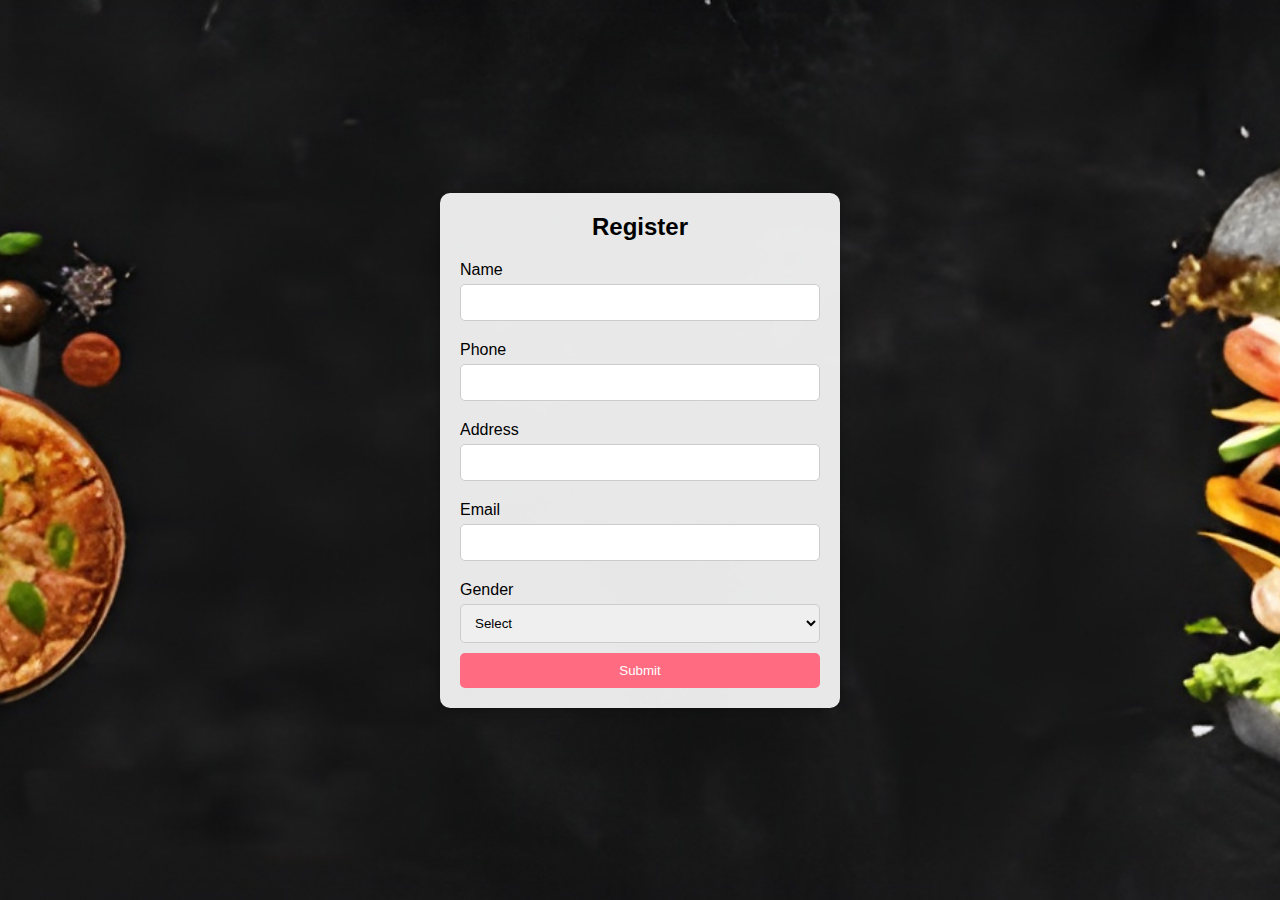
<file: registration.html>
<!DOCTYPE html>
<html lang="en">
<head>
  <meta charset="UTF-8" />
  <meta name="viewport" content="width=device-width, initial-scale=1.0"/>
  <title>Register</title>
  <link rel="stylesheet" href="css/login.css">
  <script defer>
    function handleSubmit(event) {
      event.preventDefault();

      const name = document.getElementById("name").value;
      const phone = document.getElementById("phone").value;
      const address = document.getElementById("address").value;
      const email = document.getElementById("email").value;
      const gender = document.getElementById("gender").value;

      const timestamp = Date.now();
      const random = Math.floor(Math.random() * 1000);
      const customerID = `CUST${timestamp}${random}`;

      const user = {
        customerID,
        name,
        phone,
        address,
        email,
        gender
      };

      let users = JSON.parse(localStorage.getItem("users")) || [];
      users.push(user);
      localStorage.setItem("users", JSON.stringify(users));

      const result = `
        <strong>Customer ID:</strong> ${customerID}<br>
        <strong>Name:</strong> ${name}<br>
        <strong>Phone:</strong> ${phone}<br>
        <strong>Address:</strong> ${address}<br>
        <strong>Email:</strong> ${email}<br>
        <strong>Gender:</strong> ${gender}
      `;

      const outputDiv = document.getElementById("output");
      outputDiv.innerHTML = result;
      outputDiv.style.display = "block";

      // Optional: clear form
      document.getElementById("registerForm").reset();
    }
  </script>
  <style>
    * {
      box-sizing: border-box;
      margin: 0;
      padding: 0;
      font-family: Arial, sans-serif;
    }

    body {
      background-image: url("../images/backgrounds/back4.png");
      background-size: cover;
      background-position: center;
      background-repeat: no-repeat;
      height: 100vh;

      display: flex;
      justify-content: center;
      align-items: center;
    }

    .form-container {
      background-color: rgba(255, 255, 255, 0.9);
      padding: 20px;
      border-radius: 10px;
      width: 90%;
      max-width: 400px;
      box-shadow: 0 0 10px rgba(0, 0, 0, 0.3);
    }

    h2 {
      text-align: center;
      margin-bottom: 20px;
    }

    label {
      display: block;
      margin: 10px 0 5px;
    }

    input,
    select {
      width: 100%;
      padding: 10px;
      margin-bottom: 10px;
      border-radius: 5px;
      border: 1px solid #ccc;
    }

    .submit-btn {
      width: 100%;
      padding: 10px;
      background-color: #ff6b81;
      color: white;
      border: none;
      border-radius: 5px;
      cursor: pointer;
    }

    .submit-btn:hover {
      background-color: #f89fac;
    }

    .output {
      margin-top: 15px;
      padding: 10px;
      background: #eaffea;
      border-radius: 5px;
      font-size: 14px;
    }

    @media screen and (max-width: 500px) {
      .form-container {
        padding: 15px;
      }

      h2 {
        font-size: 20px;
      }
    }
  </style>
</head>
<body>

  <div class="form-container">
    <h2>Register</h2>
    <form id="registerForm" onsubmit="handleSubmit(event)">
      <label for="name">Name</label>
      <input type="text" id="name" required>

      <label for="phone">Phone</label>
      <input type="tel" id="phone" required pattern="[0-9]{10}" maxlength="10">

      <label for="address">Address</label>
      <input type="text" id="address" required>

      <label for="email">Email</label>
      <input type="email" id="email" required>

      <label for="gender">Gender</label>
      <select id="gender" required>
        <option value="">Select</option>
        <option>Male</option>
        <option>Female</option>
        <option>Other</option>
      </select>

      <button type="submit" class="submit-btn">Submit</button>
    </form>

    <div class="output" id="output" style="display:none;"></div>
  </div>

</body>
</html>
</file>
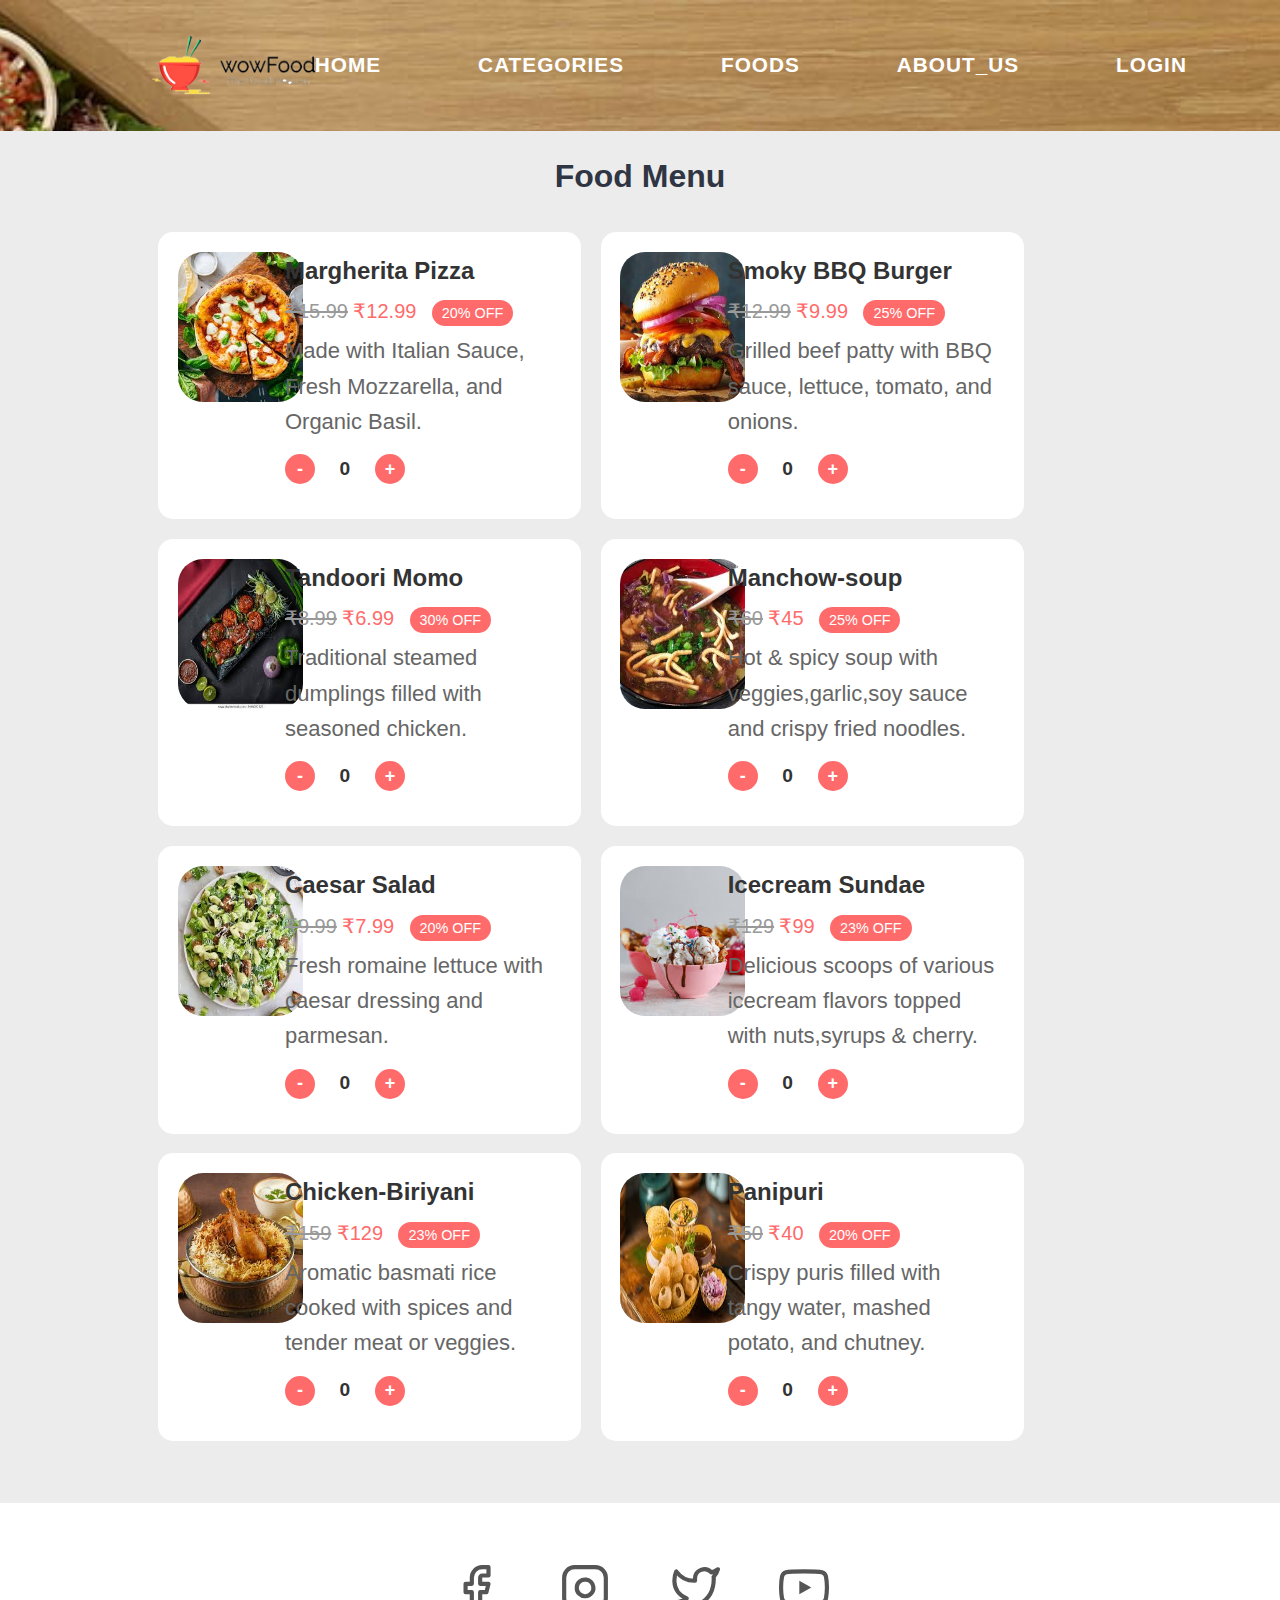
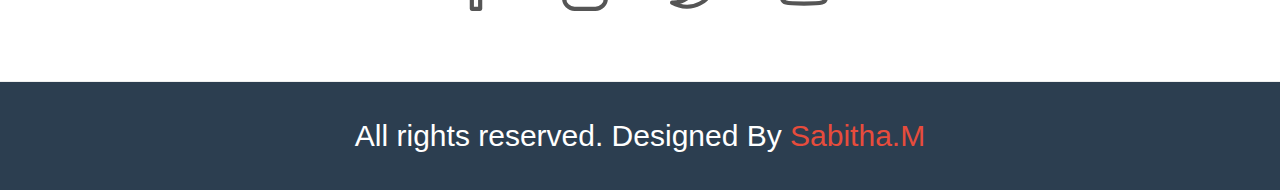
<file: summa.html>
<!DOCTYPE html>
<html lang="en">

<head>
    <meta charset="UTF-8">
    <!-- Important to make website responsive -->
    <meta name="viewport" content="width=device-width, initial-scale=1.0">
    <title>Foods</title>

    <!-- Link our CSS file -->
    <link rel="stylesheet" href="css/style.css">
    <style>
        * {
            box-sizing: border-box;
            margin: 0;
            padding: 0;
        }
        p{
            font-size: 30px;
        }

        body {
            background: #f9f9f9;
            font-family: 'Arial', sans-serif;
            color: #333;
            min-height: 100vh;
            overflow-x: hidden;
            font-size: 20px;
            /* Increased base font size */
            line-height: 1.6;
        }

        /* Navbar Styles */
        .navbar {
            background-image: url('images/backgrounds/back3.png');
            background-size: cover;
            background-position: center;
            background-repeat: no-repeat;
            background-attachment: fixed;
            position: fixed;
            top: 0;
            left: 0;
            right: 0;
            z-index: 1000;
            padding: 15px 0;
            backdrop-filter: blur(10px);
            -webkit-backdrop-filter: blur(10px);
        }

        .navbar::before {
            content: '';
            position: absolute;
            top: 0;
            left: 0;
            right: 0;
            bottom: 0;
            z-index: -1;
        }

        .container {
            max-width: 1200px;
            margin: 0 auto;
            padding: 0 20px;
        }

        .navbar .container {
            display: flex;
            align-items: center;
            justify-content: space-between;
            gap: 40px;
        }

        .logo img {
            height: 60px;
            width: auto;
            filter: brightness(1.2);
            max-width: 200px;
            object-fit: contain;

        }

        .logo {
            display: flex;
            align-items: center;
        }

        .bg-img {
            margin-left: 0;
            height: auto;
        }

        .logo a {
            display: inline-block;
            line-height: 0;
        }


        .menu ul {
            display: flex;
            list-style: none;
            margin: 0;
            padding: 0;
            gap: 40px;
        }

        .menu li {
            margin: 0;
        }

        .menu a {
            color: #fff;
            text-decoration: none;
            font-size: 1.3rem;
            /* Increased font size */
            font-weight: 600;
            padding: 12px 20px;
            transition: all 0.3s ease;
            text-transform: uppercase;
            letter-spacing: 1px;
            position: relative;
            display: inline-block;
        }

        /* Text-only hover effect */
        .menu a:hover {
            color: #e74c3c;
            text-shadow: 0 0 8px rgba(231, 76, 60, 0.6);
            transform: translateY(-2px);
        }

        /* Optional: Add a subtle underline effect */
        .menu a::after {
            content: '';
            position: absolute;
            bottom: 8px;
            left: 50%;
            width: 0;
            height: 2px;
            background: #e74c3c;
            transition: all 0.3s ease;
            transform: translateX(-50%);
        }

        .menu a:hover::after {
            width: 80%;
        }

        .clearfix {
            clear: both;
        }

        /* Animated Background - Light version */
        .animated-bg {
            position: fixed;
            top: 0;
            left: 0;
            width: 100%;
            height: 100%;
            background:
                radial-gradient(circle at 20% 50%, rgba(255, 107, 107, 0.05) 0%, transparent 50%),
                radial-gradient(circle at 80% 20%, rgba(255, 193, 7, 0.05) 0%, transparent 50%),
                radial-gradient(circle at 40% 80%, rgba(40, 167, 69, 0.05) 0%, transparent 50%);
            z-index: -1;
            animation: float 20s ease-in-out infinite;
        }

        @keyframes float {

            0%,
            100% {
                transform: translateY(0px);
            }

            50% {
                transform: translateY(-20px);
            }
        }

        /* Main Content */
        .main-content {
            margin-top: 100px;
            /* Increased to accommodate navbar */
            padding: 0;
        }

        /* Social Section */
        .social {
            background: #fff;
            padding: 50px 0;
            /* Increased padding */
            text-align: center;
            border-top: 1px solid #eee;
            border-bottom: 1px solid #eee;
        }

        .social ul {
            list-style: none;
            display: flex;
            justify-content: center;
            gap: 40px;
            /* Increased gap */
        }

        .social a svg {
            width: 50px;
            /* Increased size */
            height: 50px;
            /* Increased size */
            transition: transform 0.3s ease;
        }

        .social a svg path {
            stroke: #555;
            transition: stroke 0.3s ease;
        }

        .social a:hover svg {
            transform: scale(1.2);
        }

        .social a:hover svg path {
            stroke: #e74c3c;
        }

        /* Footer */
        .footer {
            background: #2c3e50;
            color: #fff;
            text-align: center;
            padding: 30px 0;
            font-size: 1.1rem;
            /* Increased font size */
        }

        .footer a {
            color: #e74c3c;
            text-decoration: none;
        }

        .footer a:hover {
            text-decoration: underline;
        }

        /* Responsive Design */
        @media (max-width: 768px) {
            .logo img {
                height: 50px;
            }

            body {
                font-size: 18px;
            }

            .navbar .container {
                flex-direction: row;
                gap: 10px;
                display: flex;
                align-items: center;
                justify-content: space-between;
                padding: 0 10px;
            }

            .menu ul {
                gap: 15px;
            }

            .menu a {
                font-size: 1rem;
                padding: 8px 12px;
            }

            .menu {
                margin-left: 0;
            }

            .navbar {
                position: relative;
                padding: 20px 0;
            }

            .main-content {
                margin-top: 0;
            }
        }

        @media (max-width: 480px) {
            .logo img {
                height: 40px;
            }

            .menu ul {
                gap: 8px;
            }

            .menu a {
                font-size: 0.9rem;
                padding: 6px 8px;
            }

            .navbar .container {
                justify-content: space-between;
                padding: 0 5px;
            }
        }

        /* Food Menu Styles from second code */
        .food-menu {
            background-color: #ececec;
            padding: 4% 0;
        }

        .food-menu .container{
            
        }
        .food-menu-box {
            width: 43%;
            margin: 1%;
            padding: 2%;
            float: left;
            background-color: white;
            border-radius: 15px;
        }

        .food-menu-img {
            width: 20%;
            float: left;
        }

        .food-menu-desc {
            width: 70%;
            float: left;
            margin-left: 8%;
        }

        .food-price {
            font-size: 1.2rem;
            margin: 2% 0;
        }

        .food-detail {
            font-size: 1rem;
            color: #747d8c;
        }

        .original-price {
            text-decoration: line-through;
            color: #999;
            font-size: 20px;
        }

        .discounted-price {
            color: #ff6b6b;
            font-size: 20px;
        }

        .discount-badge {
            background: #ff6b6b;
            color: white;
            padding: 5px 10px;
            border-radius: 15px;
            font-size: 0.9rem;
            margin-left: 10px;
        }

        .food-detail {
            color: #666;
            margin-bottom: 15px;
            font-size: 22px;
        }

        .quantity-controls {
            display: flex;
            align-items: center;
            margin: 15px 0;
        }

        .quantity-btn {
            background: #ff6b6b;
            color: white;
            border: none;
            width: 30px;
            height: 30px;
            border-radius: 50%;
            font-size: 18px;
            font-weight: bold;
            cursor: pointer;
            transition: all 0.3s ease;
        }

        .quantity-btn:hover {
            background: #ff5252;
            transform: scale(1.1);
        }

        .quantity-display {
            margin: 0 15px;
            font-size: 1.2rem;
            font-weight: bold;
            min-width: 30px;
            text-align: center;
        }

        /* CSS for food_imgs */
        .img{
            height:150px;
            width:125px;
            border-radius:25px;
        }

        /* Cart Button */
        .cart-button {
            position: fixed;
            bottom: 30px;
            right: 30px;
            background: linear-gradient(135deg, #ff6b6b, #ff8e8e);
            color: white;
            border: none;
            padding: 15px 25px;
            border-radius: 50px;
            font-size: 16px;
            font-weight: bold;
            cursor: pointer;
            box-shadow: 0 5px 20px rgba(255, 107, 107, 0.4);
            transition: all 0.3s ease;
            z-index: 1000;
        }

        .cart-button:hover {
            transform: translateY(-3px);
            box-shadow: 0 8px 25px rgba(255, 107, 107, 0.6);
        }

        .cart-count {
            background: white;
            color: #ff6b6b;
            border-radius: 50%;
            width: 25px;
            height: 25px;
            display: inline-flex;
            align-items: center;
            justify-content: center;
            font-size: 12px;
            margin-left: 10px;
        }

        /* Modal */
        .modal {
            display: none;
            position: fixed;
            z-index: 2000;
            left: 0;
            top: 0;
            width: 100%;
            height: 100%;
            background-color: rgba(0,0,0,0.5);
        }

        .modal-content {
            background-color: white;
            margin: 5% auto;
            padding: 30px;
            border-radius: 15px;
            width: 80%;
            max-width: 600px;
            max-height: 80vh;
            overflow-y: auto;
        }

        .close {
            color: #aaa;
            float: right;
            font-size: 28px;
            font-weight: bold;
            cursor: pointer;
        }

        .close:hover {
            color: #ff6b6b;
        }

        .order-summary {
            margin-top: 20px;
        }

        .order-item {
            display: flex;
            justify-content: space-between;
            align-items: center;
            padding: 15px;
            border-bottom: 1px solid #eee;
        }

        .order-item:last-child {
            border-bottom: none;
        }

        .order-totals {
            background: #f8f9fa;
            padding: 20px;
            border-radius: 10px;
            margin-top: 20px;
        }

        .total-row {
            display: flex;
            justify-content: space-between;
            margin-bottom: 10px;
        }

        .total-row.final {
            border-top: 2px solid #ff6b6b;
            padding-top: 10px;
            font-weight: bold;
            font-size: 1.2rem;
        }

        /* Responsive design for food menu */
        @media (max-width: 768px) {
            .food-menu-box {
                width: 90%;
                padding: 5%;
                margin-bottom: 5%;
            }
        }
    </style>
</head>

<body>
    <div class="animated-bg"></div>

    <!-- Navbar Section Starts Here -->
    <section class="navbar">
        <div class="container">
            <div class="logo">
                <a href="#" title="Logo">
                    <img src="images/logo.png" alt="Restaurant Logo" class="bg-img">
                </a>
            </div>

            <div class="menu text-right">
                <ul>
                    <li>
                        <a href="index.html">Home</a>
                    </li>
                    <li>
                        <a href="categories.html">Categories</a>
                    </li>
                    <li>
                        <a href="foods.html">Foods</a>
                    </li>
                    <li>
                        <a href="about- us.html">About_Us</a>
                    </li>
                    <li>
                        <a href="login.html">Login</a>
                    </li>
                </ul>
            </div>

            <div class="clearfix"></div>
        </div>
    </section>
    <!-- Navbar Section Ends Here -->

    <!-- Main Content -->
    <div class="main-content">
        <!-- Food Menu Section -->
        <section class="food-menu">
            <div class="container">
                <h2 class="text-center">Food Menu</h2>
                <div class="food-menu-box">
                    <div class="food-menu-img">
                        <img class="img" src="images/cat-pizza/margherita-pizza.jpg" alt="Margherita Pizza"
                            class="img-responsive img-curve">
                    </div>

                    <div class="food-menu-desc">
                        <h3>Margherita Pizza</h3>
                        <p class="food-price">
                            <span class="original-price">&#8377;15.99</span>
                            <span class="discounted-price">&#8377;12.99</span>
                            <span class="discount-badge">20% OFF</span>
                        </p>
                        <p class="food-detail">
                            Made with Italian Sauce, Fresh Mozzarella, and Organic Basil.
                        </p>
                        <div class="quantity-controls">
                            <button class="quantity-btn" onclick="changeQuantity(1, -1)">-</button>
                            <span class="quantity-display" id="qty-1">0</span>
                            <button class="quantity-btn" onclick="changeQuantity(1, 1)">+</button>
                        </div>
                    </div>
                </div>

                <div class="food-menu-box">
                    <div class="food-menu-img">
                        <img class="img" src="images\cat-burger\bbq-burger.jpg" alt="BBQ Burger"
                            class="img-responsive img-curve">
                    </div>

                    <div class="food-menu-desc">
                        <h3>Smoky BBQ Burger</h3>
                        <p class="food-price">
                            <span class="original-price">&#8377;12.99</span>
                            <span class="discounted-price">&#8377;9.99</span>
                            <span class="discount-badge">25% OFF</span>
                        </p>
                        <p class="food-detail">Grilled beef patty with BBQ sauce, lettuce, tomato, and onions.</p>
                        <div class="quantity-controls">
                            <button class="quantity-btn" onclick="changeQuantity(2, -1)">-</button>
                            <span class="quantity-display" id="qty-2">0</span>
                            <button class="quantity-btn" onclick="changeQuantity(2, 1)">+</button>
                        </div>
                    </div>
                </div>

                <div class="food-menu-box">
                    <div class="food-menu-img">
                        <img class="img" src="images/cat-momos/tandoori-momo.jpg" alt="Tandoori Momo"
                            class="img-responsive img-curve">
                    </div>

                    <div class="food-menu-desc">
                        <h3>Tandoori Momo</h3>
                        <p class="food-price">
                            <span class="original-price">&#8377;8.99</span>
                            <span class="discounted-price">&#8377;6.99</span>
                            <span class="discount-badge">30% OFF</span>
                        </p>
                        <p class="food-detail">Traditional steamed dumplings filled with seasoned chicken.</p>
                        <div class="quantity-controls">
                            <button class="quantity-btn" onclick="changeQuantity(3, -1)">-</button>
                            <span class="quantity-display" id="qty-3">0</span>
                            <button class="quantity-btn" onclick="changeQuantity(3, 1)">+</button>
                        </div>
                    </div>
                </div>
                <div class="food-menu-box">
                    <div class="food-menu-img">
                        <img class="img" src="images/cat-soups/manchow-soup.jpg" alt="manchow-soup"
                            class="img-responsive img-curve">
                    </div>

                    <div class="food-menu-desc">
                        <h3>Manchow-soup</h3>
                        <p class="food-price">
                            <span class="original-price">&#8377;60</span>
                            <span class="discounted-price">&#8377;45</span>
                            <span class="discount-badge">25% OFF</span>
                        </p>
                        <p class="food-detail">Hot & spicy soup with veggies,garlic,soy sauce and crispy fried noodles.</p>
                        <div class="quantity-controls">
                            <button class="quantity-btn" onclick="changeQuantity(4, -1)">-</button>
                            <span class="quantity-display" id="qty-4">0</span>
                            <button class="quantity-btn" onclick="changeQuantity(4, 1)">+</button>
                        </div>
                    </div>
                </div>

                <div class="food-menu-box">
                    <div class="food-menu-img">
                        <img class="img" src="images/cat-salads/caesar-salad.jpg" alt="Caesar salad"
                            class="img-responsive img-curve">
                    </div>

                    <div class="food-menu-desc">
                        <h3>Caesar Salad</h3>
                        <p class="food-price">
                            <span class="original-price">&#8377;9.99</span>
                            <span class="discounted-price">&#8377;7.99</span>
                            <span class="discount-badge">20% OFF</span>
                        </p>
                        <p class="food-detail">Fresh romaine lettuce with caesar dressing and parmesan.</p>
                        <div class="quantity-controls">
                            <button class="quantity-btn" onclick="changeQuantity(5, -1)">-</button>
                            <span class="quantity-display" id="qty-5">0</span>
                            <button class="quantity-btn" onclick="changeQuantity(5, 1)">+</button>
                        </div>
                    </div>
                </div>

                <div class="food-menu-box">
                    <div class="food-menu-img">
                        <img class="img" src="images/cat-icecreams/icecream-sundae.jpg" alt="Icecream-Sundae"
                            class="img-responsive img-curve">
                    </div>

                    <div class="food-menu-desc">
                        <h3>Icecream Sundae</h3>
                        <p class="food-price">
                            <span class="original-price">&#8377;129</span>
                            <span class="discounted-price">&#8377;99</span>
                            <span class="discount-badge">23% OFF</span>
                        </p>
                        <p class="food-detail">Delicious scoops of various icecream flavors topped
                            with nuts,syrups & cherry.</p>
                        <div class="quantity-controls">
                            <button class="quantity-btn" onclick="changeQuantity(6, -1)">-</button>
                            <span class="quantity-display" id="qty-6">0</span>
                            <button class="quantity-btn" onclick="changeQuantity(6, 1)">+</button>
                        </div>
                    </div>
                </div>

                <div class="food-menu-box">
                    <div class="food-menu-img">
                        <img class="img" src="images/cat-meals/chicken-biriyani.jpg" alt="Chicken-Biriyani"
                            class="img-responsive img-curve">
                    </div>

                    <div class="food-menu-desc">
                        <h3>Chicken-Biriyani</h3>
                        <p class="food-price">
                            <span class="original-price">&#8377;159</span>
                            <span class="discounted-price">&#8377;129</span>
                            <span class="discount-badge">23% OFF</span>
                        </p>
                        <p class="food-detail">Aromatic basmati rice cooked with spices
                            and tender meat or veggies.</p>
                        <div class="quantity-controls">
                            <button class="quantity-btn" onclick="changeQuantity(7, -1)">-</button>
                            <span class="quantity-display" id="qty-7">0</span>
                            <button class="quantity-btn" onclick="changeQuantity(7, 1)">+</button>
                        </div>
                    </div>
                </div>

                <div class="food-menu-box">
                    <div class="food-menu-img">
                        <img class="img" src="images/cat-chaats/panipuri.jpg" alt="Panipuri"
                            class="img-responsive img-curve">
                    </div>

                    <div class="food-menu-desc">
                        <h3>Panipuri</h3>
                        <p class="food-price">
                            <span class="original-price">&#8377;50</span>
                            <span class="discounted-price">&#8377;40</span>
                            <span class="discount-badge">20% OFF</span>
                        </p>
                        <p class="food-detail">Crispy puris filled with tangy water,
                            mashed potato, and chutney.</p>
                        <div class="quantity-controls">
                            <button class="quantity-btn" onclick="changeQuantity(8, -1)">-</button>
                            <span class="quantity-display" id="qty-8">0</span>
                            <button class="quantity-btn" onclick="changeQuantity(8, 1)">+</button>
                        </div>
                    </div>
                </div>

                <div class="clearfix"></div>
            </div>
        </section>

        <!-- Cart Button -->
        <button class="cart-button" id="cartBtn" onclick="openCart()" style="display: none;">
            Place Order
            <span class="cart-count" id="cartCount">0</span>
        </button>

        <!-- Order Summary Modal -->
        <div id="orderModal" class="modal">
            <div class="modal-content">
                <span class="close" onclick="closeCart()">&times;</span>
                <h2>Order Summary</h2>
                <div class="order-summary" id="orderSummary">
                    <!-- Order items will be populated here -->
                </div>
                <div class="order-totals" id="orderTotals">
                    <!-- Totals will be calculated here -->
                </div>
                <div style="text-align: center; margin-top: 20px;">
                    <button class="btn btn-primary" onclick="confirmOrder()">Confirm Order</button>
                    <button class="btn btn-secondary" onclick="closeCart()">Continue Shopping</button>
                </div>
            </div>
        </div>

        <!-- Social Media Section -->
        <section class="social">
            <div class="container">
                <ul>
                    <li>
                        <a href="#" title="Facebook">
                            <svg width="50" height="50" viewBox="0 0 24 24" fill="none"
                                xmlns="http://www.w3.org/2000/svg">
                                <path d="M18 2h-3a5 5 0 0 0-5 5v3H7v4h3v8h4v-8h3l1-4h-4V7a1 1 0 0 1 1-1h3z"
                                    stroke="#555" stroke-width="2" stroke-linecap="round" stroke-linejoin="round" />
                            </svg>
                        </a>
                    </li>
                    <li>
                        <a href="#" title="Instagram">
                            <svg width="50" height="50" viewBox="0 0 24 24" fill="none"
                                xmlns="http://www.w3.org/2000/svg">
                                <rect x="2" y="2" width="20" height="20" rx="5" ry="5" stroke="#555" stroke-width="2" />
                                <path d="m16 11.37A4 4 0 1 1 12.63 8 4 4 0 0 1 16 11.37z" stroke="#555"
                                    stroke-width="2" />
                                <line x1="17.5" y1="6.5" x2="17.51" y2="6.5" stroke="#555" stroke-width="2" />
                            </svg>
                        </a>
                    </li>
                    <li>
                        <a href="#" title="Twitter">
                            <svg width="50" height="50" viewBox="0 0 24 24" fill="none"
                                xmlns="http://www.w3.org/2000/svg">
                                <path
                                    d="M23 3a10.9 10.9 0 0 1-3.14 1.53 4.48 4.48 0 0 0-7.86 3v1A10.66 10.66 0 0 1 3 4s-4 9 5 13a11.64 11.64 0 0 1-7 2c9 5 20 0 20-11.5a4.5 4.5 0 0 0-.08-.83A7.72 7.72 0 0 0 23 3z"
                                    stroke="#555" stroke-width="2" stroke-linecap="round" stroke-linejoin="round" />
                            </svg>
                        </a>
                    </li>
                    <li>
                        <a href="#" title="YouTube">
                            <svg width="50" height="50" viewBox="0 0 24 24" fill="none"
                                xmlns="http://www.w3.org/2000/svg">
                                <path
                                    d="M22.54 6.42a2.78 2.78 0 0 0-1.94-2C18.88 4 12 4 12 4s-6.88 0-8.6.46a2.78 2.78 0 0 0-1.94 2A29 29 0 0 0 1 11.75a29 29 0 0 0 .46 5.33A2.78 2.78 0 0 0 3.4 19c1.72.46 8.6.46 8.6.46s6.88 0 8.6-.46a2.78 2.78 0 0 0 1.94-2 29 29 0 0 0 .46-5.25 29 29 0 0 0-.46-5.33z"
                                    stroke="#555" stroke-width="2" stroke-linecap="round" stroke-linejoin="round" />
                                <polygon points="9.75,15.02 15.5,11.75 9.75,8.48" fill="#555" />
                            </svg>
                        </a>
                    </li>
                </ul>
            </div>
        </section>
    </div>

    <!-- footer Section Starts Here -->
    <section class="footer">
        <div class="container text-center">
            <p>All rights reserved. Designed By <a href="#">Sabitha.M</a></p>
        </div>
    </section>
    <!-- footer Section Ends Here -->

    <script>
        // Food items data
        const foodItems = {
            1: { name: "Margherita Pizza", originalPrice: 159, discountedPrice: 129, discount: 19, category: "pizzas", taxRate: 0.08 },
            2: { name: "Smoky BBQ Burger", originalPrice: 129, discountedPrice: 99, discount: 23, category: "burgers", taxRate: 0.10 },
            3: { name: "Tandoori Momo", originalPrice: 89, discountedPrice: 69, discount: 22, category: "momos", taxRate: 0.07 },
            4: { name: "Manchow-soup", originalPrice: 60, discountedPrice: 45, discount: 25, category: "soups", taxRate: 0.10 },
            5: { name: "Caesar Salad", originalPrice: 99, discountedPrice: 79, discount: 20, category: "salads", taxRate: 0.06 },
            6: { name: "Icecream Sundae", originalPrice: 129, discountedPrice: 99, discount: 23, category: "ice-creams", taxRate: 0.05 },
            7: { name: "Chicken-Biriyani", originalPrice: 159, discountedPrice: 129, discount: 19, category: "meals", taxRate: 0.08 },
            8: { name: "Panipuri", originalPrice: 50, discountedPrice: 40, discount: 20, category: "chaats", taxRate: 0.07 }
        };

        let cart = {};
        let totalItems = 0;

        function changeQuantity(itemId, change) {
            const qtyElement = document.getElementById(`qty-${itemId}`);
            let currentQty = parseInt(qtyElement.textContent) || 0;

            currentQty += change;
            if (currentQty < 0) currentQty = 0;

            qtyElement.textContent = currentQty;

            // Update cart
            if (currentQty === 0) {
                delete cart[itemId];
            } else {
                cart[itemId] = currentQty;
            }

            updateCartButton();
        }

        function updateCartButton() {
            totalItems = Object.values(cart).reduce((sum, qty) => sum + qty, 0);
            const cartBtn = document.getElementById('cartBtn');
            const cartCount = document.getElementById('cartCount');

            if (totalItems > 0) {
                cartBtn.style.display = 'block';
                cartCount.textContent = totalItems;
            } else {
                cartBtn.style.display = 'none';
            }
        }

        function openCart() {
            const modal = document.getElementById('orderModal');
            const orderSummary = document.getElementById('orderSummary');
            const orderTotals = document.getElementById('orderTotals');

            orderSummary.innerHTML = '';
            orderTotals.innerHTML = '';

            let subtotal = 0;
            let totalDiscount = 0;
            let totalTax = 0;

            Object.keys(cart).forEach(itemId => {
                const item = foodItems[itemId];
                const quantity = cart[itemId];
                const itemTotal = item.discountedPrice * quantity;
                const itemDiscount = (item.originalPrice - item.discountedPrice) * quantity;
                const itemTax = itemTotal * item.taxRate;

                subtotal += itemTotal;
                totalDiscount += itemDiscount;
                totalTax += itemTax;

                const orderItem = document.createElement('div');
                orderItem.className = 'order-item';
                orderItem.innerHTML = `
                    <div>
                        <strong>${item.name}</strong><br>
                        <small>₹${item.discountedPrice.toFixed(2)} x ${quantity} | Tax: ${Math.round(item.taxRate * 100)}%</small>
                    </div>
                    <div>₹${itemTotal.toFixed(2)}</div>
                `;
                orderSummary.appendChild(orderItem);
            });

            // Delivery charge slabs
            let deliveryCharge = 0;
            if (subtotal >= 500) {
                deliveryCharge = 0;
            } else if (subtotal >= 250) {
                deliveryCharge = 29;
            } else {
                deliveryCharge = 59;
            }

            const total = subtotal + totalTax + deliveryCharge;

            orderTotals.innerHTML = `
                <div class="total-row"><span>Subtotal:</span><span>₹${subtotal.toFixed(2)}</span></div>
                <div class="total-row"><span>Discount Saved:</span><span style="color: #52c41a;">-₹${totalDiscount.toFixed(2)}</span></div>
                <div class="total-row"><span>Total Tax:</span><span>₹${totalTax.toFixed(2)}</span></div>
                <div class="total-row"><span>Delivery Charge:</span><span>${deliveryCharge === 0 ? 'FREE' : '₹' + deliveryCharge.toFixed(2)}</span></div>
                <div class="total-row final"><span>Total:</span><span>₹${total.toFixed(2)}</span></div>
            `;

            modal.style.display = 'block';
        }

        function closeCart() {
            document.getElementById('orderModal').style.display = 'none';
        }

        function confirmOrder() {
            alert('Order confirmed! Your delicious food will be delivered soon. Thank you for choosing us!');

            cart = {};
            totalItems = 0;

            Object.keys(foodItems).forEach(itemId => {
                const qtyElement = document.getElementById(`qty-${itemId}`);
                if (qtyElement) qtyElement.textContent = '0';
            });

            updateCartButton();
            closeCart();
        }

        // Close modal on outside click
        window.onclick = function (event) {
            const modal = document.getElementById('orderModal');
            if (event.target === modal) {
                closeCart();
            }
        };

        // Smooth scrolling
        document.addEventListener('DOMContentLoaded', () => {
            document.querySelectorAll('a[href^="#"]').forEach(anchor => {
                anchor.addEventListener('click', function (e) {
                    e.preventDefault();
                    const target = document.querySelector(this.getAttribute('href'));
                    if (target) {
                        target.scrollIntoView({ behavior: 'smooth' });
                    }
                });
            });
        });
    </script>
</body>
</html>
</file>
<file: css/style.css>
/* 
    Author: Sabitha.M;
    Theme: Restaurant Food Order;
    version: 1.0;
*/

/* CSS for All */
* {
    margin: 0 0;
    padding: 0 0;
    font-family: Arial, Helvetica, sans-serif;
}
.container {
    width: 80%;
    margin: 0 auto;
    padding: 1%;
}

.img-responsive {
    height:300px;
    width:350px;
}

.img-curve {
    border-radius: 15px;
}

.text-right {
    text-align: right;
}

.text-center {
    text-align: center;
}

.text-left {
    text-align: left;
}

.text-white {
    color: white;
}

.clearfix {
    clear: both;
    float: none;
}

a {
    color: #ff6b81;
    text-decoration: none;
}

a:hover {
    color: #ff4757;
}

.btn {
    padding: 1%;
    border: none;
    font-size: 1rem;
    border-radius: 5px;
}

.btn-primary {
    background-color: #ff6b81;
    color: white;
    cursor: pointer;
}

.btn-primary:hover {
    color: white;
    background-color: #ff4757;
}

h2 {
    color: #2f3542;
    font-size: 2rem;
    margin-bottom: 2%;
}

h3 {
    font-size: 1.5rem;
}

.float-container {
    position: relative;
}

.float-text {
    position: absolute;
    bottom: 50px;
    left: 40%;
}

fieldset {
    border: 1px solid white;
    margin: 5%;
    padding: 3%;
    border-radius: 5px;
}


/* CSS for navbar section */

.logo {
    width: 10%;
    float: left;

}

.menu {
    line-height: 60px;
    font-size: 20px;
}

.menu:hover{
    text-decoration: underline;
    transform:scale(1.1);
    transition:transfrm 0.3s ease;
}

.menu ul {
    list-style-type: none;
}

.menu ul li {
    display: inline;
    padding: 1%;
    font-weight: bold;
}

.bg-img{
    width:100%;
}

/* CSS for Food SEarch Section */

.food-search {
    background: url("../images/backgrounds/back3.png") no-repeat center center fixed;
   /* background-image: url(../images/backgrounds/bg.jpg);*/
    background-size: cover;
    background-repeat: no-repeat;
    background-position: center;
    padding: 7% 0;
}

.food-search input[type="search"] {
    width: 50%;
    padding: 1%;
    font-size: 1rem;
    border: none;
    border-radius: 5px;
}


/* CSS for Categories */
.categories {
    padding: 4% 0;
}

.box-3{
    width: 28%;
    float: left;
    margin: 2%;
}

.cat-img{
    height:300px;
    width:500px;
}

.view-all-container {
    width: 100%;
    clear: both;
    text-align: center;
    margin-top: 20px;
   }

.view-all {
    color: #ff6b81;
    font-weight: bold;
    text-decoration: none;
    font-size: 24px;
    margin-top: 40px;

}

.view-all-cat:hover {
    text-decoration: underline;
}

/* CSS for Food Menu */
.food-menu {
    background-color: #ececec;
    padding: 4% 0;
}

.food-menu-box {
    width: 43%;
    margin: 1%;
    padding: 2%;
    float: left;
    background-color: white;
    border-radius: 15px;
}

.food-menu-img {
    width: 20%;
    float: left;
}

.food-menu-desc {
    width: 70%;
    float: left;
    margin-left: 8%;
}

.food-price {
    font-size: 1.2rem;
    margin: 2% 0;
}

.food-detail {
    font-size: 1rem;
    color: #747d8c;
}



.original-price {
    text-decoration: line-through;
    color: #999;
    font-size: 20px;
}

.discounted-price {
    color: #ff6b6b;
    font-size: 20px;
}

.discount-badge {
    background: #ff6b6b;
    color: white;
    padding: 5px 10px;
    border-radius: 15px;
    font-size: 0.9rem;
    margin-left: 10px;
}

.food-detail {
    color: #666;
    margin-bottom: 15px;
    font-size: 22px;
}

.quantity-controls {
    display: flex;
    align-items: center;
    margin: 15px 0;
}

.quantity-btn {
    background: #ff6b6b;
    color: white;
    border: none;
    width: 30px;
    height: 30px;
    border-radius: 50%;
    font-size: 18px;
    font-weight: bold;
    cursor: pointer;
    transition: all 0.3s ease;
}

.quantity-btn:hover {
    background: #ff5252;
    transform: scale(1.1);
}

.quantity-display {
    margin: 0 15px;
    font-size: 1.2rem;
    font-weight: bold;
    min-width: 30px;
    text-align: center;
}

/* CSS for food_imgs */
.img{
    height:150px;
    width:125px;
    border-radius:25px;
}

/* CSS for Social */
.social ul {
    list-style-type: none;
}

.social ul li {
    display: inline;
    padding: 1%;
}

/* for Order Section */
.order {
    width: 50%;
    margin: 0 auto;
}

.input-responsive {
    width: 96%;
    padding: 1%;
    margin-bottom: 3%;
    border: none;
    border-radius: 5px;
    font-size: 1rem;
}

.order-label {
    margin-bottom: 1%;
    font-weight: bold;
}

/* CSS for cart and order */
.btn {
            display: inline-block;
            padding: 12px 24px;
            text-decoration: none;
            border-radius: 5px;
            transition: all 0.3s ease;
            border: none;
            cursor: pointer;
            font-size: 16px;
        }

        .btn-primary {
            background: linear-gradient(135deg, #ff6b6b, #ff8e8e);
            color: white;
        }

        .btn-primary:hover {
            background: linear-gradient(135deg, #ff5252, #ff7575);
            transform: translateY(-2px);
        }

        .btn-secondary {
            background: #6c757d;
            color: white;
        }

        .btn-secondary:hover {
            background: #5a6268;
        }


        
        /* Cart Button */
        .cart-button {
            position: fixed;
            bottom: 30px;
            right: 30px;
            background: linear-gradient(135deg, #ff6b6b, #ff8e8e);
            color: white;
            border: none;
            padding: 15px 25px;
            border-radius: 50px;
            font-size: 16px;
            font-weight: bold;
            cursor: pointer;
            box-shadow: 0 5px 20px rgba(255, 107, 107, 0.4);
            transition: all 0.3s ease;
            z-index: 1000;
        }

        .cart-button:hover {
            transform: translateY(-3px);
            box-shadow: 0 8px 25px rgba(255, 107, 107, 0.6);
        }

        .cart-count {
            background: white;
            color: #ff6b6b;
            border-radius: 50%;
            width: 25px;
            height: 25px;
            display: inline-flex;
            align-items: center;
            justify-content: center;
            font-size: 12px;
            margin-left: 10px;
        }

        /* Modal */
        .modal {
            display: none;
            position: fixed;
            z-index: 2000;
            left: 0;
            top: 0;
            width: 100%;
            height: 100%;
            background-color: rgba(0,0,0,0.5);
        }

        .modal-content {
            background-color: white;
            margin: 5% auto;
            padding: 30px;
            border-radius: 15px;
            width: 80%;
            max-width: 600px;
            max-height: 80vh;
            overflow-y: auto;
        }

        .close {
            color: #aaa;
            float: right;
            font-size: 28px;
            font-weight: bold;
            cursor: pointer;
        }

        .close:hover {
            color: #ff6b6b;
        }

        .order-summary {
            margin-top: 20px;
        }

        .order-item {
            display: flex;
            justify-content: space-between;
            align-items: center;
            padding: 15px;
            border-bottom: 1px solid #eee;
        }

        .order-item:last-child {
            border-bottom: none;
        }

        .order-totals {
            background: #f8f9fa;
            padding: 20px;
            border-radius: 10px;
            margin-top: 20px;
        }

        .total-row {
            display: flex;
            justify-content: space-between;
            margin-bottom: 10px;
        }

        .total-row.final {
            border-top: 2px solid #ff6b6b;
            padding-top: 10px;
            font-weight: bold;
            font-size: 1.2rem;
        }

/* CSS for transaction */

/* Payment Options Styling */
.payment-options {
    display: flex;
    gap: 20px;
    justify-content: center;
    margin: 20px 0;
}

.payment-option {
    border: 2px solid #ddd;
    border-radius: 10px;
    padding: 30px 20px;
    text-align: center;
    cursor: pointer;
    transition: all 0.3s ease;
    min-width: 200px;
}

.payment-option:hover {
    border-color: #ff6b35;
    background-color: #f8f8f8;
    transform: translateY(-2px);
}

.payment-icon {
    font-size: 48px;
    margin-bottom: 15px;
}

.payment-option h3 {
    margin: 10px 0;
    color: #333;
}

.payment-option p {
    color: #666;
    margin: 0;
}

.success-message {
    text-align: center;
    padding: 20px;
}

.success-icon {
    font-size: 64px;
    margin-bottom: 20px;
}

.success-message h3 {
    color: #28a745;
    margin-bottom: 15px;
}

.success-message p {
    margin: 10px 0;
    color: #333;
}

/* Responsive design for mobile */
@media (max-width: 768px) {
    .payment-options {
        flex-direction: column;
        align-items: center;
    }
    
    .payment-option {
        width: 100%;
        max-width: 300px;
    }
}

/* CSS for Mobile Size or Smaller Screen */

@media only screen and (max-width:768px) {
    .logo {
        width: 80%;
        float: none;
        margin: 1% auto;
    }

    .menu ul {
        text-align: center;
    }

    .food-search input[type="search"] {
        width: 90%;
        padding: 2%;
        margin-bottom: 3%;
    }

    .btn {
        width: 91%;
        padding: 2%;
    }

    .food-search {
        padding: 10% 0;
    }

    .categories {
        padding: 20% 0;
    }

    h2 {
        margin-bottom: 10%;
    }

    .box-3 {
        width: 100%;
        margin: 4% auto;
    }

    .food-menu {
        padding: 20% 0;
    }

    .food-menu-box {
        width: 90%;
        padding: 5%;
        margin-bottom: 5%;
    }

    .social {
        padding: 5% 0;
    }

    .order {
        width: 100%;
    }
}
</file>
<file: css/login.css>
* {
        box-sizing: border-box;
        margin: 0;
        padding: 0;
        font-family: Arial, sans-serif;
    }


    body {
        background-image: url("../images/backgrounds/back4.png");
        /* 🔁 Replace with your image */
        background-size: cover;
        background-position: center;
        background-repeat: no-repeat;
        height: 100vh;

        display: flex;
        justify-content: center;
        align-items: center;
    }

    .form-container {
        background-color: rgba(255, 255, 255, 0.9);
        /* semi-transparent background */
        padding: 20px;
        border-radius: 10px;
        width: 90%;
        max-width: 400px;
        box-shadow: 0 0 10px rgba(0, 0, 0, 0.3);
    }

    h2 {
        text-align: center;
        margin-bottom: 20px;
    }

    label {
        display: block;
        margin: 10px 0 5px;
    }

    input,
    select {
        width: 100%;
        padding: 10px;
        margin-bottom: 10px;
        border-radius: 5px;
        border: 1px solid #ccc;
    }

    .submit-btn {
        width: 100%;
        padding: 10px;
        background-color: #ff6b81;
        color: white;
        border: none;
        border-radius: 5px;
        cursor: pointer;
    }

    .submit-btn:hover {
        background-color: #f89fac;
    }

    .output {
        margin-top: 15px;
        padding: 10px;
        background: #eaffea;
        border-radius: 5px;
        font-size: 14px;
    }

    @media screen and (max-width: 500px) {
        .form-container {
            padding: 15px;
        }

        h2 {
            font-size: 20px;
        }
    }
</file>
